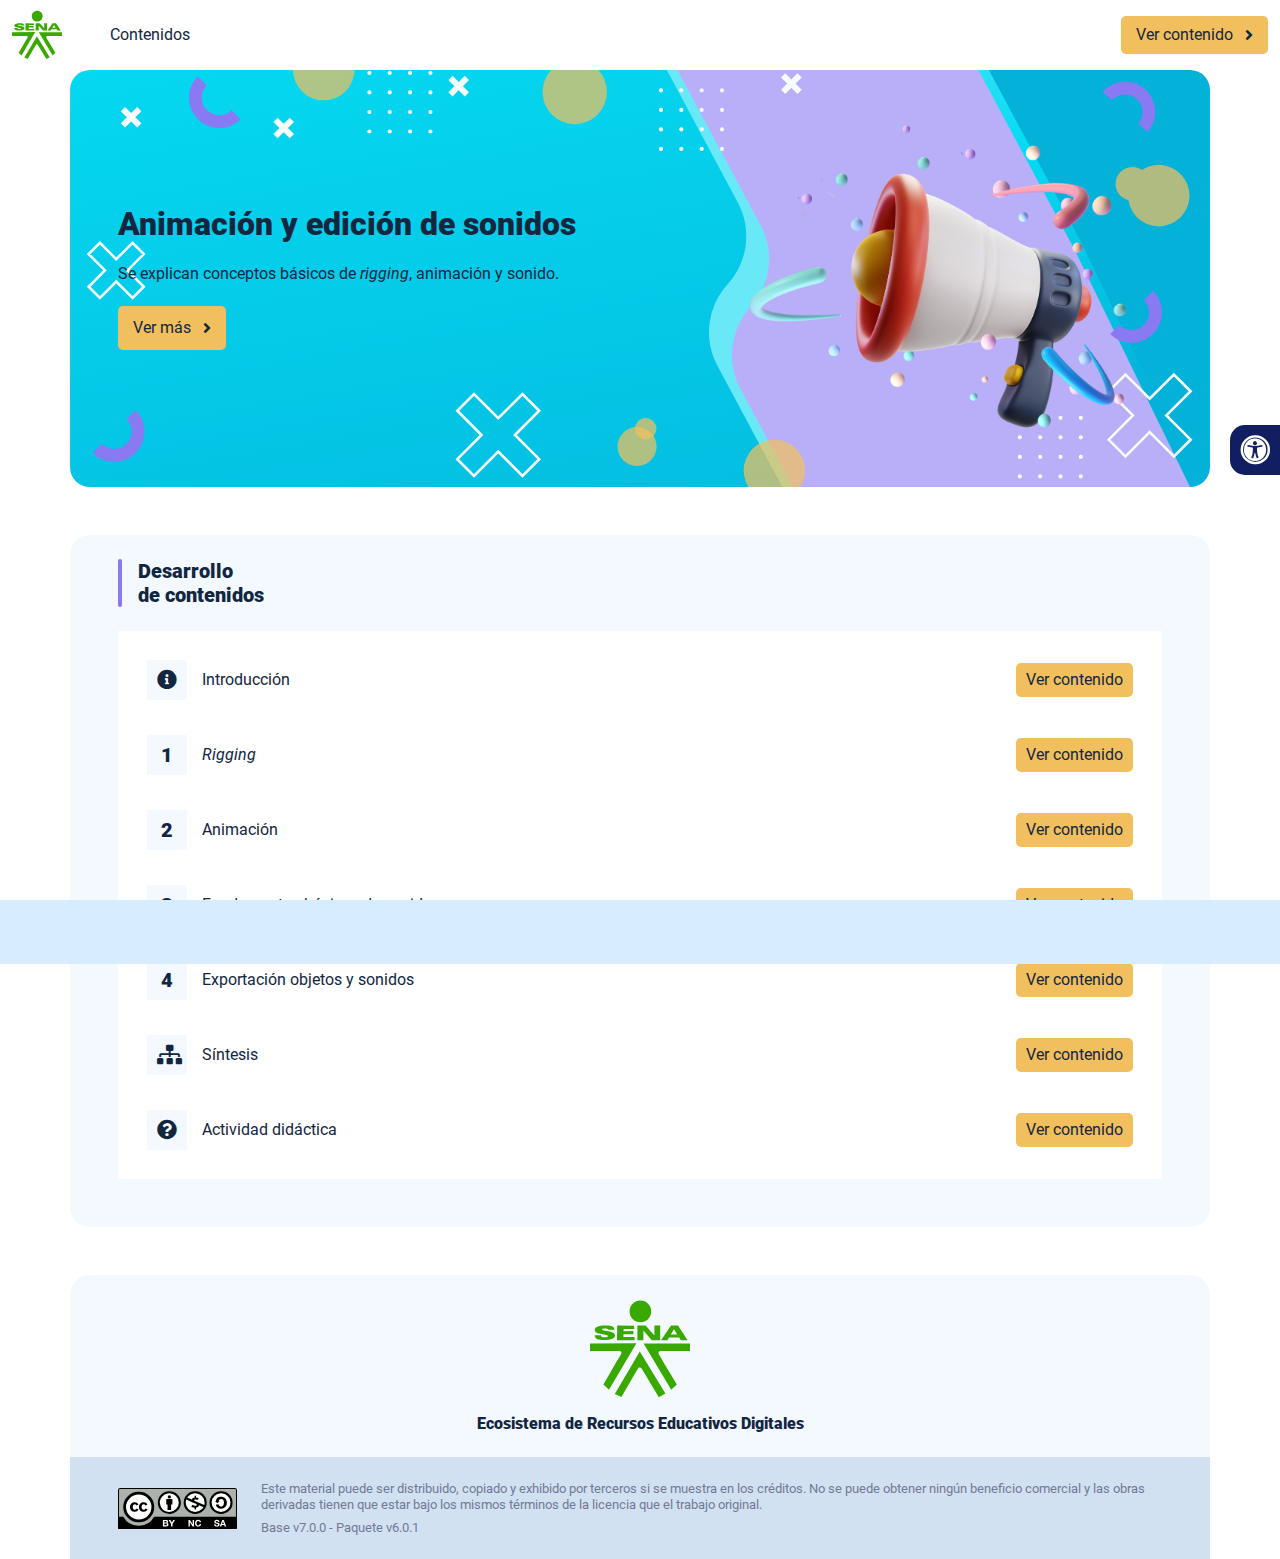
<file: index.html>
<!DOCTYPE html><html lang=""><head><meta charset="utf-8"><meta http-equiv="X-UA-Compatible" content="IE=edge"><meta name="viewport" content="width=device-width,initial-scale=1"><link rel="icon" href="favicon.ico"><title>Animación y edición de sonidos</title><link href="css/chunk-0c047e41.3babef71.css" rel="prefetch"><link href="css/chunk-25b302c8.3babef71.css" rel="prefetch"><link href="css/chunk-26fc7596.3babef71.css" rel="prefetch"><link href="css/chunk-2d2747e2.3babef71.css" rel="prefetch"><link href="css/chunk-32334cb6.3babef71.css" rel="prefetch"><link href="css/chunk-3c57cd7b.3babef71.css" rel="prefetch"><link href="css/chunk-4f2d402a.3babef71.css" rel="prefetch"><link href="css/chunk-515a8379.8f9cd922.css" rel="prefetch"><link href="css/chunk-59974754.ac9f3bed.css" rel="prefetch"><link href="css/chunk-60cbc06b.09438581.css" rel="prefetch"><link href="css/chunk-6e1e538a.3ba0a060.css" rel="prefetch"><link href="css/chunk-766a929b.0e0ffd89.css" rel="prefetch"><link href="css/chunk-f2df7d2c.3babef71.css" rel="prefetch"><link href="css/comple.e766caee.css" rel="prefetch"><link href="css/creditos.9ca98631.css" rel="prefetch"><link href="css/glosario.a8263125.css" rel="prefetch"><link href="css/intro.c206b427.css" rel="prefetch"><link href="css/referencias.47f89f89.css" rel="prefetch"><link href="js/actividad.19515b7f.js" rel="prefetch"><link href="js/chunk-0206bfa0.bdfa0da0.js" rel="prefetch"><link href="js/chunk-0c047e41.474edd9a.js" rel="prefetch"><link href="js/chunk-13a6037e.7ea7543c.js" rel="prefetch"><link href="js/chunk-18f95272.ee032482.js" rel="prefetch"><link href="js/chunk-25b302c8.e427670a.js" rel="prefetch"><link href="js/chunk-26fc7596.720ef9f6.js" rel="prefetch"><link href="js/chunk-2c06842c.b9b456f8.js" rel="prefetch"><link href="js/chunk-2d0c5615.c543438f.js" rel="prefetch"><link href="js/chunk-2d0e96ec.eed16829.js" rel="prefetch"><link href="js/chunk-2d208d90.5ddc8300.js" rel="prefetch"><link href="js/chunk-2d21d0e2.e7a7ad5b.js" rel="prefetch"><link href="js/chunk-2d22c123.ca3f9538.js" rel="prefetch"><link href="js/chunk-2d2747e2.a7741052.js" rel="prefetch"><link href="js/chunk-2e80bb9a.35b29020.js" rel="prefetch"><link href="js/chunk-319206de.3116e31a.js" rel="prefetch"><link href="js/chunk-32334cb6.6b65de30.js" rel="prefetch"><link href="js/chunk-36769079.38ad62db.js" rel="prefetch"><link href="js/chunk-3c57cd7b.0db60a85.js" rel="prefetch"><link href="js/chunk-4cdd78c0.9f8c50b3.js" rel="prefetch"><link href="js/chunk-4f2d402a.60e0792c.js" rel="prefetch"><link href="js/chunk-515a8379.d85d498e.js" rel="prefetch"><link href="js/chunk-53ccb27e.3ccc2a28.js" rel="prefetch"><link href="js/chunk-55d286b8.0643df9e.js" rel="prefetch"><link href="js/chunk-59974754.e3f22076.js" rel="prefetch"><link href="js/chunk-60cbc06b.f9ca922d.js" rel="prefetch"><link href="js/chunk-659152b8.55d991fc.js" rel="prefetch"><link href="js/chunk-6e1e538a.10759ab3.js" rel="prefetch"><link href="js/chunk-766a929b.78773ed6.js" rel="prefetch"><link href="js/chunk-c796899c.43246c04.js" rel="prefetch"><link href="js/chunk-e8a7823a.5faeabdd.js" rel="prefetch"><link href="js/chunk-f2df7d2c.6a36155c.js" rel="prefetch"><link href="js/chunk-fde47172.39362287.js" rel="prefetch"><link href="js/comple.b9bc0b41.js" rel="prefetch"><link href="js/creditos.d31fec14.js" rel="prefetch"><link href="js/glosario.7b3c1805.js" rel="prefetch"><link href="js/intro.ed654587.js" rel="prefetch"><link href="js/referencias.4b531de9.js" rel="prefetch"><link href="js/sintesis.da17a64c.js" rel="prefetch"><link href="js/tema1.3a362e6d.js" rel="prefetch"><link href="js/tema2.7e9e4ddd.js" rel="prefetch"><link href="js/tema3.2cc9d842.js" rel="prefetch"><link href="js/tema4.1ccd9d34.js" rel="prefetch"><link href="css/app.ffd1f684.css" rel="preload" as="style"><link href="css/chunk-vendors.b6667f5f.css" rel="preload" as="style"><link href="js/app.4018764e.js" rel="preload" as="script"><link href="js/chunk-vendors.3677d614.js" rel="preload" as="script"><link href="css/chunk-vendors.b6667f5f.css" rel="stylesheet"><link href="css/app.ffd1f684.css" rel="stylesheet"></head><body><noscript><strong>We're sorry but Animación y edición de sonidos doesn't work properly without JavaScript enabled. Please enable it to continue.</strong></noscript><div id="app"></div><script src="js/chunk-vendors.3677d614.js"></script><script src="js/app.4018764e.js"></script></body></html>
</file>
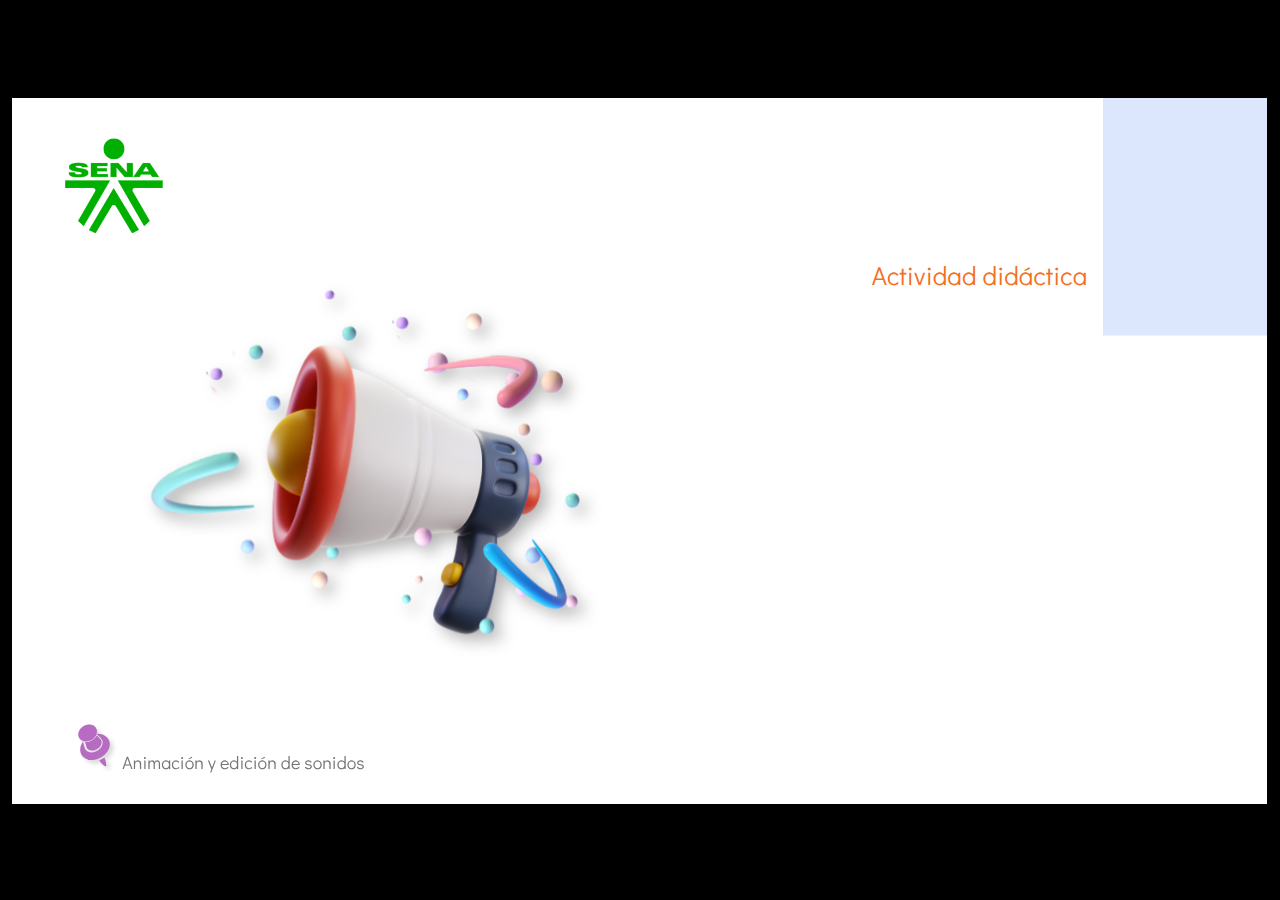
<file: actividades/index.html>
﻿<!doctype html>
<html lang="es">
<head>
  <meta charset="utf-8">
  <!-- Creado con Storyline 360 - http://www.articulate.com  -->
  <!-- version: 3.74.30180.0 -->
  <title>Actividad did&#225;ctica</title>
  <meta http-equiv="x-ua-compatible" content="IE=edge"/>
  <meta name="viewport" content="width=device-width,initial-scale=1,user-scalable=no,shrink-to-fit=no,minimal-ui"/>
  <meta name="apple-mobile-web-app-capable" content="yes"/>
  <link rel="shortcut icon" href="favicon.ico" type="image/x-icon" id="favicon"/>
  <style>
    html, body { height: 100%; padding: 0; margin: 0 }
    #app { height: 100%; width: 100%; }
  </style>

  <script>
    window.DS = {};
    window.globals = {
      DATA_PATH_BASE: '',
      HAS_FRAME: true,
      HAS_SLIDE: true,

      lmsPresent: false,
      tinCanPresent: false,
      cmi5Present: false,
      aoSupport: false,
      scale: 'show all',
      captureRc: false,
      browserSize: 'optimal',
      bgColor: '#000000',
      features: 'AccessibleVideo,BackgroundAudio,ConnectionMessages,FullScreenToggle,InsertSvgPicture,LayerPresentAsDialog,MultipleQuizTracking,PlayerSpeedControl,StreamingVideo,UpdatedThemeEditor,UseAudioElement,VideoTranscripts',
      themeName: 'classic',
      preloaderColor: '#FFFFFF',
      suppressAnalytics: false,
      productChannel: 'stable',
      publishSource: 'storyline',
      aid: 'aid|5304b41d-7af7-4125-b8d1-83eb222823e2',
      cid: 'f3536a6d-5872-4a82-8f5c-3dd19a65b731',
      playerVersion: '3.74.30180.0',
      publishTimestamp: '2023-05-03T15:17:02.3213966Z',
      maxIosVideoElements: 10,
      connectionSettings: { },

      
      parseParams: function(qs) {
        if (window.globals.parsedParams != null) {
          return window.globals.parsedParams;
        }
        qs = (qs || window.location.search.substr(1)).split('+').join(' ');
        var params = {},
            tokens,
            re = /[?&]?([^=]+)=([^&]*)/g;

        while (tokens = re.exec(qs)) {
          params[decodeURIComponent(tokens[1]).trim()] =
            decodeURIComponent(tokens[2]).trim();
        }
        window.globals.parsedParams = params;
        return params;
      }

    };
  </script>
  <script>
    var isIe11 = ('ActiveXObject' in window || window.MSBlobBuilder != null)
      && window.msCrypto != null && !window.ActiveXObject;
    if (isIe11) {
      window.globals.unsupportedBrowser = true;
      document.write(atob('[base64]'));
    }
  </script>
  
  <script>window.THREE = { };</script>
  
</head>
<body style="background: #000000" class="cs-HTML theme-classic">
  <!-- 360 -->
  <script>!function(){var e,i=/iPhone/i,o=/iPod/i,n=/iPad/i,t=/\biOS-universal(?:.+)Mac\b/i,r=/\bAndroid(?:.+)Mobile\b/i,a=/Android/i,d=/(?:SD4930UR|\bSilk(?:.+)Mobile\b)/i,p=/Silk/i,l=/Windows Phone/i,u=/\bWindows(?:.+)ARM\b/i,b=/BlackBerry/i,s=/BB10/i,c=/Opera Mini/i,f=/\b(CriOS|Chrome)(?:.+)Mobile/i,h=/Mobile(?:.+)Firefox\b/i,v=function(e){return void 0!==e&&"MacIntel"===e.platform&&"number"==typeof e.maxTouchPoints&&e.maxTouchPoints>1&&"undefined"==typeof MSStream};e=function(e){var m={userAgent:"",platform:"",maxTouchPoints:0};e||"undefined"==typeof navigator?"string"==typeof e?m.userAgent=e:e&&e.userAgent&&(m={userAgent:e.userAgent,platform:e.platform,maxTouchPoints:e.maxTouchPoints||0}):m={userAgent:navigator.userAgent,platform:navigator.platform,maxTouchPoints:navigator.maxTouchPoints||0};var g=m.userAgent,y=g.split("[FBAN");void 0!==y[1]&&(g=y[0]),void 0!==(y=g.split("Twitter"))[1]&&(g=y[0]);var A=function(e){return function(i){return i.test(e)}}(g),w={apple:{phone:A(i)&&!A(l),ipod:A(o),tablet:!A(i)&&(A(n)||v(m))&&!A(l),universal:A(t),device:(A(i)||A(o)||A(n)||A(t)||v(m))&&!A(l)},amazon:{phone:A(d),tablet:!A(d)&&A(p),device:A(d)||A(p)},android:{phone:!A(l)&&A(d)||!A(l)&&A(r),tablet:!A(l)&&!A(d)&&!A(r)&&(A(p)||A(a)),device:!A(l)&&(A(d)||A(p)||A(r)||A(a))||A(/\bokhttp\b/i)},windows:{phone:A(l),tablet:A(u),device:A(l)||A(u)},other:{blackberry:A(b),blackberry10:A(s),opera:A(c),firefox:A(h),chrome:A(f),device:A(b)||A(s)||A(c)||A(h)||A(f)},any:!1,phone:!1,tablet:!1};return w.any=w.apple.device||w.android.device||w.windows.device||w.other.device,w.phone=w.apple.phone||w.android.phone||w.windows.phone,w.tablet=w.apple.tablet||w.android.tablet||w.windows.tablet,w}(),"object"==typeof exports&&"undefined"!=typeof module?module.exports=e:"function"==typeof define&&define.amd?define((function(){return e})):this.isMobile=e}();
    window.isMobile.apple.tablet = window.isMobile.apple.tablet ||
      (navigator.platform === 'MacIntel' && navigator.maxTouchPoints > 1);
    window.isMobile.apple.device = window.isMobile.apple.device || window.isMobile.apple.tablet;
    window.isMobile.tablet = window.isMobile.tablet || window.isMobile.apple.tablet;
    window.isMobile.any = window.isMobile.any || window.isMobile.apple.tablet;
  </script>

  <div id="focus-sink" tabindex="-1"></div>

  <div id="preso"></div>
  <script>
    (function() {

      var classTypes = [ 'desktop', 'mobile', 'phone', 'tablet' ];

      var addDeviceClasses = function(prefix, testObj) {
        var curr, i;
        for (i = 0; i < classTypes.length; i++) {
          curr = classTypes[i];
          if (testObj[curr]) {
            document.body.classList.add(prefix + curr);
          }
        }
      };

      var params = window.globals.parseParams(),
          isDevicePreview = params.devicepreview === '1',
          isPhoneOverride = params.deviceType === 'phone' || (isDevicePreview && params.phone == '1'),
          isTabletOverride = (params.deviceType === 'tablet' || isDevicePreview) && !isPhoneOverride,
          isMobileOverride = isPhoneOverride || isTabletOverride;

      var deviceView = {
        desktop: !window.isMobile.any && !isMobileOverride,
        mobile: window.isMobile.any || isMobileOverride,
        phone: isPhoneOverride || (window.isMobile.phone && !isTabletOverride),
        tablet: isTabletOverride || window.isMobile.tablet
      };

      window.globals.deviceView = deviceView;
      window.isMobile.desktop = !window.isMobile.any;
      window.isMobile.mobile = window.isMobile.any;

      addDeviceClasses('view-', deviceView);

    })();
  </script>
  
  <script src='story_content/user.js' type=text/javascript></script>
  <div class="slide-loader"></div>

  <script>
    if (window.globals.deviceView.isMobile) { var doc = document, loader = doc.body.querySelector('.slide-loader'); [ 1, 2, 3 ].forEach(function(n) { var d = doc.createElement('div'); d.style.backgroundColor = window.globals.preloaderColor; d.classList.add('mobile-loader-dot'); d.classList.add('dot' + n); loader.appendChild(d); }); }
  </script>

  <div class="mobile-load-title-overlay" style="display: none">
    <div class="mobile-load-title">Actividad did&#225;ctica</div>
  </div>

  <div class="mobile-chrome-warning"></div>

  
<style>
  .warn-connection-dialog {
    display: none;
    background: transparent;
    pointer-events: none;
    position: fixed;
    left: 0;
    top: 0;
    width: 100%;
    height: 100%;
    z-index: 999;
  }

  .warn-connection-content {
    border-radius: 4px;
    background: white;
    border: 1px solid #E7E7E7;
    color: #333333;
    box-shadow: 0 2px 4px rgba(0, 0, 0, 0.25);
    transition: all 150ms ease-out;
    position: absolute;
    white-space: nowrap;
  }

  .view-phone.is-landscape .warn-connection-content {
    left: 23px;
    bottom: 23px;
  }

  .view-tablet.is-landscape .warn-connection-content {
    left: 50%;
    top: 20px;
    transform: translateX(-50%);
  }

  .is-portrait .warn-connection-content {
    transform: translate(-50%, calc(-100% - 15px));
  }

  .warn-connection-content p {
    display: inline-block;
    margin: 0 8px 0 0;
    line-height: 33px;
    font-size: 11px;
  }

  .warn-connection-content svg {
    position: relative;
    vertical-align: middle;
    margin: 0 2px 2px 8px;
  }

  .view-desktop .warn-connection-content {
    left: 1.5em;
    bottom: 1.5em;
  }

  .view-desktop .warn-connection-content p {
    font-size: 1.1em;
  }

  .is-offline .warn-connection-dialog {
    display: block;
  }

  .is-offline .cs-panel * {
    pointer-events: none !important;
  }

  .is-offline .cs-panel {
    pointer-events: all !important;
  }

  .is-offline #nav-controls * {
    pointer-events: none !important;
  }

  .is-offline #nav-controls {
    pointer-events: all !important;
  }
</style>

<div class="warn-connection-dialog">
  <div class="warn-connection-content">
    <svg width="17" height="15" viewBox="0 0 17 15" xmlns="http://www.w3.org/2000/svg">
      <path fill="#8F0000" stroke="white" d="M16.07,12.98 L15.88,12.23 L9.51,1.21 C8.97,0.26,7.6,0.26,7.06,1.21 L0.69,12.23 C0.15,13.16,0.81,14.36,1.91,14.36 H14.65 C15.47,14.36,16.05,13.7,16.07,12.98 Z"/>
      <path fill="white" stroke="white" d="M8.58,5.5 C8.35,5.28,8.5,5.35,8.21,5.32 C8.09,5.35,7.97,5.49,7.96,5.67 C7.97,5.79,7.98,5.92,7.98,6.04 L7.98,6.04 C7.99,6.17,8,6.31,8.01,6.43 L8.01,6.44 C8.03,6.92,8.06,7.41,8.09,7.9 L8.09,7.9 C8.12,8.39,8.14,8.88,8.17,9.37 C8.17,9.39,8.18,9.42,8.2,9.44 C8.23,9.46,8.25,9.47,8.28,9.47 C8.31,9.47,8.34,9.46,8.35,9.44 C8.37,9.43,8.38,9.4,8.39,9.35 L8.39,9.34 C8.39,9.24,8.4,9.15,8.4,9.05 L8.4,9.05 C8.41,8.96,8.41,8.86,8.42,8.75 C8.43,8.44,8.45,8.12,8.47,7.81 L8.47,7.81 C8.49,7.49,8.51,7.18,8.53,6.87 C8.55,6.46,8.56,6.05,8.59,5.64 L8.6,5.62 C8.6,5.57,8.59,5.53,8.58,5.5 L8.21,5.32 Z"/>
      <circle fill="white" stroke="white" cx="8.3" cy="11.35" r="0.3"/>
    </svg>
    <p>You are offline. Trying to reconnect...</p>
  </div>
</div>

<script>
  (function() {
    window.DS.connection = {
      warningShown: false,
      assets: {},
      loadingAssetGroup: false,
      retryDelay: 500
    };

    // @TODO this is POC code and can be cleaned up a bit more if we move forward
    // with the feature



    // The `window.globals.features` variable must be set in `webpack.dev.config` when testing locally - it is not enough
    // to have it in the data - but it must be set there as well.
    var useConnectionMessages = window.AbortController != null &&
      window.location.protocol != 'file:' &&
      window.globals.features.indexOf('ConnectionMessages') != -1;

    window.DS.connection.useConnectionMessages = useConnectionMessages

    var assetCount = 0;
    var checkLoadedId;
    var connectionSettings = window.globals.connectionSettings;

    if (useConnectionMessages && connectionSettings != null) {
      var contentEl = document.querySelector('.warn-connection-content');
      var messageEl = contentEl.querySelector('p')

      if (connectionSettings.useDarkTheme) {
        contentEl.style.borderColor = '#BABBBA';
        contentEl.style.backgroundColor = '#282828';
        contentEl.style.color = '#FFFFFF';
      }

      if (connectionSettings.message != null) {
        messageEl.textContent = window.decodeURIComponent(connectionSettings.message);
      }
    }

    function checkAssetsReady() {
      for (var i in DS.connection.assets) {
        if (!DS.connection.assets[i].success) {
          return false;
        }
      }
      return true;
    }

    function stopAssetGroup() {
      if (!useConnectionMessages) { return; }

      assetCount = 0;

      DS.connection.oldAssetGroup = DS.connection.assets;
      DS.connection.assets = {};
      DS.connection.loadingAssetGroup = false;
      clearInterval(checkLoadedId);
    }

    function startAssetGroup() {
      if (!useConnectionMessages) { return; }
      var ticks = 0;
      clearInterval(checkLoadedId);
      checkLoadedId = setInterval(function() {
        var loaded = 0;
        if (assetCount === 0 && loaded === 0) {
          clearInterval(checkLoadedId);
          return;
        }

        for (var i in DS.connection.assets) {
          if (DS.connection.assets[i].success) {
            loaded++;
          }
        }

        if (assetCount === loaded && checkAssetsReady()) {
          for (var i in DS.connection.assets) {
            if (DS.connection.assets[i].action) {
              DS.connection.assets[i].action();
            }
          }
          hideWarning();
          stopAssetGroup();
        }
      }, 100)
    }

    function requiredAsset(url, action, retry, type) {
      if (!useConnectionMessages) { return; }
      if (DS.connection.assets[url]) { return; }

      DS.connection.assets[url] = {
        success: false, action: action, retry: retry, type: type
      };
      assetCount = Object.keys(DS.connection.assets).length;
      if (!DS.connection.loadingAssetGroup) {
        startAssetGroup();
      }
      DS.connection.loadingAssetGroup = true;
    }

    function assetLoaded(url) {
      if (!useConnectionMessages) { return; }
      if (DS.connection.assets[url]) {
        DS.connection.assets[url].success = true;
      }
    }

    function assetFailed(url) {
      if (!useConnectionMessages) { return; }
      if (!DS.connection.assets[url]) {
        if (/\.js$/.test(url)) {
          setTimeout(function() {
            if (DS.connection.lastSlideLoaded != null) {
              DS.connection.lastSlideLoaded();
            }
          }, DS.connection.retryDelay);
        }
        return;
      }
      if (!DS.connection.warningShown) { showWarning(); }
      if (DS.connection.assets[url].retry) {
        setTimeout(function() {
          if (!DS.connection.assets[url].success) {
            DS.connection.assets[url].retry()
          }
        }, DS.connection.retryDelay);
      }
    }

    function hideWarning() {
      document.body.classList.remove('is-offline');
      DS.connection.warningShown = false;
    }
    DS.connection.hideWarning = hideWarning

    function showWarning(btn) {
      document.body.classList.add('is-offline')
      DS.connection.warningShown = true;
      updateWarningPosition();
    }

    function updateWarningPosition() {
      if (!DS.connection.warningShown) {
        return;
      }

      var isPortrait = document.body.classList.contains('is-portrait');
      var warningEl = document.querySelector('.warn-connection-content');

      if (isPortrait) {
        var slide = document.querySelector('.primary-slide');
        var slideRect = slide.getBoundingClientRect();

        warningEl.style.top = `${slideRect.top}px`
        warningEl.style.left = `${slideRect.left + slideRect.width / 2}px`
      } else {
        warningEl.style.top = null;
        warningEl.style.left = null;
      }

      window.requestAnimationFrame(updateWarningPosition);
    }

    // these will all be noops if the feature flag isn't set in
    // the data and `window.globals.features`
    DS.connection.requiredAsset = requiredAsset;
    DS.connection.assetLoaded = assetLoaded;
    DS.connection.assetFailed = assetFailed;
    DS.connection.stopAssetGroup = stopAssetGroup;
    DS.connection.startAssetGroup = startAssetGroup;
  })();
</script>


  <script>
    
    if (window.autoSpider && window.vInterfaceObject) {
      document.querySelector('.mobile-load-title-overlay').style.display = 'none';
    }
  </script>

  

  <link rel="stylesheet" href="html5/data/css/output.min.css" data-noprefix/>
</body>
<script src="html5/lib/scripts/bootstrapper.min.js"></script>
</html>
</file>
<file: css/chunk-0c047e41.3babef71.css>
.actividad[data-v-22adfd6b]{background-color:#f2f2f2}.horizontal-scroll__wrapper[data-v-22adfd6b]{overflow:hidden}.horizontal-scroll[data-v-22adfd6b]{display:flex;transition:transform .5s ease-in-out;align-items:center;flex-wrap:nowrap}.horizontal-scroll[data-v-22adfd6b]:not(.row){width:100%}.horizontal-scroll--item-fw[data-v-22adfd6b]>div{flex-grow:0;flex-shrink:0;width:100%;margin:0!important}
</file>
<file: css/chunk-25b302c8.3babef71.css>
.actividad[data-v-22adfd6b]{background-color:#f2f2f2}.horizontal-scroll__wrapper[data-v-22adfd6b]{overflow:hidden}.horizontal-scroll[data-v-22adfd6b]{display:flex;transition:transform .5s ease-in-out;align-items:center;flex-wrap:nowrap}.horizontal-scroll[data-v-22adfd6b]:not(.row){width:100%}.horizontal-scroll--item-fw[data-v-22adfd6b]>div{flex-grow:0;flex-shrink:0;width:100%;margin:0!important}
</file>
<file: css/chunk-26fc7596.3babef71.css>
.actividad[data-v-22adfd6b]{background-color:#f2f2f2}.horizontal-scroll__wrapper[data-v-22adfd6b]{overflow:hidden}.horizontal-scroll[data-v-22adfd6b]{display:flex;transition:transform .5s ease-in-out;align-items:center;flex-wrap:nowrap}.horizontal-scroll[data-v-22adfd6b]:not(.row){width:100%}.horizontal-scroll--item-fw[data-v-22adfd6b]>div{flex-grow:0;flex-shrink:0;width:100%;margin:0!important}
</file>
<file: css/chunk-2d2747e2.3babef71.css>
.actividad[data-v-22adfd6b]{background-color:#f2f2f2}.horizontal-scroll__wrapper[data-v-22adfd6b]{overflow:hidden}.horizontal-scroll[data-v-22adfd6b]{display:flex;transition:transform .5s ease-in-out;align-items:center;flex-wrap:nowrap}.horizontal-scroll[data-v-22adfd6b]:not(.row){width:100%}.horizontal-scroll--item-fw[data-v-22adfd6b]>div{flex-grow:0;flex-shrink:0;width:100%;margin:0!important}
</file>
<file: css/chunk-32334cb6.3babef71.css>
.actividad[data-v-22adfd6b]{background-color:#f2f2f2}.horizontal-scroll__wrapper[data-v-22adfd6b]{overflow:hidden}.horizontal-scroll[data-v-22adfd6b]{display:flex;transition:transform .5s ease-in-out;align-items:center;flex-wrap:nowrap}.horizontal-scroll[data-v-22adfd6b]:not(.row){width:100%}.horizontal-scroll--item-fw[data-v-22adfd6b]>div{flex-grow:0;flex-shrink:0;width:100%;margin:0!important}
</file>
<file: css/chunk-3c57cd7b.3babef71.css>
.actividad[data-v-22adfd6b]{background-color:#f2f2f2}.horizontal-scroll__wrapper[data-v-22adfd6b]{overflow:hidden}.horizontal-scroll[data-v-22adfd6b]{display:flex;transition:transform .5s ease-in-out;align-items:center;flex-wrap:nowrap}.horizontal-scroll[data-v-22adfd6b]:not(.row){width:100%}.horizontal-scroll--item-fw[data-v-22adfd6b]>div{flex-grow:0;flex-shrink:0;width:100%;margin:0!important}
</file>
<file: css/chunk-4f2d402a.3babef71.css>
.actividad[data-v-22adfd6b]{background-color:#f2f2f2}.horizontal-scroll__wrapper[data-v-22adfd6b]{overflow:hidden}.horizontal-scroll[data-v-22adfd6b]{display:flex;transition:transform .5s ease-in-out;align-items:center;flex-wrap:nowrap}.horizontal-scroll[data-v-22adfd6b]:not(.row){width:100%}.horizontal-scroll--item-fw[data-v-22adfd6b]>div{flex-grow:0;flex-shrink:0;width:100%;margin:0!important}
</file>
<file: css/chunk-515a8379.8f9cd922.css>
.actividad{background-color:#f2f2f2}.banner-interno{position:relative}.banner-interno__fondo{position:absolute;top:0;bottom:-50px;left:0;right:0;background-color:#fff;background-size:cover;background-position:50%}.banner-interno__titulo{display:flex;align-items:center}.banner-interno__titulo__icono{display:block;width:32px;height:32px;border-radius:50%;background-color:#12263f;position:relative}.banner-interno__titulo__icono i{color:#fff;position:absolute;left:50%;top:50%;transform:translate(-50%,-50%)}.banner-interno__titulo h1,.banner-interno__titulo h2,.banner-interno__titulo h3,.banner-interno__titulo h4,.banner-interno__titulo h5,.banner-interno__titulo h6{color:#12263f;line-height:1.1em}
</file>
<file: css/chunk-59974754.ac9f3bed.css>
.actividad{background-color:#f2f2f2}.aside-menu{position:fixed;top:70px;min-height:calc(100vh - 70px);max-height:calc(100vh - 70px);background-color:#f3f9ff;transition:flex .5s ease-in-out,width .5s ease-in-out;overflow-x:hidden;z-index:100001;width:300px}.aside-menu__black-background{position:fixed;inset:0;top:70px;background:rgba(0,0,0,.8);cursor:pointer}.aside-menu a{color:#111e61}.aside-menu__content{width:300px;display:flex;flex-direction:column;justify-content:space-between;min-height:calc(100vh - 70px);max-height:calc(100vh - 70px);border-right:1px solid #d8ecff;position:absolute;background:#fff}@media (max-height:800px){.aside-menu__content{min-height:800px;max-height:800px;overflow-y:auto}}.aside-menu__header{padding:10px;text-align:center;background-color:#d8ecff}.aside-menu__header h4{margin:0}.aside-menu__menu{overflow-y:auto;flex-grow:1;list-style:none;padding-left:0;margin-bottom:0}.aside-menu__menu__item--active .aside-menu__menu__item__lnk,.aside-menu__menu__item--active .aside-menu__sec-menu__item__lnk{background-color:#d8ecff;font-weight:700}.aside-menu__menu__item--sub-menu:hover,.aside-menu__menu__item:hover,.aside-menu__sec-menu__item:hover{background-color:#d8ecff}.aside-menu__menu__item--sub-menu{padding-left:10px}.aside-menu__menu__item--sub-menu--active .aside-menu__menu__item__lnk,.aside-menu__menu__item--sub-menu--active .aside-menu__sec-menu__item__lnk{background-color:#d8ecff;font-weight:700;position:relative}.aside-menu__menu__item--sub-menu--active .aside-menu__menu__item__lnk:before,.aside-menu__menu__item--sub-menu--active .aside-menu__sec-menu__item__lnk:before{content:"";display:block;position:absolute;left:0;bottom:0;top:0;width:4px;border-radius:2px;background-color:#8979f3}.aside-menu__menu__item__lnk,.aside-menu__sec-menu__item__lnk{display:flex;align-items:center;padding:10px 15px;line-height:1.1em}.aside-menu__menu__item__lnk i,.aside-menu__menu__item__lnk span,.aside-menu__sec-menu__item__lnk i,.aside-menu__sec-menu__item__lnk span{margin-right:10px}.aside-menu__menu__item__lnk i:last-child,.aside-menu__menu__item__lnk span:last-child,.aside-menu__sec-menu__item__lnk i:last-child,.aside-menu__sec-menu__item__lnk span:last-child{margin-right:0}.aside-menu__sec-menu{background-color:#d8ecff;padding:10px 0;flex-shrink:0;margin-bottom:0}.aside-menu__sec-menu__item{padding:10px 15px}.aside-menu__sec-menu__item__lnk{padding:0;border-radius:1em}.aside-menu__sec-menu__item__lnk i{display:block;width:2em;height:2em;padding:.5em 0;text-align:center;background-color:#fff;border-radius:50%}.aside-menu__sec-menu__item__lnk:hover{background-color:#fff}@media (max-width:576px){.aside-menu__sec-menu{padding-bottom:110px}}.main-menu-enter-active{animation:main-menu-open-animation .3s}.main-menu-enter-active .aside-menu__black-background{animation:main-menu-background-animation .3s}.main-menu-leave-active{animation:main-menu-open-animation .3s reverse}.main-menu-leave-active .aside-menu__black-background{animation:main-menu-background-animation .3s reverse}@keyframes main-menu-open-animation{0%{width:0}to{width:300px}}@keyframes main-menu-background-animation{0%{opacity:0}to{opacity:1}}
</file>
<file: css/chunk-60cbc06b.09438581.css>
.actividad[data-v-7e5a4120]{background-color:#f2f2f2}.header[data-v-7e5a4120]{position:sticky;top:0;padding-top:10px;padding-bottom:10px;background-color:#fff;z-index:10010;line-height:1.1em}.header__logo[data-v-7e5a4120]{width:50px}@media (max-width:576px){.header__componente-formativo[data-v-7e5a4120]{font-size:.8em}}.header__menu[data-v-7e5a4120]{cursor:pointer}.header__menu span[data-v-7e5a4120]{font-size:.7em;display:block;line-height:1em;text-align:center;color:#111e61}.header__menu__btn[data-v-7e5a4120]{width:30px;height:30px;position:relative;margin-bottom:4px}.header__menu__btn .line-1[data-v-7e5a4120],.header__menu__btn .line-2[data-v-7e5a4120],.header__menu__btn .line-3[data-v-7e5a4120]{height:4px;width:30px;background-color:#111e61;transform-origin:center center;position:absolute;left:0;border-radius:2px}.header__menu__btn .line-1[data-v-7e5a4120]{top:4px;animation:line-1-inactive-data-v-7e5a4120 .5s ease-in-out forwards}.header__menu__btn .line-2[data-v-7e5a4120]{top:13px;animation:line-2-inactive-data-v-7e5a4120 .5s ease-in-out forwards}.header__menu__btn .line-3[data-v-7e5a4120]{top:22px;animation:line-3-inactive-data-v-7e5a4120 .5s ease-in-out forwards}.header__menu__btn[data-v-7e5a4120]:hover{cursor:pointer}.header__menu__btn--open .line-1[data-v-7e5a4120]{animation:line-1-active-data-v-7e5a4120 .5s ease-in-out forwards}.header__menu__btn--open .line-2[data-v-7e5a4120]{animation:line-2-active-data-v-7e5a4120 .5s ease-in-out forwards}.header__menu__btn--open .line-3[data-v-7e5a4120]{animation:line-3-active-data-v-7e5a4120 .5s ease-in-out forwards}@keyframes line-1-active-data-v-7e5a4120{0%{transform:translate(0) rotate(0)}50%{transform:translateY(9px) rotate(0)}to{transform:translateY(9px) rotate(45deg)}}@keyframes line-2-active-data-v-7e5a4120{0%{transform:scale(1)}to{transform:scale(0)}}@keyframes line-3-active-data-v-7e5a4120{0%{transform:translate(0) rotate(0)}50%{transform:translateY(-9px) rotate(0)}to{transform:translateY(-9px) rotate(-45deg)}}@keyframes line-1-inactive-data-v-7e5a4120{0%{transform:translateY(9px) rotate(45deg)}50%{transform:translateY(9px) rotate(0)}to{transform:translate(0) rotate(0)}}@keyframes line-2-inactive-data-v-7e5a4120{0%{transform:scale(0)}to{transform:scale(1)}}@keyframes line-3-inactive-data-v-7e5a4120{0%{transform:translateY(-9px) rotate(-45deg)}50%{transform:translateY(-9px) rotate(0)}to{transform:translate(0) rotate(0)}}
</file>
<file: css/chunk-6e1e538a.3ba0a060.css>
.actividad[data-v-4f6b7c58]{background-color:#f2f2f2}.accesibilidad[data-v-4f6b7c58]{position:fixed;right:0;top:50vh;height:50px;background-color:#111e61;border-top-left-radius:15px;border-bottom-left-radius:15px;transform:translateY(-50%) translateX(100%) translateX(-50px);overflow:hidden;transition:transform .3s ease-in-out,height .3s ease-in-out}.accesibilidad[data-v-4f6b7c58]:hover{transform:translateY(-50%) translateX(0);height:12.75rem}.accesibilidad [data-v-4f6b7c58]{color:#fff}.accesibilidad__menu__content .accesibilidad__menu__item[data-v-4f6b7c58]{cursor:pointer}.accesibilidad__menu__content .accesibilidad__menu__item[data-v-4f6b7c58]:hover{background-color:#273685}.accesibilidad__menu__content .accesibilidad__menu__item[data-v-4f6b7c58]:last-child{border:none}.accesibilidad__menu__item[data-v-4f6b7c58]{display:flex;align-items:center;padding:10px;border-bottom:1px solid #273685;line-height:1em;-moz-user-select:none;user-select:none}.accesibilidad__menu i[data-v-4f6b7c58]{font-size:30px;font-style:normal;margin-right:10px;line-height:1em}.accesibilidad__menu img[data-v-4f6b7c58]{width:30px;margin-right:10px}
</file>
<file: css/chunk-766a929b.0e0ffd89.css>
.actividad{background-color:#f2f2f2}.barra-avance{display:flex;align-items:center;justify-content:space-between;position:fixed;bottom:0;left:0;width:100%;padding:10px;background-color:#d8ecff;transition:transform .5s ease-in-out;z-index:100000}.barra-avance__barra{margin:0 20px;flex:1;position:relative;max-width:800px}.barra-avance__barra--amarilla,.barra-avance__barra--blanca{height:4px}.barra-avance__barra--amarilla:after,.barra-avance__barra--amarilla:before,.barra-avance__barra--blanca:after,.barra-avance__barra--blanca:before{content:"";display:block;width:10px;height:10px;border-radius:50%;position:absolute;top:50%}.barra-avance__barra--amarilla:before,.barra-avance__barra--blanca:before{left:0;transform:translate(-50%,-50%)}.barra-avance__barra--amarilla:after,.barra-avance__barra--blanca:after{right:0;transform:translate(50%,-50%)}.barra-avance__barra--blanca{background-color:#fff}.barra-avance__barra--blanca:after,.barra-avance__barra--blanca:before{background-color:#fff}.barra-avance__barra--amarilla{position:absolute;width:100%;top:0;background-color:#f1bf5e}.barra-avance__barra--amarilla:after,.barra-avance__barra--amarilla:before{background-color:#f1bf5e}.barra-avance__boton--regresar{background-color:#b0c0d2}.barra-avance__boton--regresar span{color:#111e61!important}.barra-avance__boton--disable{opacity:0;pointer-events:none}.barra-avance--open{transform:translateY(0)}.barra-avance--close{transform:translateY(100%)}
</file>
<file: css/chunk-f2df7d2c.3babef71.css>
.actividad[data-v-22adfd6b]{background-color:#f2f2f2}.horizontal-scroll__wrapper[data-v-22adfd6b]{overflow:hidden}.horizontal-scroll[data-v-22adfd6b]{display:flex;transition:transform .5s ease-in-out;align-items:center;flex-wrap:nowrap}.horizontal-scroll[data-v-22adfd6b]:not(.row){width:100%}.horizontal-scroll--item-fw[data-v-22adfd6b]>div{flex-grow:0;flex-shrink:0;width:100%;margin:0!important}
</file>
<file: css/comple.e766caee.css>
.banner-interno{position:relative}.banner-interno__fondo{position:absolute;top:0;bottom:-50px;left:0;right:0;background-color:#fff;background-size:cover;background-position:50%}.banner-interno__titulo{display:flex;align-items:center}.banner-interno__titulo__icono{display:block;width:32px;height:32px;border-radius:50%;background-color:#12263f;position:relative}.banner-interno__titulo__icono i{color:#fff;position:absolute;left:50%;top:50%;transform:translate(-50%,-50%)}.banner-interno__titulo h1,.banner-interno__titulo h2,.banner-interno__titulo h3,.banner-interno__titulo h4,.banner-interno__titulo h5,.banner-interno__titulo h6{color:#12263f;line-height:1.1em}.actividad{background-color:#f2f2f2}.complementario__enlaces{display:flex;justify-content:center;flex-wrap:wrap}.complementario__enlaces a{margin:0 5px}.complementario__btn{font-size:1.5em;line-height:1em}table{width:calc(100% - 1px);min-width:800px}table thead{background-color:#d8ecff}table thead th{border-color:#d8ecff}table td,table th{padding:25px 20px;text-align:center}
</file>
<file: css/creditos.9ca98631.css>
.banner-interno{position:relative}.banner-interno__fondo{position:absolute;top:0;bottom:-50px;left:0;right:0;background-color:#fff;background-size:cover;background-position:50%}.banner-interno__titulo{display:flex;align-items:center}.banner-interno__titulo__icono{display:block;width:32px;height:32px;border-radius:50%;background-color:#12263f;position:relative}.banner-interno__titulo__icono i{color:#fff;position:absolute;left:50%;top:50%;transform:translate(-50%,-50%)}.banner-interno__titulo h1,.banner-interno__titulo h2,.banner-interno__titulo h3,.banner-interno__titulo h4,.banner-interno__titulo h5,.banner-interno__titulo h6{color:#12263f;line-height:1.1em}.actividad{background-color:#f2f2f2}.creditos-vista .tarjeta.credito{background-color:#d2e1f1}.creditos{color:#727997;overflow-x:auto}.creditos__item{min-width:490px}.creditos p{line-height:1.3em;margin-bottom:0;color:#727997}.creditos__titulo{font-weight:700;background-color:#d2e1f1;padding:5px 10px;border-top-radius:5px;border-top-left-radius:5px;border-top-right-radius:5px}.creditos table td,.creditos table th{border-color:#d2e1f1}
</file>
<file: css/glosario.a8263125.css>
.banner-interno{position:relative}.banner-interno__fondo{position:absolute;top:0;bottom:-50px;left:0;right:0;background-color:#fff;background-size:cover;background-position:50%}.banner-interno__titulo{display:flex;align-items:center}.banner-interno__titulo__icono{display:block;width:32px;height:32px;border-radius:50%;background-color:#12263f;position:relative}.banner-interno__titulo__icono i{color:#fff;position:absolute;left:50%;top:50%;transform:translate(-50%,-50%)}.banner-interno__titulo h1,.banner-interno__titulo h2,.banner-interno__titulo h3,.banner-interno__titulo h4,.banner-interno__titulo h5,.banner-interno__titulo h6{color:#12263f;line-height:1.1em}.actividad{background-color:#f2f2f2}.glosario__letra-item{display:flex}.glosario__letra-item__texto{padding-top:5px}.glosario__letra-item__letra__icono{width:32px;height:32px;position:relative;line-height:1em;border-radius:50%;background-color:#d2e1f1}.glosario__letra-item__letra__icono span{position:absolute;left:50%;top:50%;transform:translate(-50%,-50%);font-size:1.1em;font-weight:900}
</file>
<file: css/intro.c206b427.css>
.actividad[data-v-4b5913fe]{background-color:#f2f2f2}
</file>
<file: css/referencias.47f89f89.css>
.banner-interno{position:relative}.banner-interno__fondo{position:absolute;top:0;bottom:-50px;left:0;right:0;background-color:#fff;background-size:cover;background-position:50%}.banner-interno__titulo{display:flex;align-items:center}.banner-interno__titulo__icono{display:block;width:32px;height:32px;border-radius:50%;background-color:#12263f;position:relative}.banner-interno__titulo__icono i{color:#fff;position:absolute;left:50%;top:50%;transform:translate(-50%,-50%)}.banner-interno__titulo h1,.banner-interno__titulo h2,.banner-interno__titulo h3,.banner-interno__titulo h4,.banner-interno__titulo h5,.banner-interno__titulo h6{color:#12263f;line-height:1.1em}.actividad{background-color:#f2f2f2}.referencias__item:last-child hr{display:none}.referencias__item a{color:#2196f3;text-decoration:underline;overflow-wrap:break-word}
</file>
<file: css/app.ffd1f684.css>
*{box-sizing:inherit}:after,:before{box-sizing:inherit}html{height:100%;line-height:1.15;box-sizing:border-box;-webkit-font-smoothing:antialiased;-moz-osx-font-smoothing:grayscale;-webkit-text-size-adjust:100%;-ms-text-size-adjust:100%;text-rendering:optimizeLegibility}a,abbr,acronym,address,applet,article,aside,audio,b,big,blockquote,body,canvas,caption,center,cite,code,dd,del,details,dfn,div,dl,dt,em,embed,fieldset,figcaption,figure,footer,form,h1,h2,h3,h4,h5,h6,header,hgroup,html,i,iframe,img,ins,kbd,label,legend,li,mark,menu,nav,object,ol,output,p,pre,q,ruby,s,samp,section,small,span,strike,strong,sub,summary,sup,table,tbody,td,tfoot,th,thead,time,tr,tt,u,ul,var,video{margin:0;padding:0;border:0;outline:0;background:transparent;vertical-align:baseline}article,aside,details,figcaption,figure,footer,header,main,menu,nav,section,summary{display:block}[hidden],template{display:none}hr{box-sizing:content-box;height:0;border-bottom:1px solid #e8e8e8;border-left:0;border-right:0;border-top:0;margin:1.5em 0;overflow:visible}[hidden]{display:none}a{font-family:Roboto,sans-serif;font-size:1em;font-weight:400;text-decoration:none;color:#12263f;background-color:transparent;transition:all .15s ease-in-out;-webkit-text-decoration-skip:objects}a:active,a:hover{outline-width:0}a:active,a:focus,a:hover{color:#000}[type=button],[type=reset],[type=submit],button{-moz-appearance:none;appearance:none;cursor:pointer;display:inline-block;vertical-align:middle;border:0;border-radius:5px;color:#12263f;background-color:#f1bf5e;font-family:Roboto,sans-serif;font-weight:400;font-size:1em;-webkit-font-smoothing:antialiased;line-height:1em;white-space:nowrap;text-decoration:none;text-transform:none;padding:.75em 1.5em;margin:0;-moz-user-select:none;user-select:none;overflow:visible;transition:background-color .15s ease-in-out}[type=button]:focus,[type=button]:hover,[type=reset]:focus,[type=reset]:hover,[type=submit]:focus,[type=submit]:hover,button:focus,button:hover{background-color:#f1bf5e;color:#12263f}[type=button]:disabled,[type=reset]:disabled,[type=submit]:disabled,button:disabled{cursor:not-allowed;opacity:.5}[type=button]:disabled:hover,[type=reset]:disabled:hover,[type=submit]:disabled:hover,button:disabled:hover{background-color:#f1bf5e}input,select,textarea{margin:0;display:block;font-family:Roboto,sans-serif;font-size:16px}input{overflow:visible}[type=color],[type=date],[type=datetime-local],[type=datetime],[type=email],[type=month],[type=number],[type=password],[type=search],[type=tel],[type=text],[type=time],[type=url],[type=week],input:not([type]),select,select[multiple],textarea{background-color:#fff;border:1px solid #e8e8e8;border-radius:5px;box-shadow:inset 0 1px 3px rgba(0,0,0,.06);box-sizing:inherit;margin-bottom:.75em;padding:.5em;transition:border-color .15s ease-in-out;width:100%}[type=color]:hover,[type=date]:hover,[type=datetime-local]:hover,[type=datetime]:hover,[type=email]:hover,[type=month]:hover,[type=number]:hover,[type=password]:hover,[type=search]:hover,[type=tel]:hover,[type=text]:hover,[type=time]:hover,[type=url]:hover,[type=week]:hover,input:not([type]):hover,select:hover,select[multiple]:hover,textarea:hover{border-color:shade(#e8e8e8,20%)}[type=color]:focus,[type=date]:focus,[type=datetime-local]:focus,[type=datetime]:focus,[type=email]:focus,[type=month]:focus,[type=number]:focus,[type=password]:focus,[type=search]:focus,[type=tel]:focus,[type=text]:focus,[type=time]:focus,[type=url]:focus,[type=week]:focus,input:not([type]):focus,select:focus,select[multiple]:focus,textarea:focus{border-color:#8979f3;box-shadow:inset 0 1px 3px rgba(0,0,0,.06),0 0 5px rgba(4,157,192,.7);outline:none}[type=color]:disabled,[type=date]:disabled,[type=datetime-local]:disabled,[type=datetime]:disabled,[type=email]:disabled,[type=month]:disabled,[type=number]:disabled,[type=password]:disabled,[type=search]:disabled,[type=tel]:disabled,[type=text]:disabled,[type=time]:disabled,[type=url]:disabled,[type=week]:disabled,input:not([type]):disabled,select:disabled,select[multiple]:disabled,textarea:disabled{background-color:shade(#fff,5%);cursor:not-allowed}[type=color]:disabled:hover,[type=date]:disabled:hover,[type=datetime-local]:disabled:hover,[type=datetime]:disabled:hover,[type=email]:disabled:hover,[type=month]:disabled:hover,[type=number]:disabled:hover,[type=password]:disabled:hover,[type=search]:disabled:hover,[type=tel]:disabled:hover,[type=text]:disabled:hover,[type=time]:disabled:hover,[type=url]:disabled:hover,[type=week]:disabled:hover,input:not([type]):disabled:hover,select:disabled:hover,select[multiple]:disabled:hover,textarea:disabled:hover{border:1px solid #e8e8e8}select{text-transform:none;max-width:100%;border-radius:5px}::-webkit-file-upload-button{background-color:#f1bf5e;border:none;cursor:pointer;color:#12263f;border-radius:5px;padding:.75em 1.5em}::-webkit-file-upload-button:hover{background-color:#f1bf5e}optgroup{font-weight:700}fieldset{border:1px solid #e8e8e8;background-color:transparent;padding:1.5em;-webkit-margin-start:0;-webkit-margin-end:0;-webkit-padding-before:1.5em;-webkit-padding-start:1.5em;-webkit-padding-end:1.5em;-webkit-padding-after:1.5em}legend{box-sizing:border-box;color:inherit;display:table;max-width:100%;padding:0;white-space:normal;font-weight:600;-webkit-padding-start:0;-webkit-padding-end:0}label,legend{margin-bottom:.375em}label{display:block;font-size:1em;font-family:Roboto,sans-serif;font-weight:900}textarea{overflow:auto;resize:vertical}[type=checkbox],[type=radio]{box-sizing:border-box;padding:0;display:inline;margin-right:.375em}[type=number]::-webkit-inner-spin-button,[type=number]::-webkit-outer-spin-button{height:auto}[type=search]{-webkit-appearance:textfield;outline-offset:-2px}[type=search]::-webkit-search-cancel-button,[type=search]::-webkit-search-decoration{-webkit-appearance:none;-moz-appearance:none}::-moz-placeholder{color:#999}::placeholder{color:#999}::-webkit-file-upload-button{-webkit-appearance:button;-moz-appearance:button;font:inherit}[type=file]{margin-bottom:.75em;width:100%}[type=button],[type=reset],[type=submit],button{-webkit-appearance:button}[type=button]::-moz-focus-inner,[type=reset]::-moz-focus-inner,[type=submit]::-moz-focus-inner,button::-moz-focus-inner{border-style:none;padding:0}[type=button]:-moz-focusring,[type=reset]:-moz-focusring,[type=submit]:-moz-focusring,button:-moz-focusring{outline:1px dotted ButtonText}progress{vertical-align:baseline}ol,ul{list-style:none;margin-bottom:1em}dt{font-weight:700}figure,img,picture,svg{margin:0;width:100%;max-width:100%}figcaption{display:block;background-color:#e8e8e8;padding:.75em 1.5em;font-size:.8em;font-weight:700}img,svg{display:block;border-style:none}svg:not(:root){overflow:hidden}audio,canvas,progress,video{display:inline-block}audio:not([controls]){display:none;height:0}template{display:none}table{border-collapse:collapse;border-spacing:0;table-layout:fixed;width:100%}td,th,tr{vertical-align:middle}td,th{border:1px solid #e8e8e8;padding:.75em}th{font-size:.875em;line-height:1.2}td{line-height:1.5}body{font-size:16px;font-weight:400;line-height:1.5}body,h1,h2,h3,h4,h5,h6{color:#12263f;font-family:Roboto,sans-serif}h1,h2,h3,h4,h5,h6{font-weight:900;line-height:1.2;margin:0 0 .75em}h1{font-size:2em}h2{font-size:1.5em}h3{font-size:1.25em}h4{font-size:1.125em}h5{font-size:1em}h6{font-size:.875em}p{font-family:Roboto,sans-serif;font-size:1em;font-weight:400;line-height:1.5;color:#12263f;margin-bottom:1em}b,strong{font-weight:700}dfn,em,i{font-style:italic}br{line-height:2em}u{text-decoration:underline}code,kbd,pre,samp{color:#727997;font-family:Lucida Console,Courier New,monospace;font-size:1em}sub,sup{font-size:75%;line-height:0;position:relative;vertical-align:baseline}sub{bottom:-.25em}sup{top:-.5em}small{font-size:80%}mark{background-color:#ffeb3b;color:#000}abbr[title]{border-bottom:none;text-decoration:underline;text-decoration:underline dotted}blockquote,q{quotes:none}::selection{background:#2196f3!important;color:#fff!important;text-shadow:none}::-moz-selection{background:#2196f3!important;color:#fff!important;text-shadow:none}img::selection{background:transparent}img::-moz-selection{background:transparent}body{-webkit-tap-highlight-color:#2196F3!important}details,menu{display:block}summary{display:list-item}@media print{*{background:transparent!important;color:#000!important;box-shadow:none!important;text-shadow:none!important}:after,:before,:first-letter,:first-line{background:transparent!important;color:#000!important;box-shadow:none!important;text-shadow:none!important}a,a:visited{text-decoration:underline}a[href]:after{content:" (" attr(href) ")"}a abbr[title]:after{content:" (" attr(title) ")"}a[href^="#"]:after,a[href^="javascript:"]:after{content:""}blockquote,pre{border:1px solid #999;page-break-inside:avoid}thead{display:table-header-group}img,tr{page-break-inside:avoid}img{max-width:100%!important}h2,h3,p{orphans:3;widows:3}h2,h3{page-break-after:avoid}}[data-aos][data-aos][data-aos-duration="50"],body[data-aos-duration="50"] [data-aos]{transition-duration:50ms}[data-aos][data-aos][data-aos-delay="50"],body[data-aos-delay="50"] [data-aos]{transition-delay:0s}[data-aos][data-aos][data-aos-delay="50"].aos-animate,body[data-aos-delay="50"] [data-aos].aos-animate{transition-delay:50ms}[data-aos][data-aos][data-aos-duration="100"],body[data-aos-duration="100"] [data-aos]{transition-duration:.1s}[data-aos][data-aos][data-aos-delay="100"],body[data-aos-delay="100"] [data-aos]{transition-delay:0s}[data-aos][data-aos][data-aos-delay="100"].aos-animate,body[data-aos-delay="100"] [data-aos].aos-animate{transition-delay:.1s}[data-aos][data-aos][data-aos-duration="150"],body[data-aos-duration="150"] [data-aos]{transition-duration:.15s}[data-aos][data-aos][data-aos-delay="150"],body[data-aos-delay="150"] [data-aos]{transition-delay:0s}[data-aos][data-aos][data-aos-delay="150"].aos-animate,body[data-aos-delay="150"] [data-aos].aos-animate{transition-delay:.15s}[data-aos][data-aos][data-aos-duration="200"],body[data-aos-duration="200"] [data-aos]{transition-duration:.2s}[data-aos][data-aos][data-aos-delay="200"],body[data-aos-delay="200"] [data-aos]{transition-delay:0s}[data-aos][data-aos][data-aos-delay="200"].aos-animate,body[data-aos-delay="200"] [data-aos].aos-animate{transition-delay:.2s}[data-aos][data-aos][data-aos-duration="250"],body[data-aos-duration="250"] [data-aos]{transition-duration:.25s}[data-aos][data-aos][data-aos-delay="250"],body[data-aos-delay="250"] [data-aos]{transition-delay:0s}[data-aos][data-aos][data-aos-delay="250"].aos-animate,body[data-aos-delay="250"] [data-aos].aos-animate{transition-delay:.25s}[data-aos][data-aos][data-aos-duration="300"],body[data-aos-duration="300"] [data-aos]{transition-duration:.3s}[data-aos][data-aos][data-aos-delay="300"],body[data-aos-delay="300"] [data-aos]{transition-delay:0s}[data-aos][data-aos][data-aos-delay="300"].aos-animate,body[data-aos-delay="300"] [data-aos].aos-animate{transition-delay:.3s}[data-aos][data-aos][data-aos-duration="350"],body[data-aos-duration="350"] [data-aos]{transition-duration:.35s}[data-aos][data-aos][data-aos-delay="350"],body[data-aos-delay="350"] [data-aos]{transition-delay:0s}[data-aos][data-aos][data-aos-delay="350"].aos-animate,body[data-aos-delay="350"] [data-aos].aos-animate{transition-delay:.35s}[data-aos][data-aos][data-aos-duration="400"],body[data-aos-duration="400"] [data-aos]{transition-duration:.4s}[data-aos][data-aos][data-aos-delay="400"],body[data-aos-delay="400"] [data-aos]{transition-delay:0s}[data-aos][data-aos][data-aos-delay="400"].aos-animate,body[data-aos-delay="400"] [data-aos].aos-animate{transition-delay:.4s}[data-aos][data-aos][data-aos-duration="450"],body[data-aos-duration="450"] [data-aos]{transition-duration:.45s}[data-aos][data-aos][data-aos-delay="450"],body[data-aos-delay="450"] [data-aos]{transition-delay:0s}[data-aos][data-aos][data-aos-delay="450"].aos-animate,body[data-aos-delay="450"] [data-aos].aos-animate{transition-delay:.45s}[data-aos][data-aos][data-aos-duration="500"],body[data-aos-duration="500"] [data-aos]{transition-duration:.5s}[data-aos][data-aos][data-aos-delay="500"],body[data-aos-delay="500"] [data-aos]{transition-delay:0s}[data-aos][data-aos][data-aos-delay="500"].aos-animate,body[data-aos-delay="500"] [data-aos].aos-animate{transition-delay:.5s}[data-aos][data-aos][data-aos-duration="550"],body[data-aos-duration="550"] [data-aos]{transition-duration:.55s}[data-aos][data-aos][data-aos-delay="550"],body[data-aos-delay="550"] [data-aos]{transition-delay:0s}[data-aos][data-aos][data-aos-delay="550"].aos-animate,body[data-aos-delay="550"] [data-aos].aos-animate{transition-delay:.55s}[data-aos][data-aos][data-aos-duration="600"],body[data-aos-duration="600"] [data-aos]{transition-duration:.6s}[data-aos][data-aos][data-aos-delay="600"],body[data-aos-delay="600"] [data-aos]{transition-delay:0s}[data-aos][data-aos][data-aos-delay="600"].aos-animate,body[data-aos-delay="600"] [data-aos].aos-animate{transition-delay:.6s}[data-aos][data-aos][data-aos-duration="650"],body[data-aos-duration="650"] [data-aos]{transition-duration:.65s}[data-aos][data-aos][data-aos-delay="650"],body[data-aos-delay="650"] [data-aos]{transition-delay:0s}[data-aos][data-aos][data-aos-delay="650"].aos-animate,body[data-aos-delay="650"] [data-aos].aos-animate{transition-delay:.65s}[data-aos][data-aos][data-aos-duration="700"],body[data-aos-duration="700"] [data-aos]{transition-duration:.7s}[data-aos][data-aos][data-aos-delay="700"],body[data-aos-delay="700"] [data-aos]{transition-delay:0s}[data-aos][data-aos][data-aos-delay="700"].aos-animate,body[data-aos-delay="700"] [data-aos].aos-animate{transition-delay:.7s}[data-aos][data-aos][data-aos-duration="750"],body[data-aos-duration="750"] [data-aos]{transition-duration:.75s}[data-aos][data-aos][data-aos-delay="750"],body[data-aos-delay="750"] [data-aos]{transition-delay:0s}[data-aos][data-aos][data-aos-delay="750"].aos-animate,body[data-aos-delay="750"] [data-aos].aos-animate{transition-delay:.75s}[data-aos][data-aos][data-aos-duration="800"],body[data-aos-duration="800"] [data-aos]{transition-duration:.8s}[data-aos][data-aos][data-aos-delay="800"],body[data-aos-delay="800"] [data-aos]{transition-delay:0s}[data-aos][data-aos][data-aos-delay="800"].aos-animate,body[data-aos-delay="800"] [data-aos].aos-animate{transition-delay:.8s}[data-aos][data-aos][data-aos-duration="850"],body[data-aos-duration="850"] [data-aos]{transition-duration:.85s}[data-aos][data-aos][data-aos-delay="850"],body[data-aos-delay="850"] [data-aos]{transition-delay:0s}[data-aos][data-aos][data-aos-delay="850"].aos-animate,body[data-aos-delay="850"] [data-aos].aos-animate{transition-delay:.85s}[data-aos][data-aos][data-aos-duration="900"],body[data-aos-duration="900"] [data-aos]{transition-duration:.9s}[data-aos][data-aos][data-aos-delay="900"],body[data-aos-delay="900"] [data-aos]{transition-delay:0s}[data-aos][data-aos][data-aos-delay="900"].aos-animate,body[data-aos-delay="900"] [data-aos].aos-animate{transition-delay:.9s}[data-aos][data-aos][data-aos-duration="950"],body[data-aos-duration="950"] [data-aos]{transition-duration:.95s}[data-aos][data-aos][data-aos-delay="950"],body[data-aos-delay="950"] [data-aos]{transition-delay:0s}[data-aos][data-aos][data-aos-delay="950"].aos-animate,body[data-aos-delay="950"] [data-aos].aos-animate{transition-delay:.95s}[data-aos][data-aos][data-aos-duration="1000"],body[data-aos-duration="1000"] [data-aos]{transition-duration:1s}[data-aos][data-aos][data-aos-delay="1000"],body[data-aos-delay="1000"] [data-aos]{transition-delay:0s}[data-aos][data-aos][data-aos-delay="1000"].aos-animate,body[data-aos-delay="1000"] [data-aos].aos-animate{transition-delay:1s}[data-aos][data-aos][data-aos-duration="1050"],body[data-aos-duration="1050"] [data-aos]{transition-duration:1.05s}[data-aos][data-aos][data-aos-delay="1050"],body[data-aos-delay="1050"] [data-aos]{transition-delay:0s}[data-aos][data-aos][data-aos-delay="1050"].aos-animate,body[data-aos-delay="1050"] [data-aos].aos-animate{transition-delay:1.05s}[data-aos][data-aos][data-aos-duration="1100"],body[data-aos-duration="1100"] [data-aos]{transition-duration:1.1s}[data-aos][data-aos][data-aos-delay="1100"],body[data-aos-delay="1100"] [data-aos]{transition-delay:0s}[data-aos][data-aos][data-aos-delay="1100"].aos-animate,body[data-aos-delay="1100"] [data-aos].aos-animate{transition-delay:1.1s}[data-aos][data-aos][data-aos-duration="1150"],body[data-aos-duration="1150"] [data-aos]{transition-duration:1.15s}[data-aos][data-aos][data-aos-delay="1150"],body[data-aos-delay="1150"] [data-aos]{transition-delay:0s}[data-aos][data-aos][data-aos-delay="1150"].aos-animate,body[data-aos-delay="1150"] [data-aos].aos-animate{transition-delay:1.15s}[data-aos][data-aos][data-aos-duration="1200"],body[data-aos-duration="1200"] [data-aos]{transition-duration:1.2s}[data-aos][data-aos][data-aos-delay="1200"],body[data-aos-delay="1200"] [data-aos]{transition-delay:0s}[data-aos][data-aos][data-aos-delay="1200"].aos-animate,body[data-aos-delay="1200"] [data-aos].aos-animate{transition-delay:1.2s}[data-aos][data-aos][data-aos-duration="1250"],body[data-aos-duration="1250"] [data-aos]{transition-duration:1.25s}[data-aos][data-aos][data-aos-delay="1250"],body[data-aos-delay="1250"] [data-aos]{transition-delay:0s}[data-aos][data-aos][data-aos-delay="1250"].aos-animate,body[data-aos-delay="1250"] [data-aos].aos-animate{transition-delay:1.25s}[data-aos][data-aos][data-aos-duration="1300"],body[data-aos-duration="1300"] [data-aos]{transition-duration:1.3s}[data-aos][data-aos][data-aos-delay="1300"],body[data-aos-delay="1300"] [data-aos]{transition-delay:0s}[data-aos][data-aos][data-aos-delay="1300"].aos-animate,body[data-aos-delay="1300"] [data-aos].aos-animate{transition-delay:1.3s}[data-aos][data-aos][data-aos-duration="1350"],body[data-aos-duration="1350"] [data-aos]{transition-duration:1.35s}[data-aos][data-aos][data-aos-delay="1350"],body[data-aos-delay="1350"] [data-aos]{transition-delay:0s}[data-aos][data-aos][data-aos-delay="1350"].aos-animate,body[data-aos-delay="1350"] [data-aos].aos-animate{transition-delay:1.35s}[data-aos][data-aos][data-aos-duration="1400"],body[data-aos-duration="1400"] [data-aos]{transition-duration:1.4s}[data-aos][data-aos][data-aos-delay="1400"],body[data-aos-delay="1400"] [data-aos]{transition-delay:0s}[data-aos][data-aos][data-aos-delay="1400"].aos-animate,body[data-aos-delay="1400"] [data-aos].aos-animate{transition-delay:1.4s}[data-aos][data-aos][data-aos-duration="1450"],body[data-aos-duration="1450"] [data-aos]{transition-duration:1.45s}[data-aos][data-aos][data-aos-delay="1450"],body[data-aos-delay="1450"] [data-aos]{transition-delay:0s}[data-aos][data-aos][data-aos-delay="1450"].aos-animate,body[data-aos-delay="1450"] [data-aos].aos-animate{transition-delay:1.45s}[data-aos][data-aos][data-aos-duration="1500"],body[data-aos-duration="1500"] [data-aos]{transition-duration:1.5s}[data-aos][data-aos][data-aos-delay="1500"],body[data-aos-delay="1500"] [data-aos]{transition-delay:0s}[data-aos][data-aos][data-aos-delay="1500"].aos-animate,body[data-aos-delay="1500"] [data-aos].aos-animate{transition-delay:1.5s}[data-aos][data-aos][data-aos-duration="1550"],body[data-aos-duration="1550"] [data-aos]{transition-duration:1.55s}[data-aos][data-aos][data-aos-delay="1550"],body[data-aos-delay="1550"] [data-aos]{transition-delay:0s}[data-aos][data-aos][data-aos-delay="1550"].aos-animate,body[data-aos-delay="1550"] [data-aos].aos-animate{transition-delay:1.55s}[data-aos][data-aos][data-aos-duration="1600"],body[data-aos-duration="1600"] [data-aos]{transition-duration:1.6s}[data-aos][data-aos][data-aos-delay="1600"],body[data-aos-delay="1600"] [data-aos]{transition-delay:0s}[data-aos][data-aos][data-aos-delay="1600"].aos-animate,body[data-aos-delay="1600"] [data-aos].aos-animate{transition-delay:1.6s}[data-aos][data-aos][data-aos-duration="1650"],body[data-aos-duration="1650"] [data-aos]{transition-duration:1.65s}[data-aos][data-aos][data-aos-delay="1650"],body[data-aos-delay="1650"] [data-aos]{transition-delay:0s}[data-aos][data-aos][data-aos-delay="1650"].aos-animate,body[data-aos-delay="1650"] [data-aos].aos-animate{transition-delay:1.65s}[data-aos][data-aos][data-aos-duration="1700"],body[data-aos-duration="1700"] [data-aos]{transition-duration:1.7s}[data-aos][data-aos][data-aos-delay="1700"],body[data-aos-delay="1700"] [data-aos]{transition-delay:0s}[data-aos][data-aos][data-aos-delay="1700"].aos-animate,body[data-aos-delay="1700"] [data-aos].aos-animate{transition-delay:1.7s}[data-aos][data-aos][data-aos-duration="1750"],body[data-aos-duration="1750"] [data-aos]{transition-duration:1.75s}[data-aos][data-aos][data-aos-delay="1750"],body[data-aos-delay="1750"] [data-aos]{transition-delay:0s}[data-aos][data-aos][data-aos-delay="1750"].aos-animate,body[data-aos-delay="1750"] [data-aos].aos-animate{transition-delay:1.75s}[data-aos][data-aos][data-aos-duration="1800"],body[data-aos-duration="1800"] [data-aos]{transition-duration:1.8s}[data-aos][data-aos][data-aos-delay="1800"],body[data-aos-delay="1800"] [data-aos]{transition-delay:0s}[data-aos][data-aos][data-aos-delay="1800"].aos-animate,body[data-aos-delay="1800"] [data-aos].aos-animate{transition-delay:1.8s}[data-aos][data-aos][data-aos-duration="1850"],body[data-aos-duration="1850"] [data-aos]{transition-duration:1.85s}[data-aos][data-aos][data-aos-delay="1850"],body[data-aos-delay="1850"] [data-aos]{transition-delay:0s}[data-aos][data-aos][data-aos-delay="1850"].aos-animate,body[data-aos-delay="1850"] [data-aos].aos-animate{transition-delay:1.85s}[data-aos][data-aos][data-aos-duration="1900"],body[data-aos-duration="1900"] [data-aos]{transition-duration:1.9s}[data-aos][data-aos][data-aos-delay="1900"],body[data-aos-delay="1900"] [data-aos]{transition-delay:0s}[data-aos][data-aos][data-aos-delay="1900"].aos-animate,body[data-aos-delay="1900"] [data-aos].aos-animate{transition-delay:1.9s}[data-aos][data-aos][data-aos-duration="1950"],body[data-aos-duration="1950"] [data-aos]{transition-duration:1.95s}[data-aos][data-aos][data-aos-delay="1950"],body[data-aos-delay="1950"] [data-aos]{transition-delay:0s}[data-aos][data-aos][data-aos-delay="1950"].aos-animate,body[data-aos-delay="1950"] [data-aos].aos-animate{transition-delay:1.95s}[data-aos][data-aos][data-aos-duration="2000"],body[data-aos-duration="2000"] [data-aos]{transition-duration:2s}[data-aos][data-aos][data-aos-delay="2000"],body[data-aos-delay="2000"] [data-aos]{transition-delay:0s}[data-aos][data-aos][data-aos-delay="2000"].aos-animate,body[data-aos-delay="2000"] [data-aos].aos-animate{transition-delay:2s}[data-aos][data-aos][data-aos-duration="2050"],body[data-aos-duration="2050"] [data-aos]{transition-duration:2.05s}[data-aos][data-aos][data-aos-delay="2050"],body[data-aos-delay="2050"] [data-aos]{transition-delay:0s}[data-aos][data-aos][data-aos-delay="2050"].aos-animate,body[data-aos-delay="2050"] [data-aos].aos-animate{transition-delay:2.05s}[data-aos][data-aos][data-aos-duration="2100"],body[data-aos-duration="2100"] [data-aos]{transition-duration:2.1s}[data-aos][data-aos][data-aos-delay="2100"],body[data-aos-delay="2100"] [data-aos]{transition-delay:0s}[data-aos][data-aos][data-aos-delay="2100"].aos-animate,body[data-aos-delay="2100"] [data-aos].aos-animate{transition-delay:2.1s}[data-aos][data-aos][data-aos-duration="2150"],body[data-aos-duration="2150"] [data-aos]{transition-duration:2.15s}[data-aos][data-aos][data-aos-delay="2150"],body[data-aos-delay="2150"] [data-aos]{transition-delay:0s}[data-aos][data-aos][data-aos-delay="2150"].aos-animate,body[data-aos-delay="2150"] [data-aos].aos-animate{transition-delay:2.15s}[data-aos][data-aos][data-aos-duration="2200"],body[data-aos-duration="2200"] [data-aos]{transition-duration:2.2s}[data-aos][data-aos][data-aos-delay="2200"],body[data-aos-delay="2200"] [data-aos]{transition-delay:0s}[data-aos][data-aos][data-aos-delay="2200"].aos-animate,body[data-aos-delay="2200"] [data-aos].aos-animate{transition-delay:2.2s}[data-aos][data-aos][data-aos-duration="2250"],body[data-aos-duration="2250"] [data-aos]{transition-duration:2.25s}[data-aos][data-aos][data-aos-delay="2250"],body[data-aos-delay="2250"] [data-aos]{transition-delay:0s}[data-aos][data-aos][data-aos-delay="2250"].aos-animate,body[data-aos-delay="2250"] [data-aos].aos-animate{transition-delay:2.25s}[data-aos][data-aos][data-aos-duration="2300"],body[data-aos-duration="2300"] [data-aos]{transition-duration:2.3s}[data-aos][data-aos][data-aos-delay="2300"],body[data-aos-delay="2300"] [data-aos]{transition-delay:0s}[data-aos][data-aos][data-aos-delay="2300"].aos-animate,body[data-aos-delay="2300"] [data-aos].aos-animate{transition-delay:2.3s}[data-aos][data-aos][data-aos-duration="2350"],body[data-aos-duration="2350"] [data-aos]{transition-duration:2.35s}[data-aos][data-aos][data-aos-delay="2350"],body[data-aos-delay="2350"] [data-aos]{transition-delay:0s}[data-aos][data-aos][data-aos-delay="2350"].aos-animate,body[data-aos-delay="2350"] [data-aos].aos-animate{transition-delay:2.35s}[data-aos][data-aos][data-aos-duration="2400"],body[data-aos-duration="2400"] [data-aos]{transition-duration:2.4s}[data-aos][data-aos][data-aos-delay="2400"],body[data-aos-delay="2400"] [data-aos]{transition-delay:0s}[data-aos][data-aos][data-aos-delay="2400"].aos-animate,body[data-aos-delay="2400"] [data-aos].aos-animate{transition-delay:2.4s}[data-aos][data-aos][data-aos-duration="2450"],body[data-aos-duration="2450"] [data-aos]{transition-duration:2.45s}[data-aos][data-aos][data-aos-delay="2450"],body[data-aos-delay="2450"] [data-aos]{transition-delay:0s}[data-aos][data-aos][data-aos-delay="2450"].aos-animate,body[data-aos-delay="2450"] [data-aos].aos-animate{transition-delay:2.45s}[data-aos][data-aos][data-aos-duration="2500"],body[data-aos-duration="2500"] [data-aos]{transition-duration:2.5s}[data-aos][data-aos][data-aos-delay="2500"],body[data-aos-delay="2500"] [data-aos]{transition-delay:0s}[data-aos][data-aos][data-aos-delay="2500"].aos-animate,body[data-aos-delay="2500"] [data-aos].aos-animate{transition-delay:2.5s}[data-aos][data-aos][data-aos-duration="2550"],body[data-aos-duration="2550"] [data-aos]{transition-duration:2.55s}[data-aos][data-aos][data-aos-delay="2550"],body[data-aos-delay="2550"] [data-aos]{transition-delay:0s}[data-aos][data-aos][data-aos-delay="2550"].aos-animate,body[data-aos-delay="2550"] [data-aos].aos-animate{transition-delay:2.55s}[data-aos][data-aos][data-aos-duration="2600"],body[data-aos-duration="2600"] [data-aos]{transition-duration:2.6s}[data-aos][data-aos][data-aos-delay="2600"],body[data-aos-delay="2600"] [data-aos]{transition-delay:0s}[data-aos][data-aos][data-aos-delay="2600"].aos-animate,body[data-aos-delay="2600"] [data-aos].aos-animate{transition-delay:2.6s}[data-aos][data-aos][data-aos-duration="2650"],body[data-aos-duration="2650"] [data-aos]{transition-duration:2.65s}[data-aos][data-aos][data-aos-delay="2650"],body[data-aos-delay="2650"] [data-aos]{transition-delay:0s}[data-aos][data-aos][data-aos-delay="2650"].aos-animate,body[data-aos-delay="2650"] [data-aos].aos-animate{transition-delay:2.65s}[data-aos][data-aos][data-aos-duration="2700"],body[data-aos-duration="2700"] [data-aos]{transition-duration:2.7s}[data-aos][data-aos][data-aos-delay="2700"],body[data-aos-delay="2700"] [data-aos]{transition-delay:0s}[data-aos][data-aos][data-aos-delay="2700"].aos-animate,body[data-aos-delay="2700"] [data-aos].aos-animate{transition-delay:2.7s}[data-aos][data-aos][data-aos-duration="2750"],body[data-aos-duration="2750"] [data-aos]{transition-duration:2.75s}[data-aos][data-aos][data-aos-delay="2750"],body[data-aos-delay="2750"] [data-aos]{transition-delay:0s}[data-aos][data-aos][data-aos-delay="2750"].aos-animate,body[data-aos-delay="2750"] [data-aos].aos-animate{transition-delay:2.75s}[data-aos][data-aos][data-aos-duration="2800"],body[data-aos-duration="2800"] [data-aos]{transition-duration:2.8s}[data-aos][data-aos][data-aos-delay="2800"],body[data-aos-delay="2800"] [data-aos]{transition-delay:0s}[data-aos][data-aos][data-aos-delay="2800"].aos-animate,body[data-aos-delay="2800"] [data-aos].aos-animate{transition-delay:2.8s}[data-aos][data-aos][data-aos-duration="2850"],body[data-aos-duration="2850"] [data-aos]{transition-duration:2.85s}[data-aos][data-aos][data-aos-delay="2850"],body[data-aos-delay="2850"] [data-aos]{transition-delay:0s}[data-aos][data-aos][data-aos-delay="2850"].aos-animate,body[data-aos-delay="2850"] [data-aos].aos-animate{transition-delay:2.85s}[data-aos][data-aos][data-aos-duration="2900"],body[data-aos-duration="2900"] [data-aos]{transition-duration:2.9s}[data-aos][data-aos][data-aos-delay="2900"],body[data-aos-delay="2900"] [data-aos]{transition-delay:0s}[data-aos][data-aos][data-aos-delay="2900"].aos-animate,body[data-aos-delay="2900"] [data-aos].aos-animate{transition-delay:2.9s}[data-aos][data-aos][data-aos-duration="2950"],body[data-aos-duration="2950"] [data-aos]{transition-duration:2.95s}[data-aos][data-aos][data-aos-delay="2950"],body[data-aos-delay="2950"] [data-aos]{transition-delay:0s}[data-aos][data-aos][data-aos-delay="2950"].aos-animate,body[data-aos-delay="2950"] [data-aos].aos-animate{transition-delay:2.95s}[data-aos][data-aos][data-aos-duration="3000"],body[data-aos-duration="3000"] [data-aos]{transition-duration:3s}[data-aos][data-aos][data-aos-delay="3000"],body[data-aos-delay="3000"] [data-aos]{transition-delay:0s}[data-aos][data-aos][data-aos-delay="3000"].aos-animate,body[data-aos-delay="3000"] [data-aos].aos-animate{transition-delay:3s}[data-aos]{pointer-events:none}[data-aos].aos-animate{pointer-events:auto}[data-aos][data-aos][data-aos-easing=linear],body[data-aos-easing=linear] [data-aos]{transition-timing-function:cubic-bezier(.25,.25,.75,.75)}[data-aos][data-aos][data-aos-easing=ease],body[data-aos-easing=ease] [data-aos]{transition-timing-function:ease}[data-aos][data-aos][data-aos-easing=ease-in],body[data-aos-easing=ease-in] [data-aos]{transition-timing-function:ease-in}[data-aos][data-aos][data-aos-easing=ease-out],body[data-aos-easing=ease-out] [data-aos]{transition-timing-function:ease-out}[data-aos][data-aos][data-aos-easing=ease-in-out],body[data-aos-easing=ease-in-out] [data-aos]{transition-timing-function:ease-in-out}[data-aos][data-aos][data-aos-easing=ease-in-back],body[data-aos-easing=ease-in-back] [data-aos]{transition-timing-function:cubic-bezier(.6,-.28,.735,.045)}[data-aos][data-aos][data-aos-easing=ease-out-back],body[data-aos-easing=ease-out-back] [data-aos]{transition-timing-function:cubic-bezier(.175,.885,.32,1.275)}[data-aos][data-aos][data-aos-easing=ease-in-out-back],body[data-aos-easing=ease-in-out-back] [data-aos]{transition-timing-function:cubic-bezier(.68,-.55,.265,1.55)}[data-aos][data-aos][data-aos-easing=ease-in-sine],body[data-aos-easing=ease-in-sine] [data-aos]{transition-timing-function:cubic-bezier(.47,0,.745,.715)}[data-aos][data-aos][data-aos-easing=ease-out-sine],body[data-aos-easing=ease-out-sine] [data-aos]{transition-timing-function:cubic-bezier(.39,.575,.565,1)}[data-aos][data-aos][data-aos-easing=ease-in-out-sine],body[data-aos-easing=ease-in-out-sine] [data-aos]{transition-timing-function:cubic-bezier(.445,.05,.55,.95)}[data-aos][data-aos][data-aos-easing=ease-in-quad],body[data-aos-easing=ease-in-quad] [data-aos]{transition-timing-function:cubic-bezier(.55,.085,.68,.53)}[data-aos][data-aos][data-aos-easing=ease-out-quad],body[data-aos-easing=ease-out-quad] [data-aos]{transition-timing-function:cubic-bezier(.25,.46,.45,.94)}[data-aos][data-aos][data-aos-easing=ease-in-out-quad],body[data-aos-easing=ease-in-out-quad] [data-aos]{transition-timing-function:cubic-bezier(.455,.03,.515,.955)}[data-aos][data-aos][data-aos-easing=ease-in-cubic],body[data-aos-easing=ease-in-cubic] [data-aos]{transition-timing-function:cubic-bezier(.55,.085,.68,.53)}[data-aos][data-aos][data-aos-easing=ease-out-cubic],body[data-aos-easing=ease-out-cubic] [data-aos]{transition-timing-function:cubic-bezier(.25,.46,.45,.94)}[data-aos][data-aos][data-aos-easing=ease-in-out-cubic],body[data-aos-easing=ease-in-out-cubic] [data-aos]{transition-timing-function:cubic-bezier(.455,.03,.515,.955)}[data-aos][data-aos][data-aos-easing=ease-in-quart],body[data-aos-easing=ease-in-quart] [data-aos]{transition-timing-function:cubic-bezier(.55,.085,.68,.53)}[data-aos][data-aos][data-aos-easing=ease-out-quart],body[data-aos-easing=ease-out-quart] [data-aos]{transition-timing-function:cubic-bezier(.25,.46,.45,.94)}[data-aos][data-aos][data-aos-easing=ease-in-out-quart],body[data-aos-easing=ease-in-out-quart] [data-aos]{transition-timing-function:cubic-bezier(.455,.03,.515,.955)}@media screen{html:not(.no-js) [data-aos^=fade][data-aos^=fade]{opacity:0;transition-property:opacity,transform}html:not(.no-js) [data-aos^=fade][data-aos^=fade].aos-animate{opacity:1;transform:none}html:not(.no-js) [data-aos=fade-up]{transform:translate3d(0,100px,0)}html:not(.no-js) [data-aos=fade-down]{transform:translate3d(0,-100px,0)}html:not(.no-js) [data-aos=fade-right]{transform:translate3d(-100px,0,0)}html:not(.no-js) [data-aos=fade-left]{transform:translate3d(100px,0,0)}html:not(.no-js) [data-aos=fade-up-right]{transform:translate3d(-100px,100px,0)}html:not(.no-js) [data-aos=fade-up-left]{transform:translate3d(100px,100px,0)}html:not(.no-js) [data-aos=fade-down-right]{transform:translate3d(-100px,-100px,0)}html:not(.no-js) [data-aos=fade-down-left]{transform:translate3d(100px,-100px,0)}html:not(.no-js) [data-aos^=zoom][data-aos^=zoom]{opacity:0;transition-property:opacity,transform}html:not(.no-js) [data-aos^=zoom][data-aos^=zoom].aos-animate{opacity:1;transform:translateZ(0) scale(1)}html:not(.no-js) [data-aos=zoom-in]{transform:scale(.6)}html:not(.no-js) [data-aos=zoom-in-up]{transform:translate3d(0,100px,0) scale(.6)}html:not(.no-js) [data-aos=zoom-in-down]{transform:translate3d(0,-100px,0) scale(.6)}html:not(.no-js) [data-aos=zoom-in-right]{transform:translate3d(-100px,0,0) scale(.6)}html:not(.no-js) [data-aos=zoom-in-left]{transform:translate3d(100px,0,0) scale(.6)}html:not(.no-js) [data-aos=zoom-out]{transform:scale(1.2)}html:not(.no-js) [data-aos=zoom-out-up]{transform:translate3d(0,100px,0) scale(1.2)}html:not(.no-js) [data-aos=zoom-out-down]{transform:translate3d(0,-100px,0) scale(1.2)}html:not(.no-js) [data-aos=zoom-out-right]{transform:translate3d(-100px,0,0) scale(1.2)}html:not(.no-js) [data-aos=zoom-out-left]{transform:translate3d(100px,0,0) scale(1.2)}html:not(.no-js) [data-aos^=flip][data-aos^=flip]{backface-visibility:hidden;transition-property:transform}html:not(.no-js) [data-aos=flip-left]{transform:perspective(2500px) rotateY(-100deg)}html:not(.no-js) [data-aos=flip-left].aos-animate{transform:perspective(2500px) rotateY(0)}html:not(.no-js) [data-aos=flip-right]{transform:perspective(2500px) rotateY(100deg)}html:not(.no-js) [data-aos=flip-right].aos-animate{transform:perspective(2500px) rotateY(0)}html:not(.no-js) [data-aos=flip-up]{transform:perspective(2500px) rotateX(-100deg)}html:not(.no-js) [data-aos=flip-up].aos-animate{transform:perspective(2500px) rotateX(0)}html:not(.no-js) [data-aos=flip-down]{transform:perspective(2500px) rotateX(100deg)}html:not(.no-js) [data-aos=flip-down].aos-animate{transform:perspective(2500px) rotateX(0)}}.actividad{background-color:#f2f2f2}.acordion{position:relative}.acordion__header{display:flex;align-items:center;margin-bottom:25px;cursor:pointer;justify-content:space-between}.acordion__accion__btn--a,.acordion__accion__btn--b{width:40px;height:40px;border-radius:50%;position:relative}.acordion__accion__btn--a i,.acordion__accion__btn--b i{position:absolute;top:50%;left:50%;transform:translate(-50%,-50%)}.acordion__accion__btn--a{background-color:#fff;box-shadow:0 3px 5px 0 rgba(17,30,97,.3)}.acordion__accion__btn--b{border:1px solid #111e61}.acordion__contenido{overflow:hidden;transition:height .5s ease-in-out}.acordion .indicador__container{transform:translateY(15px)}.bloque-texto-a{position:relative}.bloque-texto-a:before{content:"";display:block;position:absolute;top:0;bottom:0;left:50%;right:0}.bloque-texto-a>div{position:relative}.bloque-texto-a__texto{background-color:#fff}.bloque-texto-a.color-primario{background-color:#f7fdff}.bloque-texto-a.color-primario:before{background-color:#04b1d9}.bloque-texto-a.color-secundario{background-color:#62ecfc}.bloque-texto-a.color-secundario:before{background-color:#05dbf3}.bloque-texto-a.color-acento-contenido{background-color:#f0eefd}.bloque-texto-a.color-acento-contenido:before{background-color:#8979f3}.bloque-texto-a.color-acento-botones{background-color:#fdf7eb}.bloque-texto-a.color-acento-botones:before{background-color:#f1bf5e}.bloque-texto-b{position:relative}.bloque-texto-b:before{content:"";display:block;position:absolute;top:40%;bottom:0;left:35%;right:0}.bloque-texto-b__texto{position:relative}.bloque-texto-b__texto *{display:inline}.bloque-texto-b i{font-size:2.5em;color:#8979f3}.bloque-texto-b i:first-of-type{margin-right:15px}.bloque-texto-b i:last-of-type{margin-left:15px;vertical-align:text-top}.bloque-texto-b.color-primario:before{background-color:#04b1d9}.bloque-texto-b.color-secundario:before{background-color:#05dbf3}.bloque-texto-b.color-acento-contenido:before{background-color:#8979f3}.bloque-texto-b.color-acento-botones:before{background-color:#f1bf5e}.bloque-texto-c i{font-size:2.5em;color:#8979f3}.bloque-texto-c:after{content:"";display:block;width:30px;height:30px;background-color:#8979f3;position:relative;left:calc(100% - 30px)}.bloque-texto-c.color-primario{background-color:#04b1d9}.bloque-texto-c.color-secundario{background-color:#05dbf3}.bloque-texto-c.color-acento-contenido{background-color:#8979f3}.bloque-texto-c.color-acento-botones{background-color:#f1bf5e}.bloque-texto-d{border-top:1px solid #8979f3;position:relative}.bloque-texto-d:before{content:"";display:block;position:absolute;top:40%;bottom:0;left:35%;right:0}.bloque-texto-d__texto{position:relative}.bloque-texto-d__texto *{display:inline}.bloque-texto-d i{font-size:2.5em;color:#8979f3}.bloque-texto-d i:first-of-type{margin-right:15px}.bloque-texto-d i:last-of-type{margin-left:15px;vertical-align:text-top}.bloque-texto-d__autor,.bloque-texto-e__autor{text-align:right;position:relative}.bloque-texto-d.color-primario:before{background-color:#04b1d9}.bloque-texto-d.color-secundario:before{background-color:#05dbf3}.bloque-texto-d.color-acento-contenido:before{background-color:#8979f3}.bloque-texto-d.color-acento-botones:before{background-color:#f1bf5e}.bloque-texto-e__texto *{display:inline}.bloque-texto-e i{font-size:2.5em;color:#8979f3}.bloque-texto-e i:first-of-type{margin-right:15px}.bloque-texto-e i:last-of-type{margin-left:15px;vertical-align:text-top}.bloque-texto-e.color-primario{background-color:#04b1d9}.bloque-texto-e.color-secundario{background-color:#05dbf3}.bloque-texto-e.color-acento-contenido{background-color:#8979f3}.bloque-texto-e.color-acento-botones{background-color:#f1bf5e}.bloque-texto-f{display:flex;flex-direction:column;position:relative;padding-bottom:50px}.bloque-texto-f:before{content:"";display:block;position:absolute;top:0;left:0;right:0;bottom:50px}.bloque-texto-f__comillas{position:static}.bloque-texto-f__comillas i{position:absolute;font-size:2.5em;color:#8979f3}.bloque-texto-f__comillas i:first-of-type{margin-right:15px;top:0;left:40px;transform:translate(-50%,-50%)}.bloque-texto-f__comillas i:last-of-type{margin-left:15px;vertical-align:text-top;top:calc(100% - 50px);right:10px;margin:0;transform:translate(-50%,-50%)}.bloque-texto-f__texto{position:relative}.bloque-texto-f__texto *{display:inline}.bloque-texto-f__autor{text-align:center;position:relative}.bloque-texto-f__avatar{position:relative;height:50px}.bloque-texto-f__avatar__img{background-color:#fff;position:absolute;top:0;left:50%;transform:translateX(-50%);width:100px;border-radius:50%;overflow:hidden;border:5px solid #fff;box-shadow:0 0 10px 0 rgba(0,0,0,.3)}.bloque-texto-f.color-primario:before{background-color:#04b1d9}.bloque-texto-f.color-secundario:before{background-color:#05dbf3}.bloque-texto-f.color-acento-contenido:before{background-color:#8979f3}.bloque-texto-f.color-acento-botones:before{background-color:#f1bf5e}.bloque-texto-g{position:relative;display:flex;justify-content:flex-end}.bloque-texto-g__img{width:50%;position:absolute;top:0;left:0;bottom:0;background-position:50%;background-size:cover}.bloque-texto-g__texto{position:relative;width:60%;background-color:hsla(0,0%,100%,.95)}.bloque-texto-g__texto *{display:inline}.bloque-texto-g--inverso{justify-content:flex-start}.bloque-texto-g--inverso .bloque-texto-g__img{left:auto;right:0}@media (max-width:992px){.bloque-texto-g{padding-top:40%!important}.bloque-texto-g__img{width:100%;height:50%}.bloque-texto-g__texto{width:100%}}@media (max-width:576px){.bloque-texto-g{padding-top:200px!important}.bloque-texto-g__img{height:250px}}.bloque-texto-g.color-primario{background-color:#04b1d9}.bloque-texto-g.color-secundario{background-color:#05dbf3}.bloque-texto-g.color-acento-contenido{background-color:#8979f3}.bloque-texto-g.color-acento-botones{background-color:#f1bf5e}.tabs-a__tab{display:block;width:100%;text-align:left;background-color:#d8ecff;padding:15px 20px;border-radius:5px;color:#111e61;line-height:1.2em}.tabs-a__tab__text{overflow:hidden;text-overflow:ellipsis}.tabs-a__tab:last-child{margin-bottom:0!important}.tabs-a__tab:active,.tabs-a__tab:focus,.tabs-a__tab:hover{color:#111e61}.tabs-a__tab__selected{font-weight:700}@media (min-width:992px){.tabs-a__tab__selected{position:relative}.tabs-a__tab__selected:before{content:"";display:block;position:absolute;right:0;top:50%;width:15px;height:15px;transform:translate(5px,-50%) rotate(45deg);background-color:#f1bf5e}}.tabs-a__content-item{opacity:0}.tabs-a__content-item--active{animation:tab-content-active .5s ease-in-out forwards}.tabs-a.color-primario .tabs-a__tab:active,.tabs-a.color-primario .tabs-a__tab:focus,.tabs-a.color-primario .tabs-a__tab:hover{background-color:#04b1d9;color:#fff}.tabs-a.color-primario .tabs-a__tab__selected{background-color:#04b1d9;color:#fff}.tabs-a.color-primario .tabs-a__tab__selected:before{background-color:#04b1d9}.tabs-a.color-secundario .tabs-a__tab:active,.tabs-a.color-secundario .tabs-a__tab:focus,.tabs-a.color-secundario .tabs-a__tab:hover{background-color:#05dbf3;color:#fff}.tabs-a.color-secundario .tabs-a__tab__selected{background-color:#05dbf3;color:#fff}.tabs-a.color-secundario .tabs-a__tab__selected:before{background-color:#05dbf3}.tabs-a.color-acento-contenido .tabs-a__tab:active,.tabs-a.color-acento-contenido .tabs-a__tab:focus,.tabs-a.color-acento-contenido .tabs-a__tab:hover{background-color:#8979f3;color:#12263f}.tabs-a.color-acento-contenido .tabs-a__tab__selected{background-color:#8979f3;color:#12263f}.tabs-a.color-acento-contenido .tabs-a__tab__selected:before{background-color:#8979f3}.tabs-a.color-acento-botones .tabs-a__tab:active,.tabs-a.color-acento-botones .tabs-a__tab:focus,.tabs-a.color-acento-botones .tabs-a__tab:hover{background-color:#f1bf5e;color:#12263f}.tabs-a.color-acento-botones .tabs-a__tab__selected{background-color:#f1bf5e;color:#12263f}.tabs-a.color-acento-botones .tabs-a__tab__selected:before{background-color:#f1bf5e}@keyframes tab-content-active{0%{opacity:0}to{opacity:1}}.tabs-b{border-bottom:1px solid #afafaf}.tabs-b__tab{display:flex;flex-direction:column;align-items:center;padding:20px;background-color:#f6f6f6;border-right:2px solid #afafaf;border-bottom:2px solid #afafaf;cursor:pointer}.tabs-b__tab:active,.tabs-b__tab:focus,.tabs-b__tab:hover{background-color:#e8e8e8}.tabs-b__tab:last-child{border-right:none}.tabs-b__tab__icon{width:50px;margin-bottom:20px}.tabs-b__tab__title{text-align:center;font-size:.875em;line-height:1.1em;display:flex;height:100%;align-items:center}.tabs-b__tab--active{background-color:transparent;border-top:5px solid!important;border-bottom:none}.tabs-b__tab--active:active,.tabs-b__tab--active:focus,.tabs-b__tab--active:hover{background-color:transparent}.tabs-b__tab--active .tabs-b__tab__title{font-weight:700}@media (min-width:576px) and (max-width:992px){.tabs-b__tab{border-top:2px solid #afafaf}.tabs-b__tab:first-child{border-left:2px solid #afafaf}.tabs-b__tab:last-child{border-right:2px solid #afafaf}.tabs-b__tab:nth-child(4){border-left:2px solid #afafaf}.tabs-b__tab:nth-child(n+4){border-top:none}.tabs-b__tab--active:nth-child(-n+3){border-bottom:2px solid #afafaf}}@media (max-width:576px){.tabs-b__tab:last-child{border-right:2px solid #afafaf}.tabs-b__tab:nth-child(-n+2){border-top:2px solid #afafaf}.tabs-b__tab:nth-child(odd){border-left:2px solid #afafaf}}.tabs-b.color-primario .tabs-b__tab--active{border-top-color:#04b1d9!important}.tabs-b.color-secundario .tabs-b__tab--active{border-top-color:#05dbf3!important}.tabs-b.color-acento-contenido .tabs-b__tab--active{border-top-color:#8979f3!important}.tabs-b.color-acento-botones .tabs-b__tab--active{border-top-color:#f1bf5e!important}.tabs-c{border-bottom:1px solid #afafaf}.tabs-c__header{margin-bottom:15px}.tabs-c__tab{border-bottom:4px solid #e8e8e8;line-height:1.2;text-align:center;display:flex;align-items:center;justify-content:center;position:relative}.tabs-c__tab:after,.tabs-c__tab:before{content:"";display:block;position:absolute;transform:translate(-50%,-50%)}.tabs-c__tab:after{width:2px;height:20px;top:50%;right:-2px;background-color:#e8e8e8}.tabs-c__tab:last-child:after{display:none}@media (min-width:992px) and (max-width:1200px){.tabs-c__tab:nth-child(3n):after{display:none}}@media (min-width:576px) and (max-width:992px){.tabs-c__tab:nth-child(2n):after{display:none}}@media (max-width:576px){.tabs-c__tab:after{display:none}}.tabs-c__tab--active{border-bottom:4px solid!important}.tabs-c__tab--active:before{width:0;height:0;border-left:10px solid transparent;border-right:10px solid transparent;border-top:10px solid;left:50%;top:calc(100% + 6px)}.tabs-c__tab--active:active,.tabs-c__tab--active:focus,.tabs-c__tab--active:hover{background-color:transparent}.tabs-c__tab--active .tabs-b__tab__title{font-weight:700}.tabs-c.color-primario .tabs-c__tab--active{border-bottom-color:#04b1d9!important}.tabs-c.color-primario .tabs-c__tab--active:before{border-top-color:#04b1d9}.tabs-c.color-secundario .tabs-c__tab--active{border-bottom-color:#05dbf3!important}.tabs-c.color-secundario .tabs-c__tab--active:before{border-top-color:#05dbf3}.tabs-c.color-acento-contenido .tabs-c__tab--active{border-bottom-color:#8979f3!important}.tabs-c.color-acento-contenido .tabs-c__tab--active:before{border-top-color:#8979f3}.tabs-c.color-acento-botones .tabs-c__tab--active{border-bottom-color:#f1bf5e!important}.tabs-c.color-acento-botones .tabs-c__tab--active:before{border-top-color:#f1bf5e}.fade-enter-active,.fade-leave-active{transition:opacity .5s}.fade-enter,.fade-leave-to{opacity:0}table *{line-height:1.2}table caption{margin-top:5px;color:#12263f;font-size:.8em;background-color:#e8e8e8;padding:.75em 1.5em;font-weight:700}.tabla-a{overflow-x:auto}.tabla-a table{min-width:700px}.tabla-a thead{border-top:5px solid;color:#111e61;background-color:#e8e8e8}.tabla-a th{border-color:#e8e8e8;font-weight:700;text-align:center;font-size:1.125em}.tabla-a.color-primario thead{border-color:#04b1d9}.tabla-a.color-secundario thead{border-color:#05dbf3}.tabla-a.color-acento-contenido thead{border-color:#8979f3}.tabla-a.color-acento-botones thead{border-color:#f1bf5e}.tabla-b,.tabla-c{overflow-x:auto}.tabla-b__header{background-color:#8979f3;padding:15px;text-align:center;position:sticky;left:0}.tabla-b__header *{color:#fff}.tabla-b table,.tabla-c table{table-layout:auto;min-width:700px}.tabla-b tr:nth-child(2n),.tabla-c tr:nth-child(2n){background-color:hsla(0,0%,91%,.4)}.tabla-b td,.tabla-b th,.tabla-c td,.tabla-c th{border:none;padding:20px 40px}.tabla-b th,.tabla-c th{width:200px;border-right:1px solid #e8e8e8}.color-primario.tabla-c .tabla-b__header,.tabla-b.color-primario .tabla-b__header{background-color:#04b1d9}.color-primario.tabla-c .tabla-b__header *,.tabla-b.color-primario .tabla-b__header *{color:#fff}.color-secundario.tabla-c .tabla-b__header,.tabla-b.color-secundario .tabla-b__header{background-color:#05dbf3}.color-secundario.tabla-c .tabla-b__header *,.tabla-b.color-secundario .tabla-b__header *{color:#fff}.color-acento-contenido.tabla-c .tabla-b__header,.tabla-b.color-acento-contenido .tabla-b__header{background-color:#8979f3}.color-acento-contenido.tabla-c .tabla-b__header *,.tabla-b.color-acento-contenido .tabla-b__header *{color:#12263f}.color-acento-botones.tabla-c .tabla-b__header,.tabla-b.color-acento-botones .tabla-b__header{background-color:#f1bf5e}.color-acento-botones.tabla-c .tabla-b__header *,.tabla-b.color-acento-botones .tabla-b__header *{color:#12263f}.tabla-c{box-shadow:0 0 10px 0 rgba(0,0,0,.25)}.tabla-c table{border-radius:10px;border-collapse:collapse}.tabla-c caption{border-radius:0}.tabla-c td,.tabla-c th{border:none;padding:20px}.tabla-c th{width:16%}.tabla-c th+td{width:36%}.tabla-c td{width:16%}.tabla-c td:first-child{width:36%}.linea-tiempo-a{position:relative;padding:30px 0}.linea-tiempo-a__row{display:flex;align-items:center;margin-bottom:90px;position:relative;cursor:pointer}.linea-tiempo-a__row:after,.linea-tiempo-a__row:before{content:"";display:block;top:50%;left:50%;width:40px;height:40px;border-radius:50%;position:absolute;transform:translate(-50%,-50%)}.linea-tiempo-a__row:after{width:20px;height:20px;background:#d2e1f1}.linea-tiempo-a__row:nth-child(2n){flex-direction:row-reverse}.linea-tiempo-a__row:nth-child(2n) .linea-tiempo-a__content{text-align:left}.linea-tiempo-a__row:nth-child(2n) .linea-tiempo-a__text{align-items:flex-start;margin-right:0;margin-left:80px}.linea-tiempo-a__row:nth-child(2n) .linea-tiempo-a__icon{justify-content:flex-end}.linea-tiempo-a__row:nth-child(2n) .linea-tiempo-a__icon__container{margin-left:0;margin-right:50px}.linea-tiempo-a__row:nth-child(2n) .linea-tiempo-a__icon__container:before{left:auto;right:0;transform:translate(35%,-50%) rotate(45deg)}.linea-tiempo-a__row:nth-child(2n):hover .linea-tiempo-a__icon__container{transform:scale(1.3) translateX(-15px)}.linea-tiempo-a__row:nth-child(2n):hover .linea-tiempo-a__text{transform:translateX(-30px)}.linea-tiempo-a__row:hover .linea-tiempo-a__icon__container{transform:scale(1.3) translateX(15px)}.linea-tiempo-a__row:hover .linea-tiempo-a__text{transform:translateX(30px)}.linea-tiempo-a__row:last-child{margin-bottom:0}.linea-tiempo-a__content{width:50%;text-align:right}.linea-tiempo-a__content span{display:block;margin:0;max-width:250px;line-height:1.1em}.linea-tiempo-a__text{display:flex;flex-direction:column;align-items:flex-end;margin-right:80px;transition:transform .3s ease-in-out}.linea-tiempo-a__icon{display:flex}.linea-tiempo-a__icon__container{position:relative;width:130px;height:130px;background:#8979f3;border-radius:50%;margin-left:50px;transition:transform .3s ease-in-out;display:flex;justify-content:center;align-items:center}.linea-tiempo-a__icon__container:before{content:"";display:block;top:50%;left:0;width:30px;height:30px;position:absolute;background:#8979f3;transform:translate(-35%,-50%) rotate(45deg)}.linea-tiempo-a__icon__container span{position:relative;text-align:center;font-weight:900}.linea-tiempo-a__icon img{width:60px;position:absolute;top:50%;left:50%;transform:translate(-50%,-50%)}.linea-tiempo-a:before{content:"";display:block;top:0;left:50%;width:10px;height:100%;border-radius:5px;position:absolute;background:#d2e1f1;transform:translate(-50%)}@media screen and (max-width:768px){.linea-tiempo-a__row:nth-child(2n) .linea-tiempo-a__text{margin-left:40px}.linea-tiempo-a__row:nth-child(2n):hover .linea-tiempo-a__icon__container{transform:scale(1.3) translateX(-5px)}.linea-tiempo-a__row:nth-child(2n):hover .linea-tiempo-a__text{transform:translateX(-10px)}.linea-tiempo-a__row:hover .linea-tiempo-a__icon__container{transform:scale(1.3) translateX(5px)}.linea-tiempo-a__row:hover .linea-tiempo-a__text{transform:translateX(10px)}.linea-tiempo-a__text{margin-right:40px}}@media screen and (max-width:450px){.linea-tiempo-a__content span{font-size:16px}.linea-tiempo-a__icon__container{width:100px;height:100px}.linea-tiempo-a__icon__container span{font-size:16px}.linea-tiempo-a__icon__inner{width:100%;height:100%}.linea-tiempo-a__icon__inner:after{width:70px;height:70px}.linea-tiempo-a__icon img{width:40px}}.linea-tiempo-a.color-primario .linea-tiempo-a__row:before{background-color:#04b1d9}.linea-tiempo-a.color-primario .linea-tiempo-a__icon__container{background-color:#04b1d9;color:#fff}.linea-tiempo-a.color-primario .linea-tiempo-a__icon__container:before{background-color:#04b1d9}.linea-tiempo-a.color-secundario .linea-tiempo-a__row:before{background-color:#05dbf3}.linea-tiempo-a.color-secundario .linea-tiempo-a__icon__container{background-color:#05dbf3;color:#fff}.linea-tiempo-a.color-secundario .linea-tiempo-a__icon__container:before{background-color:#05dbf3}.linea-tiempo-a.color-acento-contenido .linea-tiempo-a__row:before{background-color:#8979f3}.linea-tiempo-a.color-acento-contenido .linea-tiempo-a__icon__container{background-color:#8979f3;color:#12263f}.linea-tiempo-a.color-acento-contenido .linea-tiempo-a__icon__container:before{background-color:#8979f3}.linea-tiempo-a.color-acento-botones .linea-tiempo-a__row:before{background-color:#f1bf5e}.linea-tiempo-a.color-acento-botones .linea-tiempo-a__icon__container{background-color:#f1bf5e;color:#12263f}.linea-tiempo-a.color-acento-botones .linea-tiempo-a__icon__container:before{background-color:#f1bf5e}.linea-tiempo-b{position:relative}.linea-tiempo-b__icon{padding-top:100%;border-radius:50%;position:relative}.linea-tiempo-b__icon:after{content:"";display:block;width:15px;height:4px;position:absolute;left:100%;top:50%;transform:translateY(-50%)}.linea-tiempo-b__icon img{position:absolute;width:80%;top:50%;left:50%;transform:translate(-50%,-50%)}.linea-tiempo-b__row{margin-bottom:50px}.linea-tiempo-b__row:last-child{margin-bottom:0}@media (min-width:768px){.linea-tiempo-b__row:nth-child(odd){flex-direction:row-reverse}.linea-tiempo-b__row:nth-child(odd) .linea-tiempo-b__content{text-align:right}.linea-tiempo-b__row:nth-child(odd) .linea-tiempo-b__icon:after{right:100%;left:auto}}.linea-tiempo-b__line{margin-left:calc(50% - 2px)}.linea-tiempo-b__line:after{content:"";display:block;position:absolute;border-left:4px dotted #727997;top:0;bottom:0}.linea-tiempo-b.color-primario .linea-tiempo-b__icon{background-color:#04b1d9}.linea-tiempo-b.color-primario .linea-tiempo-b__icon:after{background-color:#04b1d9}.linea-tiempo-b.color-secundario .linea-tiempo-b__icon{background-color:#05dbf3}.linea-tiempo-b.color-secundario .linea-tiempo-b__icon:after{background-color:#05dbf3}.linea-tiempo-b.color-acento-contenido .linea-tiempo-b__icon{background-color:#8979f3}.linea-tiempo-b.color-acento-contenido .linea-tiempo-b__icon:after{background-color:#8979f3}.linea-tiempo-b.color-acento-botones .linea-tiempo-b__icon{background-color:#f1bf5e}.linea-tiempo-b.color-acento-botones .linea-tiempo-b__icon:after{background-color:#f1bf5e}.linea-tiempo-c{display:flex;flex-direction:column}.linea-tiempo-c__header{display:flex;align-items:center}.linea-tiempo-c__header__items{display:flex;flex:auto}.linea-tiempo-c__header__items .horizontal-scroll{align-items:flex-end!important}.linea-tiempo-c__header__item{display:flex;flex-direction:column;align-items:center;cursor:pointer}.linea-tiempo-c__header__item__year{line-height:1.1em;text-align:center;margin-bottom:10px}.linea-tiempo-c__header__item__line-container{width:100%;display:flex;align-items:center}.linea-tiempo-c__header__item__line-container:after,.linea-tiempo-c__header__item__line-container:before{content:"";display:block;width:50%;height:3px;background-color:#ccc}.linea-tiempo-c__header__item__dot{min-width:20px;max-width:20px;min-height:20px;max-height:20px;border:3px solid #ccc;border-radius:50%}.linea-tiempo-c__header__item--active .linea-tiempo-c__header__item__year{font-weight:900}.linea-tiempo-c__header__item--active .linea-tiempo-c__header__item__line-container:before{background-color:#8979f3}.linea-tiempo-c__header__item--active .linea-tiempo-c__header__item__dot{border-color:#8979f3;position:relative}.linea-tiempo-c__header__item--active .linea-tiempo-c__header__item__dot:after{content:"";display:block;width:9px;height:9px;background-color:#8979f3;border-radius:50%;position:absolute;left:50%;top:50%;transform:translate(-50%,-50%)}.linea-tiempo-c__header__item--before .linea-tiempo-c__header__item__line-container:after,.linea-tiempo-c__header__item--before .linea-tiempo-c__header__item__line-container:before{background-color:#8979f3}.linea-tiempo-c__header__item--before .linea-tiempo-c__header__item__dot{border-color:#8979f3}.linea-tiempo-c__header__item:first-child .linea-tiempo-c__header__item__line-container:before{background-color:transparent!important}.linea-tiempo-c__header__item:last-child .linea-tiempo-c__header__item__line-container:after{background-color:transparent!important}.linea-tiempo-c__header__btn,.linea-tiempo-c__header__btn--left,.linea-tiempo-c__header__btn--right,.pasos-b__header__btn--left,.pasos-b__header__btn--right{min-width:50px;max-width:50px;min-height:50px;max-height:50px;flex:auto;border-radius:50%;border:2px solid #ccc;background-color:#fff;position:relative;cursor:pointer;transition:border-color .2s ease-in-out}.linea-tiempo-c__header__btn--left i,.linea-tiempo-c__header__btn--right i,.linea-tiempo-c__header__btn i,.pasos-b__header__btn--left i,.pasos-b__header__btn--right i{position:absolute;left:50%;top:50%;transform:translate(-45%,-45%);font-size:1.3em;display:block;line-height:1em}.linea-tiempo-c__header__btn--left:hover,.linea-tiempo-c__header__btn--right:hover,.linea-tiempo-c__header__btn:hover,.pasos-b__header__btn--left:hover,.pasos-b__header__btn--right:hover{border-color:#8979f3}@media (max-width:768px){.linea-tiempo-c__header__items{flex-wrap:wrap;justify-content:center}.linea-tiempo-c__header__item{flex:none;min-width:25%;margin-bottom:10px}}@media (max-width:576px){.linea-tiempo-c__header__btn,.linea-tiempo-c__header__btn--left,.linea-tiempo-c__header__btn--right,.pasos-b__header__btn--left,.pasos-b__header__btn--right{min-width:30px;max-width:30px;min-height:30px;max-height:30px}}.linea-tiempo-c.color-primario .linea-tiempo-c__header__item--active .linea-tiempo-c__header__item__line-container:before{background-color:#04b1d9}.linea-tiempo-c.color-primario .linea-tiempo-c__header__item--active .linea-tiempo-c__header__item__dot{border-color:#04b1d9}.linea-tiempo-c.color-primario .linea-tiempo-c__header__item--active .linea-tiempo-c__header__item__dot:after{background-color:#04b1d9}.linea-tiempo-c.color-primario .linea-tiempo-c__header__item--before .linea-tiempo-c__header__item__line-container:after,.linea-tiempo-c.color-primario .linea-tiempo-c__header__item--before .linea-tiempo-c__header__item__line-container:before{background-color:#04b1d9}.linea-tiempo-c.color-primario .linea-tiempo-c__header__item--before .linea-tiempo-c__header__item__dot{border-color:#04b1d9}.linea-tiempo-c.color-secundario .linea-tiempo-c__header__item--active .linea-tiempo-c__header__item__line-container:before{background-color:#05dbf3}.linea-tiempo-c.color-secundario .linea-tiempo-c__header__item--active .linea-tiempo-c__header__item__dot{border-color:#05dbf3}.linea-tiempo-c.color-secundario .linea-tiempo-c__header__item--active .linea-tiempo-c__header__item__dot:after{background-color:#05dbf3}.linea-tiempo-c.color-secundario .linea-tiempo-c__header__item--before .linea-tiempo-c__header__item__line-container:after,.linea-tiempo-c.color-secundario .linea-tiempo-c__header__item--before .linea-tiempo-c__header__item__line-container:before{background-color:#05dbf3}.linea-tiempo-c.color-secundario .linea-tiempo-c__header__item--before .linea-tiempo-c__header__item__dot{border-color:#05dbf3}.linea-tiempo-c.color-acento-contenido .linea-tiempo-c__header__item--active .linea-tiempo-c__header__item__line-container:before{background-color:#8979f3}.linea-tiempo-c.color-acento-contenido .linea-tiempo-c__header__item--active .linea-tiempo-c__header__item__dot{border-color:#8979f3}.linea-tiempo-c.color-acento-contenido .linea-tiempo-c__header__item--active .linea-tiempo-c__header__item__dot:after{background-color:#8979f3}.linea-tiempo-c.color-acento-contenido .linea-tiempo-c__header__item--before .linea-tiempo-c__header__item__line-container:after,.linea-tiempo-c.color-acento-contenido .linea-tiempo-c__header__item--before .linea-tiempo-c__header__item__line-container:before{background-color:#8979f3}.linea-tiempo-c.color-acento-contenido .linea-tiempo-c__header__item--before .linea-tiempo-c__header__item__dot{border-color:#8979f3}.linea-tiempo-c.color-acento-botones .linea-tiempo-c__header__item--active .linea-tiempo-c__header__item__line-container:before{background-color:#f1bf5e}.linea-tiempo-c.color-acento-botones .linea-tiempo-c__header__item--active .linea-tiempo-c__header__item__dot{border-color:#f1bf5e}.linea-tiempo-c.color-acento-botones .linea-tiempo-c__header__item--active .linea-tiempo-c__header__item__dot:after{background-color:#f1bf5e}.linea-tiempo-c.color-acento-botones .linea-tiempo-c__header__item--before .linea-tiempo-c__header__item__line-container:after,.linea-tiempo-c.color-acento-botones .linea-tiempo-c__header__item--before .linea-tiempo-c__header__item__line-container:before{background-color:#f1bf5e}.linea-tiempo-c.color-acento-botones .linea-tiempo-c__header__item--before .linea-tiempo-c__header__item__dot{border-color:#f1bf5e}.linea-tiempo-c .indicador__container{transform:translateY(10px)}.linea-tiempo-d__item--selected .linea-tiempo-d__item__content__title,.linea-tiempo-d__item--selected .linea-tiempo-d__item__number{font-weight:700}.linea-tiempo-d__item__col-number{display:flex;flex-direction:column}.linea-tiempo-d__item__dots{flex:1;display:flex;justify-content:center;padding:5px 0}.linea-tiempo-d__item__dots:after{content:"";display:block;width:0;height:100%;border-left:5px dotted #d8ecff}.linea-tiempo-d__item__number{justify-content:center;min-width:40px;transition:background-color .3s ease-in-out,color .3s ease-in-out}.linea-tiempo-d__item__content__title,.linea-tiempo-d__item__number{display:flex;align-items:center;height:40px;cursor:pointer}.linea-tiempo-d__item__content__title:hover{font-weight:700}.linea-tiempo-d__item__content__slot{overflow:hidden;transition:height .5s ease-in-out}.linea-tiempo-d .tarjeta{border-radius:5px}.linea-tiempo-d.color-primario .linea-tiempo-d__item--selected .linea-tiempo-d__item__number{background-color:#04b1d9;color:#fff}.linea-tiempo-d.color-secundario .linea-tiempo-d__item--selected .linea-tiempo-d__item__number{background-color:#05dbf3;color:#fff}.linea-tiempo-d.color-acento-contenido .linea-tiempo-d__item--selected .linea-tiempo-d__item__number{background-color:#8979f3;color:#12263f}.linea-tiempo-d.color-acento-botones .linea-tiempo-d__item--selected .linea-tiempo-d__item__number{background-color:#f1bf5e;color:#12263f}.linea-tiempo-e{width:100%;position:relative}.linea-tiempo-e:before{content:"";position:absolute;top:0;bottom:0;left:25%;width:5px;background:#ddd;transform:translateX(-50%)}.linea-tiempo-e__item{display:flex;position:relative;padding:25px 0}.linea-tiempo-e__item__header{margin-bottom:.5em;width:25%;padding-right:30px;text-align:right;position:relative}.linea-tiempo-e__item__header:before{content:"";position:absolute;width:20px;height:20px;border-radius:50%;border:5px solid;background-color:#fff;top:20px;right:-20px;z-index:99;transform:translateX(-50%)}.linea-tiempo-e__item__body{width:75%;padding-left:30px}@media (max-width:576px){.linea-tiempo-e:before{display:none}.linea-tiempo-e .linea-tiempo-e__item{flex-direction:column}.linea-tiempo-e .linea-tiempo-e__item__header{width:100%;text-align:left;padding:0;margin-bottom:15px}.linea-tiempo-e .linea-tiempo-e__item__header:before{display:none}.linea-tiempo-e .linea-tiempo-e__item__body{width:100%;padding:0}}.linea-tiempo-e.color-primario .linea-tiempo-e__item__header:before{border-color:#04b1d9}.linea-tiempo-e.color-secundario .linea-tiempo-e__item__header:before{border-color:#05dbf3}.linea-tiempo-e.color-acento-contenido .linea-tiempo-e__item__header:before{border-color:#8979f3}.linea-tiempo-e.color-acento-botones .linea-tiempo-e__item__header:before{border-color:#f1bf5e}.anexo{display:block;background-color:#f3f9ff;position:relative;margin-left:30px;padding:20px;padding-left:50px;white-space:normal;text-align:left;border-radius:10px}.anexo *{line-height:1.2;color:#2196f3}.anexo p{margin-bottom:0}.anexo__icono{width:45px;position:absolute;left:-15px;top:0}.anexo:active,.anexo:focus,.anexo:hover{background-color:#daecff}.pasos-a,.pasos-a__numero{position:relative}.pasos-a__numero{align-self:stretch}.pasos-a__numero:after{content:"";position:absolute;border-left:3px solid;z-index:1}.pasos-a .bottom:after{height:50%;left:50%;top:50%}.pasos-a .full:after{height:100%;left:50%}.pasos-a .top:after{height:50%;left:50%;top:0}.pasos-a__linea div{padding:0;height:40px}.pasos-a__linea .hor-line{border-top:3px solid;margin:0;top:17px;position:relative}.pasos-a__linea__esquina{display:flex;overflow:hidden}.pasos-a__linea__esquina__linea{border:3px solid;width:100%;position:relative;border-radius:15px}.pasos-a__linea .top-right{left:50%;top:-50%}.pasos-a__linea .left-bottom{left:calc(-50% + 3px);top:calc(50% - 3px)}.pasos-a__linea .top-left{left:calc(-50% + 3px);top:-50%}.pasos-a__linea .right-bottom{left:50%;top:calc(50% - 3px)}.pasos-a__circle{width:50px;height:50px;min-width:50px;border-radius:50%;z-index:2;position:relative}.pasos-a__circle div{position:absolute;top:50%;left:50%;transform:translate(-50%,-50%)}.pasos-a.color-primario .pasos-a__numero:after{border-left-color:#04b1d9}.pasos-a.color-primario .pasos-a__linea .hor-line{border-top-color:#04b1d9}.pasos-a.color-primario .pasos-a__linea__esquina__linea{border-color:#04b1d9}.pasos-a.color-primario .pasos-a__circle{background-color:#04b1d9}.pasos-a.color-primario .pasos-a__circle div{color:#fff}.pasos-a.color-secundario .pasos-a__numero:after{border-left-color:#05dbf3}.pasos-a.color-secundario .pasos-a__linea .hor-line{border-top-color:#05dbf3}.pasos-a.color-secundario .pasos-a__linea__esquina__linea{border-color:#05dbf3}.pasos-a.color-secundario .pasos-a__circle{background-color:#05dbf3}.pasos-a.color-secundario .pasos-a__circle div{color:#fff}.pasos-a.color-acento-contenido .pasos-a__numero:after{border-left-color:#8979f3}.pasos-a.color-acento-contenido .pasos-a__linea .hor-line{border-top-color:#8979f3}.pasos-a.color-acento-contenido .pasos-a__linea__esquina__linea{border-color:#8979f3}.pasos-a.color-acento-contenido .pasos-a__circle{background-color:#8979f3}.pasos-a.color-acento-contenido .pasos-a__circle div{color:#12263f}.pasos-a.color-acento-botones .pasos-a__numero:after{border-left-color:#f1bf5e}.pasos-a.color-acento-botones .pasos-a__linea .hor-line{border-top-color:#f1bf5e}.pasos-a.color-acento-botones .pasos-a__linea__esquina__linea{border-color:#f1bf5e}.pasos-a.color-acento-botones .pasos-a__circle{background-color:#f1bf5e}.pasos-a.color-acento-botones .pasos-a__circle div{color:#12263f}.pasos-b{flex-direction:column}.pasos-b,.pasos-b__header{display:flex}.pasos-b__header__items{display:flex;flex:auto}.pasos-b__header__item{display:flex;flex-direction:column;align-items:center}.pasos-b__header__item__tittle{text-align:center;line-height:1.1em}.pasos-b__header__item__line-container{width:100%;display:flex;align-items:center;margin-bottom:10px}.pasos-b__header__item__line-container:after,.pasos-b__header__item__line-container:before{content:"";display:block;width:50%;height:3px;background-color:#ccc}.pasos-b__header__item__dot{min-width:40px;max-width:40px;min-height:40px;max-height:40px;border:3px solid #ccc;border-radius:50%;position:relative}.pasos-b__header__item__dot i,.pasos-b__header__item__dot span{display:block;position:absolute;left:50%;top:50%;transform:translate(-50%,-50%);line-height:1em}.pasos-b__header__item__dot i{color:#fff;display:none}.pasos-b__header__item--active .pasos-b__header__item__tittle{font-weight:900}.pasos-b__header__item--active .pasos-b__header__item__line-container:before{background-color:#6ec071}.pasos-b__header__item--active .pasos-b__header__item__dot{position:relative}.pasos-b__header__item--active .pasos-b__header__item__dot span{color:#fff}.pasos-b__header__item--before .pasos-b__header__item__line-container:after,.pasos-b__header__item--before .pasos-b__header__item__line-container:before{background-color:#6ec071}.pasos-b__header__item--before .pasos-b__header__item__dot{border-color:#6ec071;background-color:#6ec071}.pasos-b__header__item--before .pasos-b__header__item__dot span{display:none}.pasos-b__header__item--before .pasos-b__header__item__dot i{display:block}.pasos-b__header__item:first-child .pasos-b__header__item__line-container:before{background-color:transparent}.pasos-b__header__item:last-child .pasos-b__header__item__line-container:after{background-color:transparent}.pasos-b__header__btn{min-width:50px;max-width:50px;min-height:50px;max-height:50px;flex:auto;border-radius:50%;border:2px solid #ccc;background-color:#fff;position:relative;cursor:pointer;transition:border-color .2s ease-in-out}.pasos-b__header__btn i{position:absolute;left:50%;top:50%;transform:translate(-45%,-45%);font-size:1.3em;display:block;line-height:1em}.pasos-b__header__btn:hover{border-color:#8979f3}.pasos-b__header .horizontal-scroll{align-items:baseline!important}@media (max-width:768px){.pasos-b__header__items{flex-wrap:wrap;justify-content:center}.pasos-b__header__item{flex:none;min-width:25%;margin-bottom:10px}}@media (max-width:576px){.pasos-b__header__btn{min-width:30px;max-width:30px;min-height:30px;max-height:30px}}.pasos-b.color-primario .pasos-b__header__item--active .pasos-b__header__item__dot{border-color:#04b1d9;background-color:#04b1d9}.pasos-b.color-primario .pasos-b__header__item--active .pasos-b__header__item__dot span{color:#fff}.pasos-b.color-secundario .pasos-b__header__item--active .pasos-b__header__item__dot{border-color:#05dbf3;background-color:#05dbf3}.pasos-b.color-secundario .pasos-b__header__item--active .pasos-b__header__item__dot span{color:#fff}.pasos-b.color-acento-contenido .pasos-b__header__item--active .pasos-b__header__item__dot{border-color:#8979f3;background-color:#8979f3}.pasos-b.color-acento-contenido .pasos-b__header__item--active .pasos-b__header__item__dot span{color:#12263f}.pasos-b.color-acento-botones .pasos-b__header__item--active .pasos-b__header__item__dot{border-color:#f1bf5e;background-color:#f1bf5e}.pasos-b.color-acento-botones .pasos-b__header__item--active .pasos-b__header__item__dot span{color:#12263f}.pasos-b .indicador__container{transform:translateY(15px)}.video{position:relative;padding-top:56.25%}.video iframe{position:absolute;top:0;left:0;width:100%;height:100%}.imagen-titulo,.imagen-titulo--der,.imagen-titulo--izq{position:relative}.imagen-titulo--der:before,.imagen-titulo--izq:before,.imagen-titulo:before{content:"";display:block;position:absolute;width:50%;height:70%;bottom:-10px;border-radius:10px}.imagen-titulo--der figure,.imagen-titulo--izq figure,.imagen-titulo figure{position:relative}.imagen-titulo__titulo{position:absolute;bottom:10%;background-color:#05dbf3;padding:10px}.imagen-titulo--der{margin-right:10px}.imagen-titulo--der:before{right:-10px}.imagen-titulo--der .imagen-titulo__titulo{right:0}.imagen-titulo--izq{margin-left:10px}.imagen-titulo--izq:before{left:-10px}.imagen-titulo--izq .imagen-titulo__titulo{left:0}.color-primario.imagen-titulo--der:before,.color-primario.imagen-titulo--izq:before,.imagen-titulo.color-primario:before{background-color:#04b1d9}.color-primario.imagen-titulo--der .imagen-titulo__titulo,.color-primario.imagen-titulo--izq .imagen-titulo__titulo,.imagen-titulo.color-primario .imagen-titulo__titulo{background-color:#04b1d9}.color-primario.imagen-titulo--der .imagen-titulo__titulo *,.color-primario.imagen-titulo--izq .imagen-titulo__titulo *,.imagen-titulo.color-primario .imagen-titulo__titulo *{color:#fff}.color-secundario.imagen-titulo--der:before,.color-secundario.imagen-titulo--izq:before,.imagen-titulo.color-secundario:before{background-color:#05dbf3}.color-secundario.imagen-titulo--der .imagen-titulo__titulo,.color-secundario.imagen-titulo--izq .imagen-titulo__titulo,.imagen-titulo.color-secundario .imagen-titulo__titulo{background-color:#05dbf3}.color-secundario.imagen-titulo--der .imagen-titulo__titulo *,.color-secundario.imagen-titulo--izq .imagen-titulo__titulo *,.imagen-titulo.color-secundario .imagen-titulo__titulo *{color:#fff}.color-acento-contenido.imagen-titulo--der:before,.color-acento-contenido.imagen-titulo--izq:before,.imagen-titulo.color-acento-contenido:before{background-color:#8979f3}.color-acento-contenido.imagen-titulo--der .imagen-titulo__titulo,.color-acento-contenido.imagen-titulo--izq .imagen-titulo__titulo,.imagen-titulo.color-acento-contenido .imagen-titulo__titulo{background-color:#8979f3}.color-acento-contenido.imagen-titulo--der .imagen-titulo__titulo *,.color-acento-contenido.imagen-titulo--izq .imagen-titulo__titulo *,.imagen-titulo.color-acento-contenido .imagen-titulo__titulo *{color:#12263f}.color-acento-botones.imagen-titulo--der:before,.color-acento-botones.imagen-titulo--izq:before,.imagen-titulo.color-acento-botones:before{background-color:#f1bf5e}.color-acento-botones.imagen-titulo--der .imagen-titulo__titulo,.color-acento-botones.imagen-titulo--izq .imagen-titulo__titulo,.imagen-titulo.color-acento-botones .imagen-titulo__titulo{background-color:#f1bf5e}.color-acento-botones.imagen-titulo--der .imagen-titulo__titulo *,.color-acento-botones.imagen-titulo--izq .imagen-titulo__titulo *,.imagen-titulo.color-acento-botones .imagen-titulo__titulo *{color:#12263f}.tarjeta{border-radius:20px}.tarjeta--container>.tarjeta{border-radius:0}.tarjeta--container>.tarjeta:first-child{border-top-left-radius:20px;border-bottom-left-radius:20px}.tarjeta--container>.tarjeta:last-child{border-top-right-radius:20px;border-bottom-right-radius:20px}.tarjeta--blanca{background-color:#fff}.tarjeta--gris{background-color:#f6f6f6}.tarjeta--azul{background-color:#d8ecff}.tarjeta--boton{border-radius:20px;background-color:#f6f6f6;cursor:pointer;transition:background-color .3s ease-in-out}.tarjeta--boton.color-primario:active,.tarjeta--boton.color-primario:focus,.tarjeta--boton.color-primario:hover{background-color:#04b1d9}.tarjeta--boton.color-primario:active *,.tarjeta--boton.color-primario:focus *,.tarjeta--boton.color-primario:hover *{color:#fff}.tarjeta--boton.color-secundario:active,.tarjeta--boton.color-secundario:focus,.tarjeta--boton.color-secundario:hover{background-color:#05dbf3}.tarjeta--boton.color-secundario:active *,.tarjeta--boton.color-secundario:focus *,.tarjeta--boton.color-secundario:hover *{color:#fff}.tarjeta--boton.color-acento-contenido:active,.tarjeta--boton.color-acento-contenido:focus,.tarjeta--boton.color-acento-contenido:hover{background-color:#8979f3}.tarjeta--boton.color-acento-contenido:active *,.tarjeta--boton.color-acento-contenido:focus *,.tarjeta--boton.color-acento-contenido:hover *{color:#12263f}.tarjeta--boton.color-acento-botones:active,.tarjeta--boton.color-acento-botones:focus,.tarjeta--boton.color-acento-botones:hover{background-color:#f1bf5e}.tarjeta--boton.color-acento-botones:active *,.tarjeta--boton.color-acento-botones:focus *,.tarjeta--boton.color-acento-botones:hover *{color:#12263f}.tarjeta--tabla{background-color:#d8ecff}.tarjeta--tabla:nth-child(2n){background-color:#f3f9ff}.tarjeta.color-primario{background-color:#04b1d9}.tarjeta.color-primario *{color:#fff}.tarjeta.color-primario--borde{background-color:#def8fe;color:#12263f;border:4px solid #04b1d9}.tarjeta.color-secundario{background-color:#05dbf3}.tarjeta.color-secundario *{color:#fff}.tarjeta.color-secundario--borde{background-color:#f8feff;color:#12263f;border:4px solid #05dbf3}.tarjeta.color-acento-contenido{background-color:#8979f3}.tarjeta.color-acento-contenido *{color:#12263f}.tarjeta.color-acento-contenido--borde{background-color:#fff;color:#12263f;border:4px solid #8979f3}.tarjeta.color-acento-botones{background-color:#f1bf5e}.tarjeta.color-acento-botones *{color:#12263f}.tarjeta.color-acento-botones--borde{background-color:#fff;color:#12263f;border:4px solid #f1bf5e}.tarjeta-avatar{height:100%;position:relative;padding-top:75px}.tarjeta-avatar>img{position:absolute;left:50%;top:0;transform:translateX(-50%);display:block;width:150px;margin:0 auto}.tarjeta-avatar .tarjeta{display:inline-block;padding-top:60px!important;height:100%}.tarjeta-avatar-b{display:flex}.tarjeta-avatar-b__img{min-width:20%;max-width:20%;position:relative;display:flex;align-items:center}.tarjeta-avatar-b .tarjeta{width:100%;margin-left:-10%;padding-left:10%}.tarjeta-numerada{border:2px solid;border-radius:20px;position:relative;margin-left:30px}.tarjeta-numerada__numero{border-radius:60px;width:60px;height:60px;display:inline-block;position:absolute;left:0;top:25px;transform:translateX(-50%)}.tarjeta-numerada__numero div{position:absolute;left:50%;top:50%;transform:translate(-50%,-50%)}.tarjeta-numerada.color-primario{border-color:#04b1d9}.tarjeta-numerada.color-primario .tarjeta-numerada__numero{background-color:#04b1d9}.tarjeta-numerada.color-primario .tarjeta-numerada__numero div{color:#fff}.tarjeta-numerada.color-secundario{border-color:#05dbf3}.tarjeta-numerada.color-secundario .tarjeta-numerada__numero{background-color:#05dbf3}.tarjeta-numerada.color-secundario .tarjeta-numerada__numero div{color:#fff}.tarjeta-numerada.color-acento-contenido{border-color:#8979f3}.tarjeta-numerada.color-acento-contenido .tarjeta-numerada__numero{background-color:#8979f3}.tarjeta-numerada.color-acento-contenido .tarjeta-numerada__numero div{color:#12263f}.tarjeta-numerada.color-acento-botones{border-color:#f1bf5e}.tarjeta-numerada.color-acento-botones .tarjeta-numerada__numero{background-color:#f1bf5e}.tarjeta-numerada.color-acento-botones .tarjeta-numerada__numero div{color:#12263f}.tarjeta-flip{background-color:transparent!important;perspective:1000px;height:100%}.tarjeta-flip.tarjeta .tarjeta-flip__contenido,.tarjeta-flip.tarjeta .tarjeta-flip__img{border-radius:20px;overflow:hidden}.tarjeta-flip__contenedor{position:relative;width:100%;height:100%;transition:transform .5s ease-in-out;transform-style:preserve-3d}.tarjeta-flip:hover .tarjeta-flip__contenedor{transform:rotateY(180deg)}.tarjeta-flip__contenido,.tarjeta-flip__img{backface-visibility:hidden}.tarjeta-flip__img{position:absolute;inset:0;background-size:cover;background-position:50%}.tarjeta-flip__contenido{transform:rotateY(180deg);height:100%}.tarjeta-flip.color-primario .tarjeta-flip__img{background-color:#04b1d9}.tarjeta-flip.color-primario .tarjeta-flip__contenido{background-color:#04b1d9;color:#fff}.tarjeta-flip.color-secundario .tarjeta-flip__img{background-color:#05dbf3}.tarjeta-flip.color-secundario .tarjeta-flip__contenido{background-color:#05dbf3;color:#fff}.tarjeta-flip.color-acento-contenido .tarjeta-flip__img{background-color:#8979f3}.tarjeta-flip.color-acento-contenido .tarjeta-flip__contenido{background-color:#8979f3;color:#12263f}.tarjeta-flip.color-acento-botones .tarjeta-flip__img{background-color:#f1bf5e}.tarjeta-flip.color-acento-botones .tarjeta-flip__contenido{background-color:#f1bf5e;color:#12263f}.tarjeta-slide{height:100%;position:relative;overflow:hidden}.tarjeta-slide__img{position:absolute;inset:0;background-size:cover;background-position:50%;transform:translate(0);transition:transform .3s ease-in-out}.tarjeta-slide.arriba:hover .tarjeta-slide__img{transform:translateY(-100%)}.tarjeta-slide.abajo:hover .tarjeta-slide__img{transform:translateY(100%)}.tarjeta-slide.izquierda:hover .tarjeta-slide__img{transform:translate(-100%)}.tarjeta-slide.derecha:hover .tarjeta-slide__img{transform:translate(100%)}.tarjeta-slide.color-primario .tarjeta-slide__img{background-color:#04b1d9}.tarjeta-slide.color-secundario .tarjeta-slide__img{background-color:#05dbf3}.tarjeta-slide.color-acento-contenido .tarjeta-slide__img{background-color:#8979f3}.tarjeta-slide.color-acento-botones .tarjeta-slide__img{background-color:#f1bf5e}.tarjeta-avatar-slide{overflow-x:hidden}.tarjeta-avatar-slide:hover .tarjeta-avatar-slide__img{transform:translateX(-50%)}.tarjeta-avatar-slide__img{display:flex;width:200%;position:relative;transition:transform .3s ease-in-out}.tarjeta-avatar-slide__img__item{flex:1;display:flex;justify-content:center}.slyder-a{position:relative}.slyder-a__btn--atrs,.slyder-a__btn--sigt{width:50px;height:50px;background-color:#fff;border-radius:50%;background-image:url(../img/arrow.813beb4d.svg);background-repeat:no-repeat;background-size:16px 24px;background-position:50%;border:1px solid #d8ecff;top:50%;z-index:10000;opacity:.7;box-shadow:0 0 0 0 rgba(0,0,0,.3);transition:opacity .3s ease-in-out,box-shadow .3s ease-in-out;cursor:pointer}.slyder-a__btn--atrs:hover,.slyder-a__btn--sigt:hover{opacity:1;box-shadow:0 0 5px 0 rgba(0,0,0,.3);border-color:#fff}.slyder-a__bullets{display:flex;z-index:10000}.slyder-a__bullets__item{width:15px;height:15px;background-color:#fff;border-radius:50%;box-shadow:0 0 5px 0 transparent;margin:0 10px;cursor:pointer;opacity:.7;transition:opacity .3s ease-in-out,box-shadow .3s ease-in-out;border:1px solid #d8ecff}.slyder-a__bullets__item--active{background-color:#727997;border-color:#727997;opacity:1}.slyder-a__bullets__item:hover{opacity:1;box-shadow:0 0 5px 0 rgba(0,0,0,.3);border-color:#727997}.slyder-a__tipo-a{position:absolute;inset:0}.slyder-a__tipo-a .slyder-a__btn--atrs,.slyder-a__tipo-a .slyder-a__btn--sigt{position:absolute}.slyder-a__tipo-a .slyder-a__btn--sigt{transform:translateY(-50%) rotate(-90deg);right:15px}.slyder-a__tipo-a .slyder-a__btn--sigt .indicador__container{transform:translateY(15px) rotate(90deg)}.slyder-a__tipo-a .slyder-a__btn--atrs{transform:translateY(-50%) rotate(90deg);left:15px}.slyder-a__tipo-a .slyder-a__bullets{position:absolute;bottom:50px;left:50%;transform:translateX(-50%)}.slyder-a__tipo-b{position:relative;display:flex;justify-content:space-between;align-items:center}.slyder-a__tipo-b .slyder-a__btn--sigt{transform:rotate(-90deg);right:15px}.slyder-a__tipo-b .slyder-a__btn--sigt .indicador__container{transform:rotate(90deg)}.slyder-a__tipo-b .slyder-a__btn--atrs{transform:rotate(90deg);left:15px}.slyder-a__tipo-b .slyder-a__bullets{position:relative}.slyder-a__tipo-b .hide{opacity:0;pointer-events:none}.slyder-b__img,.slyder-c__img{border-radius:10px;overflow:hidden}.slyder-c__content__header{align-items:center;justify-content:space-between}.slyder-c .indicador__container{transform:translateX(-15px)}.slyder-d__imagen{position:relative}.slyder-d__content{position:absolute;bottom:0}.slyder-d__content__card{background-color:#fff}@media (max-width:768px){.slyder-d__content{position:relative}}.slyder-d .indicador__container{transform:translateY(5px)}.slyder__action{display:flex;align-items:center;justify-content:flex-end}.slyder__btn{display:block;width:30px;height:30px;position:relative;background-color:#e8e8e8;margin-left:15px}.slyder__btn i{position:absolute;top:50%;left:50%;transform:translate(-50%,-50%)}.slyder__btn:hover{background-color:#b0c0d2}.slyder-f{display:flex}.slyder-f__main{width:84%}.slyder-f__main .horizontal-scroll{align-items:stretch!important}.slyder-f__btn{width:8%;display:flex;align-items:center;justify-content:center;cursor:pointer}.slyder-f__btn i{font-size:4rem}.slyder-f__slyde>.tarjeta{height:100%}.modal-a{pointer-events:none}.modal-a__content{position:fixed;top:50%;left:50%;background-color:#fff;width:90%;max-width:1300px;max-height:100vh;overflow-y:auto;z-index:110001;border-radius:20px;transform:translate(-50%,-50%) scale(0);transition:transform .3s ease-in-out}.modal-a__fondo{position:fixed;background-color:rgba(0,0,0,.9);top:0;left:0;bottom:0;right:0;opacity:0;z-index:110000;transition:opacity .3s ease-in-out;cursor:pointer}.modal-a__close-btn{position:absolute;width:30px;height:30px;top:10px;right:10px;border-radius:50%;cursor:pointer}.modal-a__close-btn i{font-size:1.5em;position:absolute;top:50%;left:50%;transform:translate(-50%,-50%)}.modal-a--abierto{pointer-events:auto}.modal-a--abierto .modal-a__content{transform:translate(-50%,-50%) scale(1)}.modal-a--abierto .modal-a__fondo{opacity:1}.img-infografica,.img-infografica-b{position:relative}.img-infografica-b__item,.img-infografica__item{position:absolute;cursor:pointer;transform:translate(-50%,-50%);width:2.5%}.img-infografica-b__item:hover .img-infografica-b__item__tooltip,.img-infografica-b__item:hover .img-infografica__item__tooltip,.img-infografica__item:hover .img-infografica-b__item__tooltip,.img-infografica__item:hover .img-infografica__item__tooltip{opacity:1}.img-infografica-b__item__tooltip,.img-infografica__item__tooltip{position:absolute;bottom:calc(100% + 5px);left:50%;transform:translateX(-50%);background-color:#ccc;padding:10px;width:150px;opacity:0;transition:opacity .3s ease-in-out;pointer-events:none}.img-infografica-b__item__tooltip span,.img-infografica__item__tooltip span{display:block;text-align:center;line-height:1em}.img-infografica-b__item__dot,.img-infografica__item__dot{position:relative;width:100%;padding-top:100%}.img-infografica-b__item__dot i,.img-infografica__item__dot i{position:absolute;top:50%;left:50%;transform:translate(-50%,-50%)}.img-infografica-b__item__dot:after,.img-infografica-b__item__dot:before,.img-infografica__item__dot:after,.img-infografica__item__dot:before{content:"";display:block;width:100%;height:100%;border-radius:50%;position:absolute;top:0;left:0;transition:transform .3s ease-in-out,opacity .3s ease-in-out;opacity:.7}.img-infografica-b__item__dot:after,.img-infografica__item__dot:after{animation:pulse 2s infinite;pointer-events:none}.img-infografica-b__item__numero,.img-infografica__item__numero{position:absolute;left:50%;top:50%;transform:translate(-50%,-50%);font-weight:700;line-height:1em}.img-infografica-b__card,.img-infografica__card{position:absolute;width:300px;opacity:0;pointer-events:none;transition:opacity .3s ease-in-out,transform .3s ease-in-out;transform:translateY(-10px);cursor:pointer}.img-infografica-b__card--selected,.img-infografica__card--selected{opacity:1;transform:translateY(0);pointer-events:auto}.img-infografica-b__indicador,.img-infografica__indicador{position:absolute}.img-infografica-b.color-primario .img-infografica-b__item__dot i,.img-infografica-b.color-primario .img-infografica__item__dot i,.img-infografica.color-primario .img-infografica-b__item__dot i,.img-infografica.color-primario .img-infografica__item__dot i{color:#fff}.img-infografica-b.color-primario .img-infografica-b__item__dot:after,.img-infografica-b.color-primario .img-infografica-b__item__dot:before,.img-infografica-b.color-primario .img-infografica__item__dot:after,.img-infografica-b.color-primario .img-infografica__item__dot:before,.img-infografica.color-primario .img-infografica-b__item__dot:after,.img-infografica.color-primario .img-infografica-b__item__dot:before,.img-infografica.color-primario .img-infografica__item__dot:after,.img-infografica.color-primario .img-infografica__item__dot:before{background-color:#04b1d9}.img-infografica-b.color-primario .img-infografica__item__numero,.img-infografica-b.color-secundario .img-infografica-b__item__dot i,.img-infografica-b.color-secundario .img-infografica__item__dot i,.img-infografica.color-primario .img-infografica__item__numero,.img-infografica.color-secundario .img-infografica-b__item__dot i,.img-infografica.color-secundario .img-infografica__item__dot i{color:#fff}.img-infografica-b.color-secundario .img-infografica-b__item__dot:after,.img-infografica-b.color-secundario .img-infografica-b__item__dot:before,.img-infografica-b.color-secundario .img-infografica__item__dot:after,.img-infografica-b.color-secundario .img-infografica__item__dot:before,.img-infografica.color-secundario .img-infografica-b__item__dot:after,.img-infografica.color-secundario .img-infografica-b__item__dot:before,.img-infografica.color-secundario .img-infografica__item__dot:after,.img-infografica.color-secundario .img-infografica__item__dot:before{background-color:#05dbf3}.img-infografica-b.color-secundario .img-infografica__item__numero,.img-infografica.color-secundario .img-infografica__item__numero{color:#fff}.img-infografica-b.color-acento-contenido .img-infografica-b__item__dot i,.img-infografica-b.color-acento-contenido .img-infografica__item__dot i,.img-infografica.color-acento-contenido .img-infografica-b__item__dot i,.img-infografica.color-acento-contenido .img-infografica__item__dot i{color:#12263f}.img-infografica-b.color-acento-contenido .img-infografica-b__item__dot:after,.img-infografica-b.color-acento-contenido .img-infografica-b__item__dot:before,.img-infografica-b.color-acento-contenido .img-infografica__item__dot:after,.img-infografica-b.color-acento-contenido .img-infografica__item__dot:before,.img-infografica.color-acento-contenido .img-infografica-b__item__dot:after,.img-infografica.color-acento-contenido .img-infografica-b__item__dot:before,.img-infografica.color-acento-contenido .img-infografica__item__dot:after,.img-infografica.color-acento-contenido .img-infografica__item__dot:before{background-color:#8979f3}.img-infografica-b.color-acento-botones .img-infografica-b__item__dot i,.img-infografica-b.color-acento-botones .img-infografica__item__dot i,.img-infografica-b.color-acento-contenido .img-infografica__item__numero,.img-infografica.color-acento-botones .img-infografica-b__item__dot i,.img-infografica.color-acento-botones .img-infografica__item__dot i,.img-infografica.color-acento-contenido .img-infografica__item__numero{color:#12263f}.img-infografica-b.color-acento-botones .img-infografica-b__item__dot:after,.img-infografica-b.color-acento-botones .img-infografica-b__item__dot:before,.img-infografica-b.color-acento-botones .img-infografica__item__dot:after,.img-infografica-b.color-acento-botones .img-infografica__item__dot:before,.img-infografica.color-acento-botones .img-infografica-b__item__dot:after,.img-infografica.color-acento-botones .img-infografica-b__item__dot:before,.img-infografica.color-acento-botones .img-infografica__item__dot:after,.img-infografica.color-acento-botones .img-infografica__item__dot:before{background-color:#f1bf5e}.img-infografica-b.color-acento-botones .img-infografica__item__numero,.img-infografica.color-acento-botones .img-infografica__item__numero{color:#12263f}@media (max-width:768px){.img-infografica-b__item,.img-infografica__item{width:5%}}.img-infografica-b--open .img-infografica-b__img{position:absolute;width:100%}.img-infografica-b__modal{background-color:rgba(0,0,0,.9);animation:entrada-modal .2s ease-in-out forwards}.img-infografica-b__modal__contenido div>*{color:#fff!important}.img-infografica-b__modal__btn-cerrar{position:absolute;right:10px;top:10px;padding:5px;cursor:pointer}.img-infografica-b__modal__btn-cerrar i{display:block;line-height:.8em;font-size:1.5rem;color:#fff}@media (max-width:1200px){.img-infografica-b__modal__btn-cerrar{right:0;top:0}.img-infografica-b__modal__btn-cerrar i{font-size:1rem}}.img-infografica-b.color-primario .img-infografica-b__item__numero,.img-infografica-b.color-primario .img-infografica-b__item__numero i,.img-infografica-b.color-secundario .img-infografica-b__item__numero,.img-infografica-b.color-secundario .img-infografica-b__item__numero i{color:#fff}.img-infografica-b.color-acento-botones .img-infografica-b__item__numero,.img-infografica-b.color-acento-botones .img-infografica-b__item__numero i,.img-infografica-b.color-acento-contenido .img-infografica-b__item__numero,.img-infografica-b.color-acento-contenido .img-infografica-b__item__numero i{color:#12263f}@keyframes pulse{0%{transform:scale(1);opacity:0}10%{opacity:.7}to{transform:scale(2);opacity:0}}@keyframes entrada-modal{0%{transform:scale(.9);opacity:0}to{transform:scale(1);opacity:1}}.indicador__container{position:relative;z-index:1001}.indicador--click,.indicador--hover{position:absolute;top:50%;left:50%;pointer-events:none;z-index:1001}.indicador--click:after,.indicador--hover:after{content:"";display:block;position:absolute;width:50px;height:50px;z-index:1001;background-image:url(../img/puntero.0121b65a.svg)}.indicador--sm{transform:scale(.6)}.indicador--hover:after{animation:indicador-hover 5s infinite}.indicador--click:after{animation:indicador-click 5s infinite}.indicador--click:before{content:"";display:block;position:absolute;width:10px;height:10px;top:0;left:0;border:1px solid #000;border-radius:50%;animation:indicador-onda 5s infinite}.indicador--left .indicador--hover:after{animation:indicador-hover-left 5s infinite}.indicador--left .indicador--click:after{animation:indicador-click-left 5s infinite}@keyframes indicador-hover{0%{transform:translatex(150px);opacity:0}30%{transform:translatex(0);opacity:1}55%{transform:translatex(0);opacity:1}65%{transform:translatex(0);opacity:0}to{transform:translatex(0);opacity:0}}@keyframes indicador-hover-left{0%{transform:translatex(-150px);opacity:0}30%{transform:translatex(0);opacity:1}55%{transform:translatex(0);opacity:1}65%{transform:translatex(0);opacity:0}to{transform:translatex(0);opacity:0}}@keyframes indicador-click{0%{transform:translatex(150px);opacity:0}20%{transform:translatex(0);opacity:1}23%{transform:scale(.9)}27%{transform:scale(1)}30%{transform:translatex(0);opacity:1}40%{transform:translatex(0);opacity:1}50%{transform:translatex(0);opacity:0}to{transform:translatex(0);opacity:0}}@keyframes indicador-click-left{0%{transform:translatex(-150px);opacity:0}20%{transform:translatex(0);opacity:1}23%{transform:scale(.9)}27%{transform:scale(1)}30%{transform:translatex(0);opacity:1}40%{transform:translatex(0);opacity:1}50%{transform:translatex(0);opacity:0}to{transform:translatex(0);opacity:0}}@keyframes indicador-onda{0%{opacity:0}20%{transform:scale(.5);opacity:0}23%{transform:scale(.5);opacity:1}30%{transform:scale(5);opacity:0}to{opacity:0}}.zoom,.zoom__img{position:relative}.zoom__img{cursor:crosshair}.zoom__lens{background:#fff;border-radius:50%;position:absolute;border:2px solid #fff;pointer-events:none;transition:transform .25s ease-in-out,opacity .2s ease;opacity:0;transform-origin:50% 50%;overflow:hidden;z-index:100}.zoom__lens:before{content:"";position:absolute;margin:auto;left:0;top:0;right:0;bottom:0;width:100%;height:100%;border-radius:50%;display:none}.zoom__lens img{position:absolute;left:0;top:0;transition:opacity .25s ease;display:initial;width:auto;max-width:none}.zoom__lens.show{opacity:1}.audio{width:34px;height:34px;display:flex;align-items:center;justify-content:center}.audio__btn{border-radius:50%;width:100%;display:block;padding:0;transition-property:background-color,transform;transition-duration:.2s}.audio__btn:hover{transform:scale(1.1)}.audio .spinner-border{border-right-color:transparent!important}.audio.color-primario .audio__btn,.tarjeta-audio.color-primario .audio__btn,.tarjeta-dialogo.color-primario .audio__btn{background-color:#04b1d9}.audio.color-primario .audio__btn:hover,.tarjeta-audio.color-primario .audio__btn:hover,.tarjeta-dialogo.color-primario .audio__btn:hover{background-color:#0388a7}.audio.color-primario .spinner-border,.tarjeta-audio.color-primario .spinner-border,.tarjeta-dialogo.color-primario .spinner-border{border-color:#04b1d9}.audio.color-secundario .audio__btn,.tarjeta-audio.color-secundario .audio__btn,.tarjeta-dialogo.color-secundario .audio__btn{background-color:#05dbf3}.audio.color-secundario .audio__btn:hover,.tarjeta-audio.color-secundario .audio__btn:hover,.tarjeta-dialogo.color-secundario .audio__btn:hover{background-color:#04aec1}.audio.color-secundario .spinner-border,.tarjeta-audio.color-secundario .spinner-border,.tarjeta-dialogo.color-secundario .spinner-border{border-color:#05dbf3}.audio.color-acento-contenido .audio__btn,.tarjeta-audio.color-acento-contenido .audio__btn,.tarjeta-dialogo.color-acento-contenido .audio__btn{background-color:#8979f3}.audio.color-acento-contenido .audio__btn:hover,.tarjeta-audio.color-acento-contenido .audio__btn:hover,.tarjeta-dialogo.color-acento-contenido .audio__btn:hover{background-color:#604aef}.audio.color-acento-contenido .spinner-border,.tarjeta-audio.color-acento-contenido .spinner-border,.tarjeta-dialogo.color-acento-contenido .spinner-border{border-color:#8979f3}.audio.color-acento-botones .audio__btn,.tarjeta-audio.color-acento-botones .audio__btn,.tarjeta-dialogo.color-acento-botones .audio__btn{background-color:#f1bf5e}.audio.color-acento-botones .audio__btn:hover,.tarjeta-audio.color-acento-botones .audio__btn:hover,.tarjeta-dialogo.color-acento-botones .audio__btn:hover{background-color:#edac2f}.audio.color-acento-botones .spinner-border,.tarjeta-audio.color-acento-botones .spinner-border,.tarjeta-dialogo.color-acento-botones .spinner-border{border-color:#f1bf5e}.audio.color-adicional-1 .audio__btn,.tarjeta-audio.color-adicional-1 .audio__btn,.tarjeta-dialogo.color-adicional-1 .audio__btn{background-color:#cddc39}.audio.color-adicional-1 .audio__btn:hover,.tarjeta-audio.color-adicional-1 .audio__btn:hover,.tarjeta-dialogo.color-adicional-1 .audio__btn:hover{background-color:#b2c022}.audio.color-adicional-1 .spinner-border,.tarjeta-audio.color-adicional-1 .spinner-border,.tarjeta-dialogo.color-adicional-1 .spinner-border{border-color:#cddc39}.audio.color-adicional-2 .audio__btn,.tarjeta-audio.color-adicional-2 .audio__btn,.tarjeta-dialogo.color-adicional-2 .audio__btn{background-color:#00bcd4}.audio.color-adicional-2 .audio__btn:hover,.tarjeta-audio.color-adicional-2 .audio__btn:hover,.tarjeta-dialogo.color-adicional-2 .audio__btn:hover{background-color:#008fa1}.audio.color-adicional-2 .spinner-border,.tarjeta-audio.color-adicional-2 .spinner-border,.tarjeta-dialogo.color-adicional-2 .spinner-border{border-color:#00bcd4}.tarjeta-audio{border:2px solid;padding:.65em .7em .7em 1.5em;border-radius:30px;min-height:60px}.tarjeta-audio__input input[type=range]{-webkit-appearance:none;cursor:ew-resize;border:none;width:100%;border-radius:5px;background-repeat:no-repeat!important;height:4px}.tarjeta-audio__input input[type=range]::-webkit-slider-runnable-track{-webkit-appearance:none;height:4px}.tarjeta-audio__input input[type=range]::-webkit-slider-thumb{-webkit-appearance:none;width:10px;height:10px;margin-top:-3px;border-radius:50%}.tarjeta-audio__input input[type=range]::-moz-range-thumb{-webkit-appearance:none;width:10px;height:10px;border:none}.tarjeta-audio.color-primario{border-color:#04b1d9}.tarjeta-audio.color-primario .tarjeta-audio__texto{color:#04b1d9}.tarjeta-audio.color-primario .tarjeta-audio__input input[type=range]{background:rgba(4,177,217,.2);background-image:linear-gradient(#04b1d9,#04b1d9)}.tarjeta-audio.color-primario .tarjeta-audio__input input[type=range]::-webkit-slider-runnable-track{background:rgba(4,177,217,.2)}.tarjeta-audio.color-primario .tarjeta-audio__input input[type=range]::-webkit-slider-thumb{background-color:#04b1d9}.tarjeta-audio.color-primario .tarjeta-audio__input input[type=range]::-moz-range-thumb{background-color:#04b1d9}.tarjeta-audio.color-secundario{border-color:#05dbf3}.tarjeta-audio.color-secundario .tarjeta-audio__texto{color:#05dbf3}.tarjeta-audio.color-secundario .tarjeta-audio__input input[type=range]{background:rgba(5,219,243,.2);background-image:linear-gradient(#05dbf3,#05dbf3)}.tarjeta-audio.color-secundario .tarjeta-audio__input input[type=range]::-webkit-slider-runnable-track{background:rgba(5,219,243,.2)}.tarjeta-audio.color-secundario .tarjeta-audio__input input[type=range]::-webkit-slider-thumb{background-color:#05dbf3}.tarjeta-audio.color-secundario .tarjeta-audio__input input[type=range]::-moz-range-thumb{background-color:#05dbf3}.tarjeta-audio.color-acento-contenido{border-color:#8979f3}.tarjeta-audio.color-acento-contenido .tarjeta-audio__texto{color:#8979f3}.tarjeta-audio.color-acento-contenido .tarjeta-audio__input input[type=range]{background:rgba(137,121,243,.2);background-image:linear-gradient(#8979f3,#8979f3)}.tarjeta-audio.color-acento-contenido .tarjeta-audio__input input[type=range]::-webkit-slider-runnable-track{background:rgba(137,121,243,.2)}.tarjeta-audio.color-acento-contenido .tarjeta-audio__input input[type=range]::-webkit-slider-thumb{background-color:#8979f3}.tarjeta-audio.color-acento-contenido .tarjeta-audio__input input[type=range]::-moz-range-thumb{background-color:#8979f3}.tarjeta-audio.color-acento-botones{border-color:#f1bf5e}.tarjeta-audio.color-acento-botones .tarjeta-audio__texto{color:#f1bf5e}.tarjeta-audio.color-acento-botones .tarjeta-audio__input input[type=range]{background:rgba(241,191,94,.2);background-image:linear-gradient(#f1bf5e,#f1bf5e)}.tarjeta-audio.color-acento-botones .tarjeta-audio__input input[type=range]::-webkit-slider-runnable-track{background:rgba(241,191,94,.2)}.tarjeta-audio.color-acento-botones .tarjeta-audio__input input[type=range]::-webkit-slider-thumb{background-color:#f1bf5e}.tarjeta-audio.color-acento-botones .tarjeta-audio__input input[type=range]::-moz-range-thumb{background-color:#f1bf5e}.dialogo{border:2px solid;border-radius:10px;overflow:hidden}.dialogo,.dialogo__chat{background-color:#f8f9ff}.dialogo__chat{overflow-y:scroll;overflow-x:hidden;border-radius:10px;height:450px;margin-right:1.5rem;padding-top:.5rem;padding-right:1.5rem}.dialogo__chat::-webkit-scrollbar{width:10px}.dialogo__chat::-webkit-scrollbar-track{border-radius:10px;background-color:#e5e5e5}.dialogo__chat::-webkit-scrollbar-thumb{background-color:#b4bfd8;height:20px;border-radius:10px}.dialogo__chat::-webkit-scrollbar-thumb:hover{background-color:#8979f3}.dialogo__chat::-webkit-scrollbar-thumb:active{background-color:#8979f3}@media only screen and (max-width:768px){.dialogo__chat{height:300px;margin-right:0;padding-right:.5rem}.dialogo__chat .dialogo__chat__item{margin-right:0}}@media only screen and (max-width:450px){.dialogo__chat{height:250px}}.dialogo__chat__item{display:flex;align-items:flex-start}.dialogo__chat__item__person{text-align:center;margin-right:1em}.dialogo__chat__item__person img{width:50px;height:50px;border-radius:50%}.dialogo__chat__item__message{display:inline-block}.dialogo__chat__item__message__bubble{text-align:left;padding:1em;border-radius:10px;background-color:#fff;box-shadow:0 2px 10px 0 rgba(0,0,0,.2);position:relative}.dialogo__chat__item__message__bubble--tail:before{content:"";position:absolute;top:0;left:0;width:13px;height:13px;transform:translate(-5px,20px) rotate(45deg);background-color:#fff}@media (max-width:768px){.dialogo__chat__item__message__bubble{padding:.5em}}.dialogo__chat__item__message__text span{line-height:1.4em}.dialogo__chat__item__message__text__drop{border-bottom:2px solid #04b1d9;background-color:#e1e8ff;border-radius:3px 3px 0 0;min-height:1.8em;vertical-align:baseline;text-align:center}.dialogo__chat__item__message__text__drop.is-active{border-color:#4caf50}.dialogo__chat__item__message__text__drop__response{padding:0 .2em}.dialogo__chat__item__message__text__drop__default{display:inline-block;min-width:50px}.dialogo__chat__item__message__text__esp .dialogo__chat__item__message__text__drop{border-bottom-color:transparent;background-color:#e6e6e6}.dialogo__chat__item__message__text__esp *{color:#666}.dialogo__chat__item__message__translate-btn{padding:.3rem .6rem .4rem .6rem;border-radius:0 0 7px 7px;color:#fff;line-height:1em}.dialogo__chat__item.borde .dialogo__chat__item__message__bubble{border:2px solid}.dialogo__chat__item.borde .dialogo__chat__item__message__bubble--tail:before{border-bottom:2px solid;border-left:2px solid;transform:translate(-8px,20px) rotate(45deg)}.dialogo__chat__item.color-primario .dialogo__chat__item__message__bubble{border-color:#04b1d9}.dialogo__chat__item.color-primario button{background-color:#04b1d9;color:#fff}.dialogo__chat__item.color-primario button:hover{background-color:#47dafc}.dialogo__chat__item.color-primario.borde .dialogo__chat__item__message__bubble--tail{border-color:#04b1d9}.dialogo__chat__item.color-primario.borde .dialogo__chat__item__message__bubble--tail:before{border-color:#04b1d9}.dialogo__chat__item.color-secundario .dialogo__chat__item__message__bubble{border-color:#05dbf3}.dialogo__chat__item.color-secundario button{background-color:#05dbf3;color:#fff}.dialogo__chat__item.color-secundario button:hover{background-color:#62ecfc}.dialogo__chat__item.color-secundario.borde .dialogo__chat__item__message__bubble--tail{border-color:#05dbf3}.dialogo__chat__item.color-secundario.borde .dialogo__chat__item__message__bubble--tail:before{border-color:#05dbf3}.dialogo__chat__item.color-acento-contenido .dialogo__chat__item__message__bubble{border-color:#8979f3}.dialogo__chat__item.color-acento-contenido button{background-color:#8979f3;color:#12263f}.dialogo__chat__item.color-acento-contenido button:hover{background-color:#dbd7fb}.dialogo__chat__item.color-acento-contenido.borde .dialogo__chat__item__message__bubble--tail{border-color:#8979f3}.dialogo__chat__item.color-acento-contenido.borde .dialogo__chat__item__message__bubble--tail:before{border-color:#8979f3}.dialogo__chat__item.color-acento-botones .dialogo__chat__item__message__bubble{border-color:#f1bf5e}.dialogo__chat__item.color-acento-botones button{background-color:#f1bf5e;color:#12263f}.dialogo__chat__item.color-acento-botones button:hover{background-color:#f9e4bc}.dialogo__chat__item.color-acento-botones.borde .dialogo__chat__item__message__bubble--tail{border-color:#f1bf5e}.dialogo__chat__item.color-acento-botones.borde .dialogo__chat__item__message__bubble--tail:before{border-color:#f1bf5e}.dialogo__chat__item.color-adicional-1 .dialogo__chat__item__message__bubble{border-color:#cddc39}.dialogo__chat__item.color-adicional-1 button{background-color:#cddc39;color:#12263f}.dialogo__chat__item.color-adicional-1 button:hover{background-color:#e3eb90}.dialogo__chat__item.color-adicional-1.borde .dialogo__chat__item__message__bubble--tail{border-color:#cddc39}.dialogo__chat__item.color-adicional-1.borde .dialogo__chat__item__message__bubble--tail:before{border-color:#cddc39}.dialogo__chat__item.color-adicional-2 .dialogo__chat__item__message__bubble{border-color:#00bcd4}.dialogo__chat__item.color-adicional-2 button{background-color:#00bcd4;color:#fff}.dialogo__chat__item.color-adicional-2 button:hover{background-color:#3be9ff}.dialogo__chat__item.color-adicional-2.borde .dialogo__chat__item__message__bubble--tail{border-color:#00bcd4}.dialogo__chat__item.color-adicional-2.borde .dialogo__chat__item__message__bubble--tail:before{border-color:#00bcd4}.dialogo__chat .dialogo__chat__item:nth-child(2n){flex-direction:row-reverse}.dialogo__chat .dialogo__chat__item:nth-child(2n) .dialogo__chat__item__person{margin-right:0;margin-left:1em}.dialogo__chat .dialogo__chat__item:nth-child(2n) .dialogo__chat__item__message__container{text-align:right}.dialogo__chat .dialogo__chat__item:nth-child(2n) .dialogo__chat__item__message__bubble:before{left:auto;right:0;transform:translate(5px,20px) rotate(45deg)}.dialogo__chat.borde{border:2px solid}.dialogo__chat--no-scroll{overflow-y:auto;height:auto}.dialogo__chat.color-primario{border-color:#04b1d9}.dialogo__chat.color-primario button{background-color:#04b1d9;color:#fff}.dialogo__chat.color-primario button:hover{background-color:#47dafc}.dialogo__chat.color-secundario{border-color:#05dbf3}.dialogo__chat.color-secundario button{background-color:#05dbf3;color:#fff}.dialogo__chat.color-secundario button:hover{background-color:#62ecfc}.dialogo__chat.color-acento-contenido{border-color:#8979f3}.dialogo__chat.color-acento-contenido button{background-color:#8979f3;color:#12263f}.dialogo__chat.color-acento-contenido button:hover{background-color:#dbd7fb}.dialogo__chat.color-acento-botones{border-color:#f1bf5e}.dialogo__chat.color-acento-botones button{background-color:#f1bf5e;color:#12263f}.dialogo__chat.color-acento-botones button:hover{background-color:#f9e4bc}.dialogo__chat.color-adicional-1{border-color:#cddc39}.dialogo__chat.color-adicional-1 button{background-color:#cddc39;color:#12263f}.dialogo__chat.color-adicional-1 button:hover{background-color:#e3eb90}.dialogo__chat.color-adicional-2{border-color:#00bcd4}.dialogo__chat.color-adicional-2 button{background-color:#00bcd4;color:#fff}.dialogo__chat.color-adicional-2 button:hover{background-color:#3be9ff}.dialogo__words{display:flex;flex-direction:column}.dialogo__words__content{flex:1 0 0%;display:flex;flex-direction:column}@media only screen and (max-width:768px){.dialogo__words__content{flex-direction:column-reverse}}.dialogo__words__word{display:inline-block;padding:.2em .4em;margin:.2em;cursor:grab;box-shadow:0 2px 3px rgba(0,0,0,.15)}.dialogo__words__word.grabbing{cursor:grabbing;cursor:-webkit-grabbing}.dialogo__words__word.touch-drag{position:fixed;opacity:.7}.dialogo__score{border-radius:10px}.dialogo__score .approved{background-color:#e2f3d5}.dialogo__score .disapproved{background-color:#fbb9be}.dialogo.color-primario{border-color:#04b1d9}.dialogo.color-primario button{background-color:#04b1d9;color:#fff}.dialogo.color-primario button:hover{background-color:#47dafc}.dialogo.color-primario .dialogo__header{background-color:#04b1d9}.dialogo.color-primario .dialogo__header *{color:#fff}.dialogo.color-primario .dialogo__words__word{background-color:#def8fe;color:#04b1d9}.dialogo.color-secundario{border-color:#05dbf3}.dialogo.color-secundario button{background-color:#05dbf3;color:#fff}.dialogo.color-secundario button:hover{background-color:#62ecfc}.dialogo.color-secundario .dialogo__header{background-color:#05dbf3}.dialogo.color-secundario .dialogo__header *{color:#fff}.dialogo.color-secundario .dialogo__words__word{background-color:#f8feff;color:#05dbf3}.dialogo.color-acento-contenido{border-color:#8979f3}.dialogo.color-acento-contenido button{background-color:#8979f3;color:#12263f}.dialogo.color-acento-contenido button:hover{background-color:#dbd7fb}.dialogo.color-acento-contenido .dialogo__header{background-color:#8979f3}.dialogo.color-acento-contenido .dialogo__header *{color:#12263f}.dialogo.color-acento-contenido .dialogo__words__word{background-color:#fff;color:#8979f3}.dialogo.color-acento-botones{border-color:#f1bf5e}.dialogo.color-acento-botones button{background-color:#f1bf5e;color:#12263f}.dialogo.color-acento-botones button:hover{background-color:#f9e4bc}.dialogo.color-acento-botones .dialogo__header{background-color:#f1bf5e}.dialogo.color-acento-botones .dialogo__header *{color:#12263f}.dialogo.color-acento-botones .dialogo__words__word{background-color:#fff;color:#f1bf5e}.dialogo.color-adicional-1{border-color:#cddc39}.dialogo.color-adicional-1 button{background-color:#cddc39;color:#12263f}.dialogo.color-adicional-1 button:hover{background-color:#e3eb90}.dialogo.color-adicional-1 .dialogo__header{background-color:#cddc39}.dialogo.color-adicional-1 .dialogo__header *{color:#12263f}.dialogo.color-adicional-1 .dialogo__words__word{background-color:#fff;color:#cddc39}.dialogo.color-adicional-2{border-color:#00bcd4}.dialogo.color-adicional-2 button{background-color:#00bcd4;color:#fff}.dialogo.color-adicional-2 button:hover{background-color:#3be9ff}.dialogo.color-adicional-2 .dialogo__header{background-color:#00bcd4}.dialogo.color-adicional-2 .dialogo__header *{color:#fff}.dialogo.color-adicional-2 .dialogo__words__word{background-color:#d4faff;color:#00bcd4}.dialogoChat{border-radius:10px;overflow:hidden;border:2px solid #8979f3}.dialogoChat__chat{overflow-y:scroll;overflow-x:hidden;height:450px;margin-right:1.5rem;padding-top:.5rem;padding-right:1.5rem}.dialogoChat__chat::-webkit-scrollbar{width:10px}.dialogoChat__chat::-webkit-scrollbar-track{border-radius:10px;background-color:#e5e5e5}.dialogoChat__chat::-webkit-scrollbar-thumb{background-color:#b4bfd8;height:20px;border-radius:10px}.dialogoChat__chat::-webkit-scrollbar-thumb:hover{background-color:#8979f3}.dialogoChat__chat::-webkit-scrollbar-thumb:active{background-color:#8979f3}@media only screen and (max-width:768px){.dialogoChat__chat{height:300px;margin-right:0;padding-right:.5rem}.dialogoChat__chat .dialogoChat__chat__item{margin-right:0}}@media only screen and (max-width:450px){.dialogoChat__chat{height:250px}}.dialogoChat__chat__item{display:flex;align-items:flex-start}.dialogoChat__chat__item__person{text-align:center;margin-right:1em}.dialogoChat__chat__item__person img{width:50px;height:50px;border-radius:50%}.dialogoChat__chat__item__message{display:inline-block}.dialogoChat__chat__item__message__bubble{text-align:left;padding:1em;border-radius:10px;background-color:#fff;box-shadow:0 2px 10px 0 rgba(0,0,0,.2);position:relative}.dialogoChat__chat__item__message__bubble:before{content:"";position:absolute;top:0;left:0;width:15px;height:15px;transform:translate(-5px,20px) rotate(45deg);background-color:#fff}@media (max-width:768px){.dialogoChat__chat__item__message__bubble{padding:.5em}}.dialogoChat__chat__item:nth-child(2n){flex-direction:row-reverse}.dialogoChat__chat__item:nth-child(2n) .dialogoChat__chat__item__person{margin-right:0;margin-left:1em}.dialogoChat__chat__item:nth-child(2n) .dialogoChat__chat__item__message__container{text-align:right}.dialogoChat__chat__item:nth-child(2n) .dialogoChat__chat__item__message__bubble:before{left:auto;right:0;transform:translate(5px,20px) rotate(45deg)}.dialogoChat.color-primario{border-color:#04b1d9}.dialogoChat.color-primario button{background-color:#04b1d9;color:#fff}.dialogoChat.color-primario button:hover{background-color:#47dafc}.dialogoChat.color-primario .dialogo__header{background-color:#04b1d9}.dialogoChat.color-primario .dialogo__header *{color:#fff}.dialogoChat.color-secundario{border-color:#05dbf3}.dialogoChat.color-secundario button{background-color:#05dbf3;color:#fff}.dialogoChat.color-secundario button:hover{background-color:#62ecfc}.dialogoChat.color-secundario .dialogo__header{background-color:#05dbf3}.dialogoChat.color-secundario .dialogo__header *{color:#fff}.dialogoChat.color-acento-contenido{border-color:#8979f3}.dialogoChat.color-acento-contenido button{background-color:#8979f3;color:#12263f}.dialogoChat.color-acento-contenido button:hover{background-color:#dbd7fb}.dialogoChat.color-acento-contenido .dialogo__header{background-color:#8979f3}.dialogoChat.color-acento-contenido .dialogo__header *{color:#12263f}.dialogoChat.color-acento-botones{border-color:#f1bf5e}.dialogoChat.color-acento-botones button{background-color:#f1bf5e;color:#12263f}.dialogoChat.color-acento-botones button:hover{background-color:#f9e4bc}.dialogoChat.color-acento-botones .dialogo__header{background-color:#f1bf5e}.dialogoChat.color-acento-botones .dialogo__header *{color:#12263f}.dialogoChat.color-adicional-1{border-color:#cddc39}.dialogoChat.color-adicional-1 button{background-color:#cddc39;color:#12263f}.dialogoChat.color-adicional-1 button:hover{background-color:#e3eb90}.dialogoChat.color-adicional-1 .dialogo__header{background-color:#cddc39}.dialogoChat.color-adicional-1 .dialogo__header *{color:#12263f}.dialogoChat.color-adicional-2{border-color:#00bcd4}.dialogoChat.color-adicional-2 button{background-color:#00bcd4;color:#fff}.dialogoChat.color-adicional-2 button:hover{background-color:#3be9ff}.dialogoChat.color-adicional-2 .dialogo__header{background-color:#00bcd4}.dialogoChat.color-adicional-2 .dialogo__header *{color:#fff}.contenedor-principal{display:flex;align-items:flex-start}.seccion-principal{width:100%}.seccion-principal--barra-avance-open .curso-main-container{padding-bottom:80px!important}.insignia{display:inline-block;color:#fff;background-color:#8979f3;border-radius:.5em;padding:5px;line-height:1em}.tarjeta__template--azul-claro{background-color:#f3f9ff}.titulo__template--a{position:relative;padding-left:20px}.titulo__template--a span{line-height:1.1em}.titulo__template--a:before{content:"";display:block;width:4px;background-color:#8979f3;position:absolute;top:0;bottom:0;left:0;border-radius:2px}.container,.container-fluid{position:relative}.curso-main-container{min-height:100vh;background-color:#f3f9ff}.curso-main-container>.container{overflow-x:hidden}.curso-main-container:after{content:"";display:block;height:1px}hr{border-color:#b0c0d2}.video{width:100%;border-radius:10px}.carousel-control-next,.carousel-control-prev{background-color:transparent;border-radius:0}.separador-container{padding:45px 0}.separador{height:20px;overflow:hidden;position:relative}.separador:after{content:"";position:absolute;top:0;left:50%;display:block;background-color:#ccc;width:40%;height:15px;filter:blur(5px);transform:translate(-50%,-50%);border-radius:50%}@font-face{font-family:Roboto;font-style:normal;font-weight:100;font-display:swap;src:local("Roboto Thin"),local("Roboto-Thin"),url(/fonts/roboto-100.woff2) format("woff2");unicode-range:u+00??,u+0131,u+0152-0153,u+02bb-02bc,u+02c6,u+02da,u+02dc,u+2000-206f,u+2074,u+20ac,u+2122,u+2191,u+2193,u+2212,u+2215,u+feff,u+fffd}@font-face{font-family:Roboto;font-style:italic;font-weight:100;font-display:swap;src:local("Roboto Thin Italic"),local("Roboto-Thin-Italic"),url(/fonts/roboto-100-italic.woff2) format("woff2");unicode-range:u+00??,u+0131,u+0152-0153,u+02bb-02bc,u+02c6,u+02da,u+02dc,u+2000-206f,u+2074,u+20ac,u+2122,u+2191,u+2193,u+2212,u+2215,u+feff,u+fffd}@font-face{font-family:Roboto;font-style:normal;font-weight:400;font-display:swap;src:local("Roboto Regular"),local("Roboto-Regular"),url(/fonts/roboto-400.woff2) format("woff2");unicode-range:u+00??,u+0131,u+0152-0153,u+02bb-02bc,u+02c6,u+02da,u+02dc,u+2000-206f,u+2074,u+20ac,u+2122,u+2191,u+2193,u+2212,u+2215,u+feff,u+fffd}@font-face{font-family:Roboto;font-style:italic;font-weight:400;font-display:swap;src:local("Roboto Regular Italic"),local("Roboto-Regular-Italic"),url(/fonts/roboto-400-italic.woff2) format("woff2");unicode-range:u+00??,u+0131,u+0152-0153,u+02bb-02bc,u+02c6,u+02da,u+02dc,u+2000-206f,u+2074,u+20ac,u+2122,u+2191,u+2193,u+2212,u+2215,u+feff,u+fffd}@font-face{font-family:Roboto;font-style:normal;font-weight:700;font-display:swap;src:local("Roboto Bold"),local("Roboto-Bold"),url(/fonts/roboto-700.woff2) format("woff2");unicode-range:u+00??,u+0131,u+0152-0153,u+02bb-02bc,u+02c6,u+02da,u+02dc,u+2000-206f,u+2074,u+20ac,u+2122,u+2191,u+2193,u+2212,u+2215,u+feff,u+fffd}@font-face{font-family:Roboto;font-style:italic;font-weight:700;font-display:swap;src:local("Roboto Bold Italic"),local("Roboto-Bold-Italic"),url(/fonts/roboto-700-italic.woff2) format("woff2");unicode-range:u+00??,u+0131,u+0152-0153,u+02bb-02bc,u+02c6,u+02da,u+02dc,u+2000-206f,u+2074,u+20ac,u+2122,u+2191,u+2193,u+2212,u+2215,u+feff,u+fffd}@font-face{font-family:Roboto;font-style:normal;font-weight:900;font-display:swap;src:local("Roboto Black"),local("Roboto-Black"),url(/fonts/roboto-900.woff2) format("woff2");unicode-range:u+00??,u+0131,u+0152-0153,u+02bb-02bc,u+02c6,u+02da,u+02dc,u+2000-206f,u+2074,u+20ac,u+2122,u+2191,u+2193,u+2212,u+2215,u+feff,u+fffd}@font-face{font-family:Roboto;font-style:italic;font-weight:900;font-display:swap;src:local("Roboto Black Italic"),local("Roboto-Black-Italic"),url(/fonts/roboto-900-italic.woff2) format("woff2");unicode-range:u+00??,u+0131,u+0152-0153,u+02bb-02bc,u+02c6,u+02da,u+02dc,u+2000-206f,u+2074,u+20ac,u+2122,u+2191,u+2193,u+2212,u+2215,u+feff,u+fffd}.h1,.h2,.h3,.h4,.h5,.h6,.titulo-principal__numero span{font-family:Roboto,sans-serif;font-weight:900;line-height:1.2;margin:0 0 .75em;color:#12263f}.h1,.titulo-principal__numero span{font-size:2em}.h2{font-size:1.5em}.h3{font-size:1.25em}.h4{font-size:1.125em}.h5{font-size:1em}.h6{font-size:.875em}.text-small{font-size:.8em}.text-thin,.texto-thin{font-weight:100}.text-regular,.texto-regular{font-weight:400}.text-bold,.texto-bold{font-weight:700}.text-black,.texto-black{font-weight:900}.text-center,.texto-centro{text-align:center}.text-white,.text-white *,.text-white i,.text-white span,.texto-blanco,.texto-blanco *,.texto-blanco i,.texto-blanco span{color:#fff!important}.text-white--hover:active,.text-white--hover:focus,.text-white--hover:hover,.texto-blanco--hover:active,.texto-blanco--hover:focus,.texto-blanco--hover:hover{color:#fff!important}.text-white--hover:active *,.text-white--hover:focus *,.text-white--hover:hover *,.texto-blanco--hover:active *,.texto-blanco--hover:focus *,.texto-blanco--hover:hover *{color:#fff!important}.titulo-principal{border-bottom:3px solid #e8e8e8;margin-bottom:48px;padding-bottom:20px;display:flex;align-items:center}.titulo-principal__numero{min-width:45px;height:45px;margin-right:15px;position:relative}.titulo-principal__numero span{margin-bottom:0;position:absolute;top:50%;left:50%;transform:translate(-50%,-50%)}.titulo-principal h1{margin-bottom:0}.titulo-principal.color-primario .titulo-principal__numero{background-color:#04b1d9}.titulo-principal.color-primario .titulo-principal__numero span{color:#fff}.titulo-principal.color-secundario .titulo-principal__numero{background-color:#05dbf3}.titulo-principal.color-secundario .titulo-principal__numero span{color:#fff}.titulo-principal.color-acento-contenido .titulo-principal__numero{background-color:#8979f3}.titulo-principal.color-acento-contenido .titulo-principal__numero span{color:#12263f}.titulo-principal.color-acento-botones .titulo-principal__numero{background-color:#f1bf5e}.titulo-principal.color-acento-botones .titulo-principal__numero span{color:#12263f}.titulo-segundo{margin-bottom:48px}.titulo-segundo:after{content:"";display:block;height:3px;width:140px;border-left:50px solid;border-left-color:#e8e8e8;background-color:#e8e8e8}.titulo-segundo.color-primario:after{border-left-color:#04b1d9}.titulo-segundo.color-secundario:after{border-left-color:#05dbf3}.titulo-segundo.color-acento-contenido:after{border-left-color:#8979f3}.titulo-segundo.color-acento-botones:after{border-left-color:#f1bf5e}.titulo-tercero{margin-bottom:36px}.titulo-cuarto,.titulo-quinto{margin-bottom:24px}.titulo-quinto{text-align:center}.titulo-quinto>*{display:inline-block;border-bottom:4px solid #04b1d9;padding:0 15px 5px;position:relative}.titulo-quinto>:before{content:"";display:block;position:absolute;transform:translate(-50%,-50%);width:0;height:0;border-left:10px solid transparent;border-right:10px solid transparent;border-top:10px solid;left:50%;top:calc(100% + 6px);border-top-color:#04b1d9}.titulo-quinto.color-primario>*{border-bottom-color:#04b1d9!important}.titulo-quinto.color-primario>:before{border-top-color:#04b1d9}.titulo-quinto.color-secundario>*{border-bottom-color:#05dbf3!important}.titulo-quinto.color-secundario>:before{border-top-color:#05dbf3}.titulo-quinto.color-acento-contenido>*{border-bottom-color:#8979f3!important}.titulo-quinto.color-acento-contenido>:before{border-top-color:#8979f3}.titulo-quinto.color-acento-botones>*{border-bottom-color:#f1bf5e!important}.titulo-quinto.color-acento-botones>:before{border-top-color:#f1bf5e}.titulo-sexto{margin-bottom:24px;border-left:5px solid;padding:5px 0 5px 15px}.titulo-sexto h5{display:inline-block;margin-right:10px;margin-bottom:0}.titulo-sexto.color-primario{border-left-color:#04b1d9}.titulo-sexto.color-secundario{border-left-color:#05dbf3}.titulo-sexto.color-acento-contenido{border-left-color:#8979f3}.titulo-sexto.color-acento-botones{border-left-color:#f1bf5e}.etiqueta{padding:2px 6px 5px;margin-right:5px;color:#fff;background-color:#04b1d9}.cajon{position:relative}.cajon:before{content:"";display:block;width:25px;height:10px;position:absolute;top:0;left:0}.cajon.color-primario{background-color:#f7fdff}.cajon.color-primario:before{background-color:#04b1d9}.cajon.color-secundario{background-color:#62ecfc}.cajon.color-secundario:before{background-color:#05dbf3}.cajon.color-acento-contenido{background-color:#fff}.cajon.color-acento-contenido:before{background-color:#8979f3}.cajon.color-acento-botones{background-color:#fff}.cajon.color-acento-botones:before{background-color:#f1bf5e}.cajon-b{position:relative}.cajon-b:before{content:"";display:block;position:absolute;opacity:.35;top:0;left:0;right:60%;bottom:50%}.cajon-b>*{position:relative}.cajon-b.arriba-derecha:before{top:0;left:60%;right:0;bottom:50%}.cajon-b.abajo-derecha:before{top:50%;left:60%;right:0;bottom:0}.cajon-b.abajo-izquierda:before{top:50%;left:0;right:60%;bottom:0}.cajon-b.color-primario:before{background-color:#04b1d9}.cajon-b.color-secundario:before{background-color:#05dbf3}.cajon-b.color-acento-contenido:before{background-color:#8979f3}.cajon-b.color-acento-botones:before{background-color:#f1bf5e}.lista-ol--cuadro li,.lista-ol li,.lista-ul--color li,.lista-ul--separador li,.lista-ul li{margin-bottom:10px}.lista-ol--cuadro li>span:first-of-type,.lista-ol li>span:first-of-type,.lista-ul--color li>span:first-of-type,.lista-ul--separador li>span:first-of-type,.lista-ul li>span:first-of-type{margin-right:5px}.lista-ol--separador li,.lista-ul--separador li{padding-bottom:15px;margin-bottom:15px;border-bottom:1px solid #b0c0d2}.lista-ol--separador li:last-child,.lista-ul--separador li:last-child{padding-bottom:0;border-bottom:none}.lista-ol--cuadro__vineta{background-color:#8979f3;display:inline-block;min-width:24px;height:24px;color:#fff;position:relative;margin-right:8px;vertical-align:top}.lista-ol--cuadro__vineta span{position:absolute;top:50%;left:50%;transform:translate(-50%,-50%);line-height:1em}.lista-ul--color li>i:first-of-type,.lista-ul--separador li>i:first-of-type,.lista-ul li>i:first-of-type{position:relative;top:4px;margin-right:7px;vertical-align:top}.lista-ul--color li ul,.lista-ul--separador li ul,.lista-ul li ul{padding-left:15px}.lista-ul--color li ul .lista-ul__vineta:before,.lista-ul--separador li ul .lista-ul__vineta:before,.lista-ul li ul .lista-ul__vineta:before{content:"- "}.lista-ul__vineta{top:0!important}.lista-ul__vineta:before{content:"• ";line-height:1em}.lista-ul--color li>i:first-of-type{color:#8979f3}a{cursor:pointer}p a{text-decoration:underline}.boton,.boton--sm{background-color:#f1bf5e;color:#12263f;padding:10px 15px;border-radius:5px;display:inline-block;display:inline-flex;align-items:center;transform:scale(1)}.boton *,.boton--sm *{color:#12263f}.boton--sm span+i,.boton span+i{margin-left:8px}.boton--sm:active,.boton--sm:focus,.boton--sm:hover,.boton:active,.boton:focus,.boton:hover{background-color:#f1bf5e;transform:scale(1.05)}.boton--sm:active *,.boton--sm:focus *,.boton--sm:hover *,.boton:active *,.boton:focus *,.boton:hover *{color:#12263f}.boton--sm{padding:5px 10px}.boton.color-primario,.color-primario.boton--sm{background-color:#04b1d9}.boton.color-primario *,.color-primario.boton--sm *{color:#fff}.boton.color-primario:active,.boton.color-primario:focus,.boton.color-primario:hover,.color-primario.boton--sm:active,.color-primario.boton--sm:focus,.color-primario.boton--sm:hover{background-color:#04b1d9}.boton.color-primario:active *,.boton.color-primario:focus *,.boton.color-primario:hover *,.color-primario.boton--sm:active *,.color-primario.boton--sm:focus *,.color-primario.boton--sm:hover *{color:#fff}.boton.color-secundario,.color-secundario.boton--sm{background-color:#05dbf3}.boton.color-secundario *,.color-secundario.boton--sm *{color:#fff}.boton.color-secundario:active,.boton.color-secundario:focus,.boton.color-secundario:hover,.color-secundario.boton--sm:active,.color-secundario.boton--sm:focus,.color-secundario.boton--sm:hover{background-color:#05dbf3}.boton.color-secundario:active *,.boton.color-secundario:focus *,.boton.color-secundario:hover *,.color-secundario.boton--sm:active *,.color-secundario.boton--sm:focus *,.color-secundario.boton--sm:hover *{color:#fff}.boton.color-acento-contenido,.color-acento-contenido.boton--sm{background-color:#8979f3}.boton.color-acento-contenido *,.color-acento-contenido.boton--sm *{color:#12263f}.boton.color-acento-contenido:active,.boton.color-acento-contenido:focus,.boton.color-acento-contenido:hover,.color-acento-contenido.boton--sm:active,.color-acento-contenido.boton--sm:focus,.color-acento-contenido.boton--sm:hover{background-color:#8979f3}.boton.color-acento-contenido:active *,.boton.color-acento-contenido:focus *,.boton.color-acento-contenido:hover *,.color-acento-contenido.boton--sm:active *,.color-acento-contenido.boton--sm:focus *,.color-acento-contenido.boton--sm:hover *{color:#12263f}.boton.color-acento-botones,.color-acento-botones.boton--sm{background-color:#f1bf5e}.boton.color-acento-botones *,.color-acento-botones.boton--sm *{color:#12263f}.boton.color-acento-botones:active,.boton.color-acento-botones:focus,.boton.color-acento-botones:hover,.color-acento-botones.boton--sm:active,.color-acento-botones.boton--sm:focus,.color-acento-botones.boton--sm:hover{background-color:#f1bf5e}.boton.color-acento-botones:active *,.boton.color-acento-botones:focus *,.boton.color-acento-botones:hover *,.color-acento-botones.boton--sm:active *,.color-acento-botones.boton--sm:focus *,.color-acento-botones.boton--sm:hover *{color:#12263f}.info-state,.info-state-bg,.info-state-bg p,.info-state p{color:#03a9f4}.info-state-bg{background-color:#edf9ff}.success-state,.success-state-bg,.success-state-bg label,.success-state-bg p,.success-state label,.success-state p{color:#449d48}.success-state-bg [type=color],.success-state-bg [type=date],.success-state-bg [type=datetime-local],.success-state-bg [type=datetime],.success-state-bg [type=email],.success-state-bg [type=month],.success-state-bg [type=number],.success-state-bg [type=password],.success-state-bg [type=search],.success-state-bg [type=tel],.success-state-bg [type=text],.success-state-bg [type=time],.success-state-bg [type=url],.success-state-bg [type=week],.success-state-bg input:not([type]),.success-state-bg select,.success-state-bg select[multiple],.success-state-bg textarea,.success-state [type=color],.success-state [type=date],.success-state [type=datetime-local],.success-state [type=datetime],.success-state [type=email],.success-state [type=month],.success-state [type=number],.success-state [type=password],.success-state [type=search],.success-state [type=tel],.success-state [type=text],.success-state [type=time],.success-state [type=url],.success-state [type=week],.success-state input:not([type]),.success-state select,.success-state select[multiple],.success-state textarea{background-color:#fcfefc;border-color:#6ec071;color:#449d48}.success-state-bg [type=color]:focus,.success-state-bg [type=date]:focus,.success-state-bg [type=datetime-local]:focus,.success-state-bg [type=datetime]:focus,.success-state-bg [type=email]:focus,.success-state-bg [type=month]:focus,.success-state-bg [type=number]:focus,.success-state-bg [type=password]:focus,.success-state-bg [type=search]:focus,.success-state-bg [type=tel]:focus,.success-state-bg [type=text]:focus,.success-state-bg [type=time]:focus,.success-state-bg [type=url]:focus,.success-state-bg [type=week]:focus,.success-state-bg input:not([type]):focus,.success-state-bg select:focus,.success-state-bg select[multiple]:focus,.success-state-bg textarea:focus,.success-state [type=color]:focus,.success-state [type=date]:focus,.success-state [type=datetime-local]:focus,.success-state [type=datetime]:focus,.success-state [type=email]:focus,.success-state [type=month]:focus,.success-state [type=number]:focus,.success-state [type=password]:focus,.success-state [type=search]:focus,.success-state [type=tel]:focus,.success-state [type=text]:focus,.success-state [type=time]:focus,.success-state [type=url]:focus,.success-state [type=week]:focus,.success-state input:not([type]):focus,.success-state select:focus,.success-state select[multiple]:focus,.success-state textarea:focus{border-color:#6ec071;box-shadow:inset 0 1px 3px rgba(0,0,0,.06),0 0 5px rgba(92,184,96,.7)}.success-state-bg{background-color:#f2f9f2}.warning-state,.warning-state-bg,.warning-state-bg label,.warning-state-bg p,.warning-state label,.warning-state p{color:#a19100}.warning-state-bg [type=color],.warning-state-bg [type=date],.warning-state-bg [type=datetime-local],.warning-state-bg [type=datetime],.warning-state-bg [type=email],.warning-state-bg [type=month],.warning-state-bg [type=number],.warning-state-bg [type=password],.warning-state-bg [type=search],.warning-state-bg [type=tel],.warning-state-bg [type=text],.warning-state-bg [type=time],.warning-state-bg [type=url],.warning-state-bg [type=week],.warning-state-bg input:not([type]),.warning-state-bg select,.warning-state-bg select[multiple],.warning-state-bg textarea,.warning-state [type=color],.warning-state [type=date],.warning-state [type=datetime-local],.warning-state [type=datetime],.warning-state [type=email],.warning-state [type=month],.warning-state [type=number],.warning-state [type=password],.warning-state [type=search],.warning-state [type=tel],.warning-state [type=text],.warning-state [type=time],.warning-state [type=url],.warning-state [type=week],.warning-state input:not([type]),.warning-state select,.warning-state select[multiple],.warning-state textarea{background-color:#fffffd;border-color:#fff388;color:#bba700}.warning-state-bg [type=color]:focus,.warning-state-bg [type=date]:focus,.warning-state-bg [type=datetime-local]:focus,.warning-state-bg [type=datetime]:focus,.warning-state-bg [type=email]:focus,.warning-state-bg [type=month]:focus,.warning-state-bg [type=number]:focus,.warning-state-bg [type=password]:focus,.warning-state-bg [type=search]:focus,.warning-state-bg [type=tel]:focus,.warning-state-bg [type=text]:focus,.warning-state-bg [type=time]:focus,.warning-state-bg [type=url]:focus,.warning-state-bg [type=week]:focus,.warning-state-bg input:not([type]):focus,.warning-state-bg select:focus,.warning-state-bg select[multiple]:focus,.warning-state-bg textarea:focus,.warning-state [type=color]:focus,.warning-state [type=date]:focus,.warning-state [type=datetime-local]:focus,.warning-state [type=datetime]:focus,.warning-state [type=email]:focus,.warning-state [type=month]:focus,.warning-state [type=number]:focus,.warning-state [type=password]:focus,.warning-state [type=search]:focus,.warning-state [type=tel]:focus,.warning-state [type=text]:focus,.warning-state [type=time]:focus,.warning-state [type=url]:focus,.warning-state [type=week]:focus,.warning-state input:not([type]):focus,.warning-state select:focus,.warning-state select[multiple]:focus,.warning-state textarea:focus{border-color:#fff388;box-shadow:inset 0 1px 3px rgba(0,0,0,.06),0 0 5px rgba(255,243,136,.7)}.warning-state-bg{background-color:#fffcde}.danger-state,.danger-state-bg,.danger-state-bg label,.danger-state-bg p,.danger-state label,.danger-state p{color:#c1271c}.danger-state-bg [type=color],.danger-state-bg [type=date],.danger-state-bg [type=datetime-local],.danger-state-bg [type=datetime],.danger-state-bg [type=email],.danger-state-bg [type=month],.danger-state-bg [type=number],.danger-state-bg [type=password],.danger-state-bg [type=search],.danger-state-bg [type=tel],.danger-state-bg [type=text],.danger-state-bg [type=time],.danger-state-bg [type=url],.danger-state-bg [type=week],.danger-state-bg input:not([type]),.danger-state-bg select,.danger-state-bg select[multiple],.danger-state-bg textarea,.danger-state [type=color],.danger-state [type=date],.danger-state [type=datetime-local],.danger-state [type=datetime],.danger-state [type=email],.danger-state [type=month],.danger-state [type=number],.danger-state [type=password],.danger-state [type=search],.danger-state [type=tel],.danger-state [type=text],.danger-state [type=time],.danger-state [type=url],.danger-state [type=week],.danger-state input:not([type]),.danger-state select,.danger-state select[multiple],.danger-state textarea{background-color:#fffdfc;border-color:#e45146;color:#c1271c}.danger-state-bg [type=color]:focus,.danger-state-bg [type=date]:focus,.danger-state-bg [type=datetime-local]:focus,.danger-state-bg [type=datetime]:focus,.danger-state-bg [type=email]:focus,.danger-state-bg [type=month]:focus,.danger-state-bg [type=number]:focus,.danger-state-bg [type=password]:focus,.danger-state-bg [type=search]:focus,.danger-state-bg [type=tel]:focus,.danger-state-bg [type=text]:focus,.danger-state-bg [type=time]:focus,.danger-state-bg [type=url]:focus,.danger-state-bg [type=week]:focus,.danger-state-bg input:not([type]):focus,.danger-state-bg select:focus,.danger-state-bg select[multiple]:focus,.danger-state-bg textarea:focus,.danger-state [type=color]:focus,.danger-state [type=date]:focus,.danger-state [type=datetime-local]:focus,.danger-state [type=datetime]:focus,.danger-state [type=email]:focus,.danger-state [type=month]:focus,.danger-state [type=number]:focus,.danger-state [type=password]:focus,.danger-state [type=search]:focus,.danger-state [type=tel]:focus,.danger-state [type=text]:focus,.danger-state [type=time]:focus,.danger-state [type=url]:focus,.danger-state [type=week]:focus,.danger-state input:not([type]):focus,.danger-state select:focus,.danger-state select[multiple]:focus,.danger-state textarea:focus{border-color:#e45146;box-shadow:inset 0 1px 3px rgba(0,0,0,.06),0 0 5px rgba(225,60,48,.7)}.danger-state-bg{background-color:#fdf4f4}.hidden-slot{position:absolute;opacity:0;height:0;overflow:hidden;pointer-events:none}.hidden-slot *{width:0;height:0}.html-constraste-activo .barra-avance,.html-constraste-activo .barra-avance iframe,.html-constraste-activo .barra-avance img,.html-constraste-activo .contenedor-principal,.html-constraste-activo .contenedor-principal iframe,.html-constraste-activo .contenedor-principal img,.html-constraste-activo .header,.html-constraste-activo .header iframe,.html-constraste-activo .header img{filter:invert(100%)}.banner-principal__img img{width:420px;animation:float 6s ease-in-out infinite}@keyframes float{0%{transform:translatey(0)}50%{transform:translatey(-20px)}to{transform:translatey(0)}}.BGg1{background-color:#e8e8e8!important}.BG02{background-color:#c6f8fe!important}.BG02Full{background-color:#05dbf3!important}.BG03{background-color:#ece9fd!important}.Color3{color:#8979f3!important}.btn-Cacento{width:100%;background-color:#e8e8e8;color:#000}.btn-Cacento:hover{background-color:#ece9fd!important;color:#000!important}.btn-Cacento:focus{background-color:#8979f3;color:#fff}.BGblue{position:relative}.BGblue:before{content:"";z-index:0;display:block;position:absolute;background-color:#c6f8fe;top:0;bottom:60%;left:0;right:0}@media screen and (max-width:991px){.BGblue:before{bottom:32%}}.separador{opacity:.3}.cajon.color-secundario{background-color:#c6f8fe!important}.bloque-texto-b.color-secundario:before{background-color:#dffbfe!important}.bordLineTB{border-top:4px solid #dbd7fb;border-bottom:4px solid #dbd7fb}.bordLineLR{border-left:6px solid #8979f3;border-right:6px solid #8979f3}.bordLineRr{border-right:4px solid #8979f3;border-bottom:none}@media screen and (max-width:991px){.bordLineRr{border-right:none;border-bottom:4px solid #8979f3}}.bordLineT{border-top:4px solid #8979f3}.lista-ul--color li>i:first-of-type{color:#04b1d9!important}.tarjeta-avatar-b>img{min-width:8%!important;max-width:10%!important}.tarjeta-avatar-b>div{margin-left:-5%!important;padding-left:6%!important}.elemtOut{margin:-80px 0}.slyder-a__bullets{bottom:-10px!important}.slyder-a__bullets__item{margin:0 1px;bottom:-20px}.slyder-a__tipo-a .slyder-a__btn--atrs{left:-40px}.slyder-a__tipo-a .slyder-a__btn--sigt{right:-40px}
</file>
